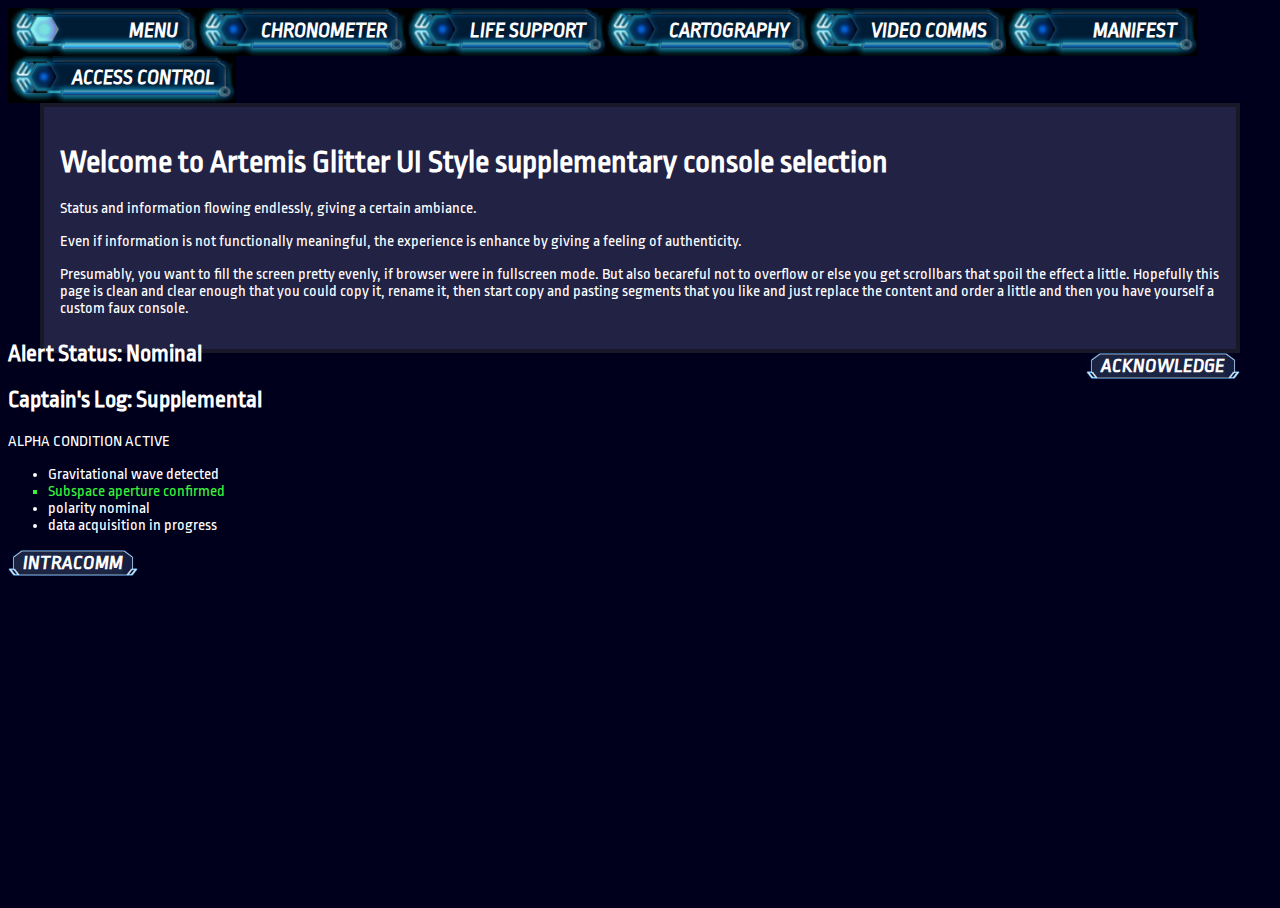
<file: artemis-sbs-ui/index.html>
<!DOCTYPE html>
<html>
<head>
	<title>Artemis - Supplementary Console Selection</title>
	<meta charset="utf-8" /> 
	<meta name="description" content="Faux GUI supplement for set-dressing a gaming session of Artemis SBS." />
	<meta name="author" content="Justin Warwick" />
	<link rel='stylesheet' href='./sbs-ui.css' />
	<!-- Here would be a good place to put your own additional css link for unique/special things like spacing adjsutments based on element ID. The fewer changes in sbs-ui.css,  the better (esp. if you might want to share improvements that really are general purpose)  -->
        <script src="./sbs-ui.js"></script>
</head>
<body>
<div id="super_container">
        <div id="console_super_controls">
		<button class="major_action major_action_active">MENU</button>
		<button class="major_action" onclick="window.location.href='chronometer.html';">CHRONOMETER</button>
		<button class="major_action" onclick="window.location.href='lifesupport.html';">LIFE SUPPORT</button>
		<button class="major_action" onclick="window.location.href='cartography.html';">CARTOGRAPHY</button>
		<button class="major_action" onclick="window.location.href='commsvideo.html';">VIDEO COMMS</button>
		<button class="major_action" onclick="window.location.href='manifest.html';">MANIFEST</button>
		<button class="major_action" onclick="window.location.href='accesscontrol.html';">ACCESS CONTROL</button>
	</div>


	<div id="communique" > 
		<h1>Welcome to Artemis Glitter UI Style supplementary console selection</h1>
		<p>Status and information flowing endlessly, giving a certain ambiance.</p>
		<p>Even if information is not functionally meaningful, the experience is enhance by giving a feeling of authenticity.</p>
		<p>Presumably, you want to fill the screen pretty evenly, if browser were in fullscreen mode. But also becareful not to overflow or else you get scrollbars that spoil the effect a little. Hopefully this page is clean and clear enough that you could copy it, rename it, then start copy and pasting segments that you like and just replace the content and order a little and then you have yourself a custom faux console.</p>
		<button class="action" onclick="javascript:sessionStorage['greeting'] = 'acknowledged'; this.parentNode.style.display = 'none';">ACKNOWLEDGE</button>
		<!--Probably it is better to put onclick and other evenhandler code in a seperate script block, even in a separate JS file. But this works ok too.-->
	</div>


	<div>
		<h2>Alert Status: Nominal</h2>
		<h2>Captain's Log: Supplemental</h2>
		<p>ALPHA CONDITION ACTIVE</p>
		<ul>
			<li>Gravitational wave detected</li>
			<li class="confirmed">Subspace aperture confirmed</li>
			<li>polarity nominal</li>
			<li>data acquisition in progress</li>
		</ul>
		<button class="action">INTRACOMM</button>
	</div>



</div>

<script>
	window.console && console.log("TODO some dynamicness");
	
	if (localStorage['sbs-ui-intro'] == "complete") {
		console.log("No need to display dialog");
	} else {
		document.querySelector("#communique").style.display = 'block';
	}
</script>
<script src="sbs-ui-wireup.js"></script>
</body>
</html>
</file>
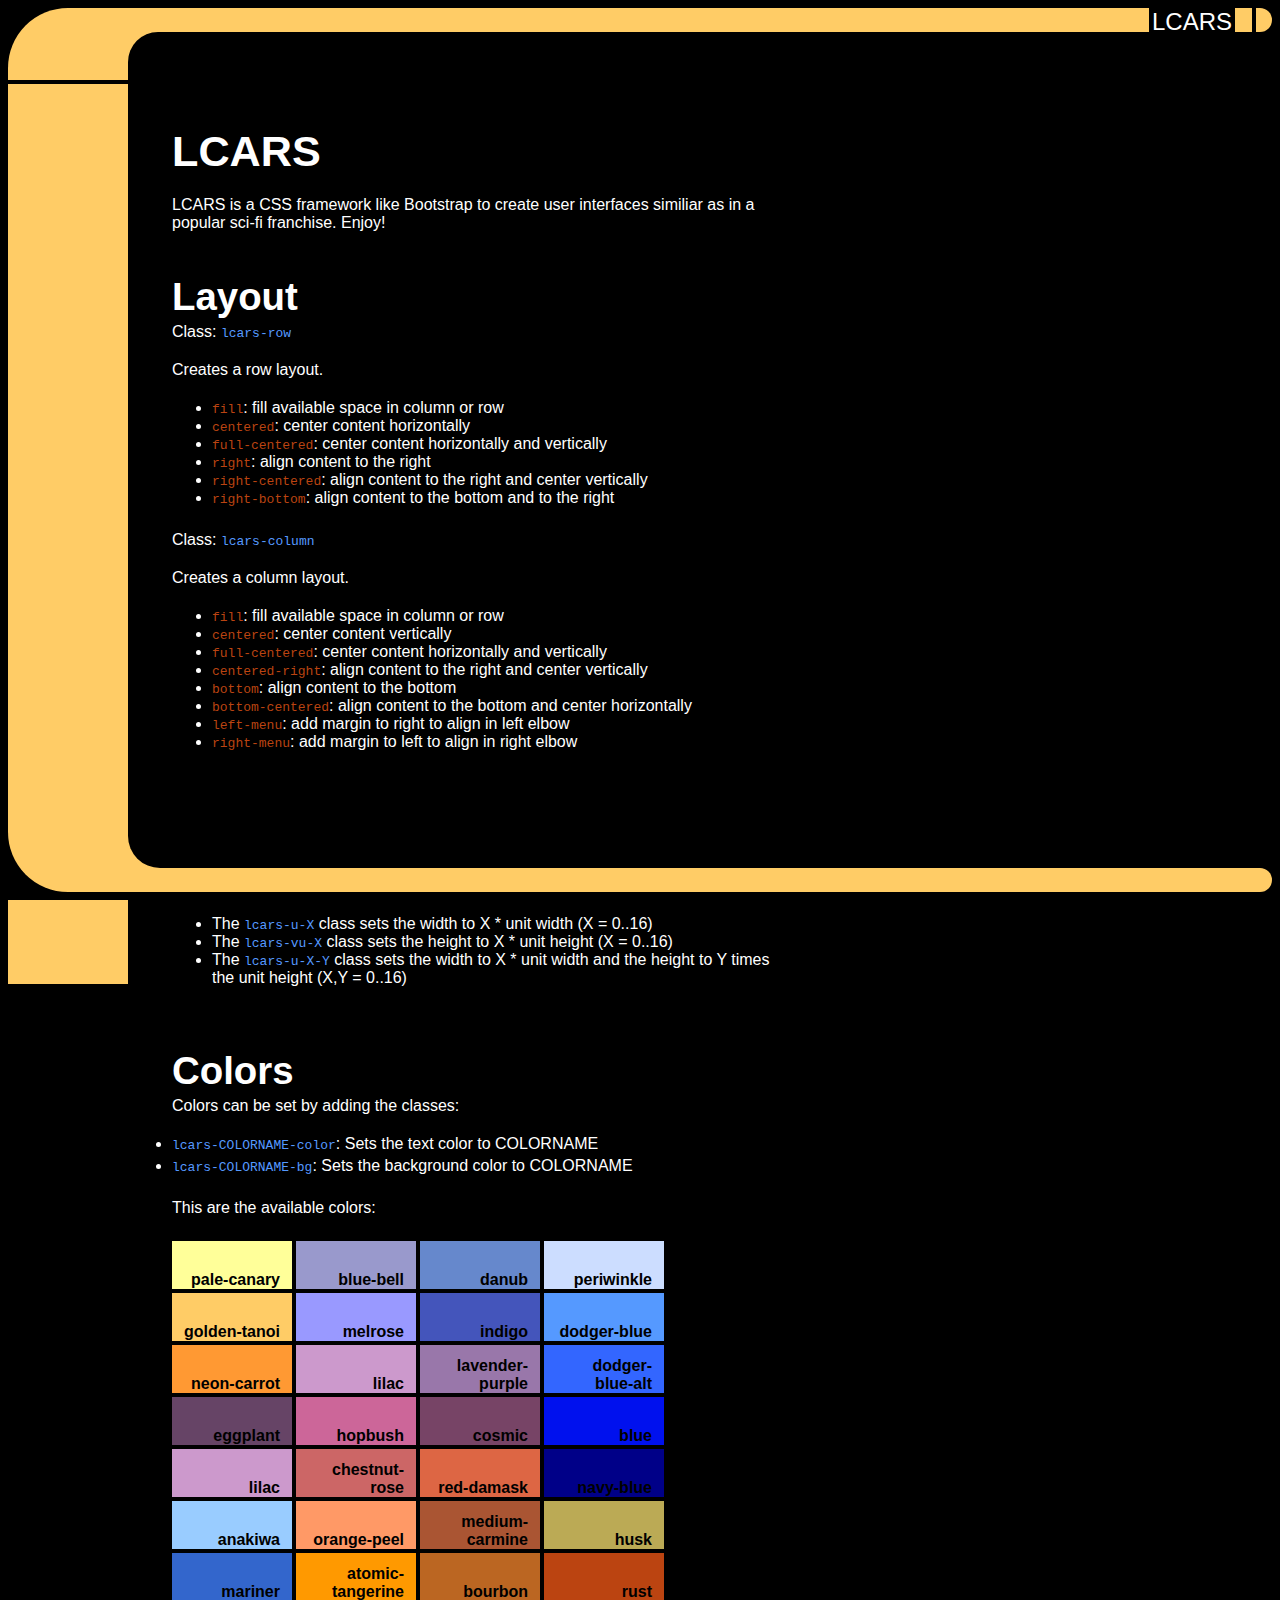
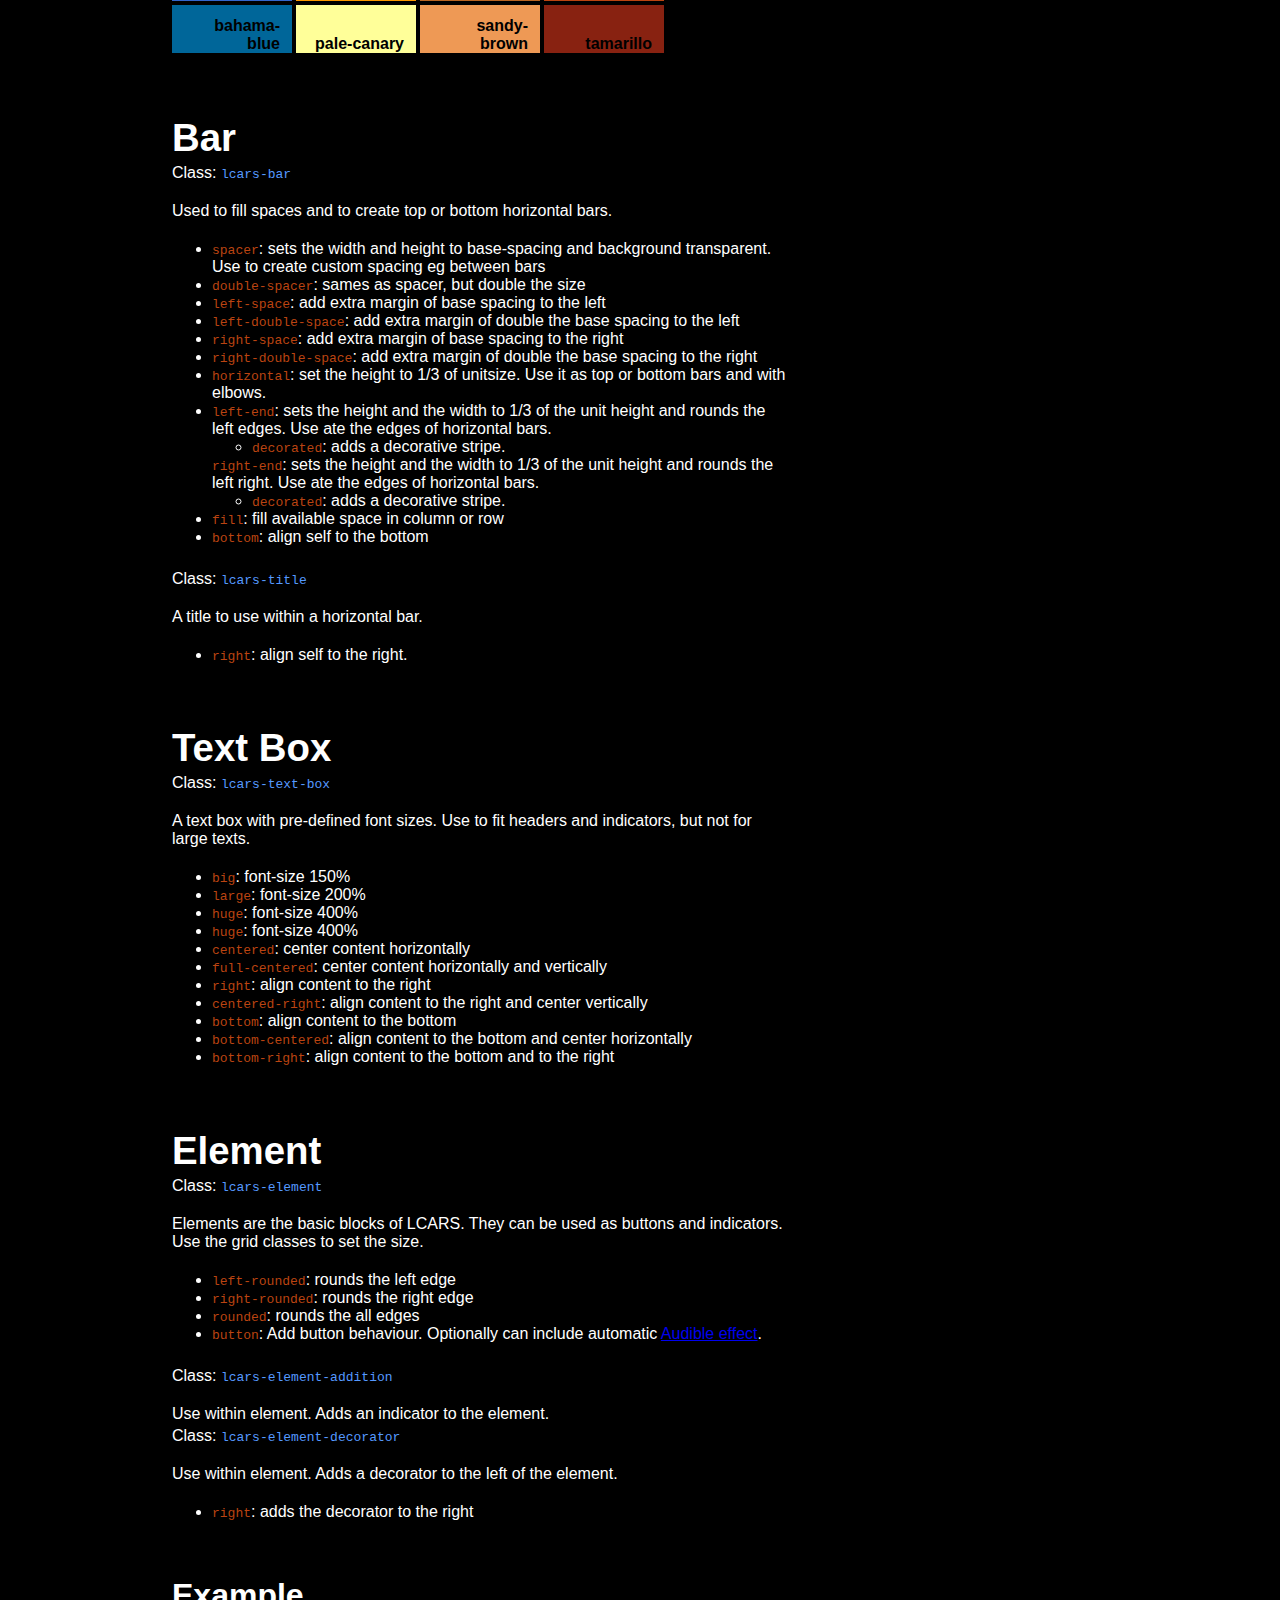
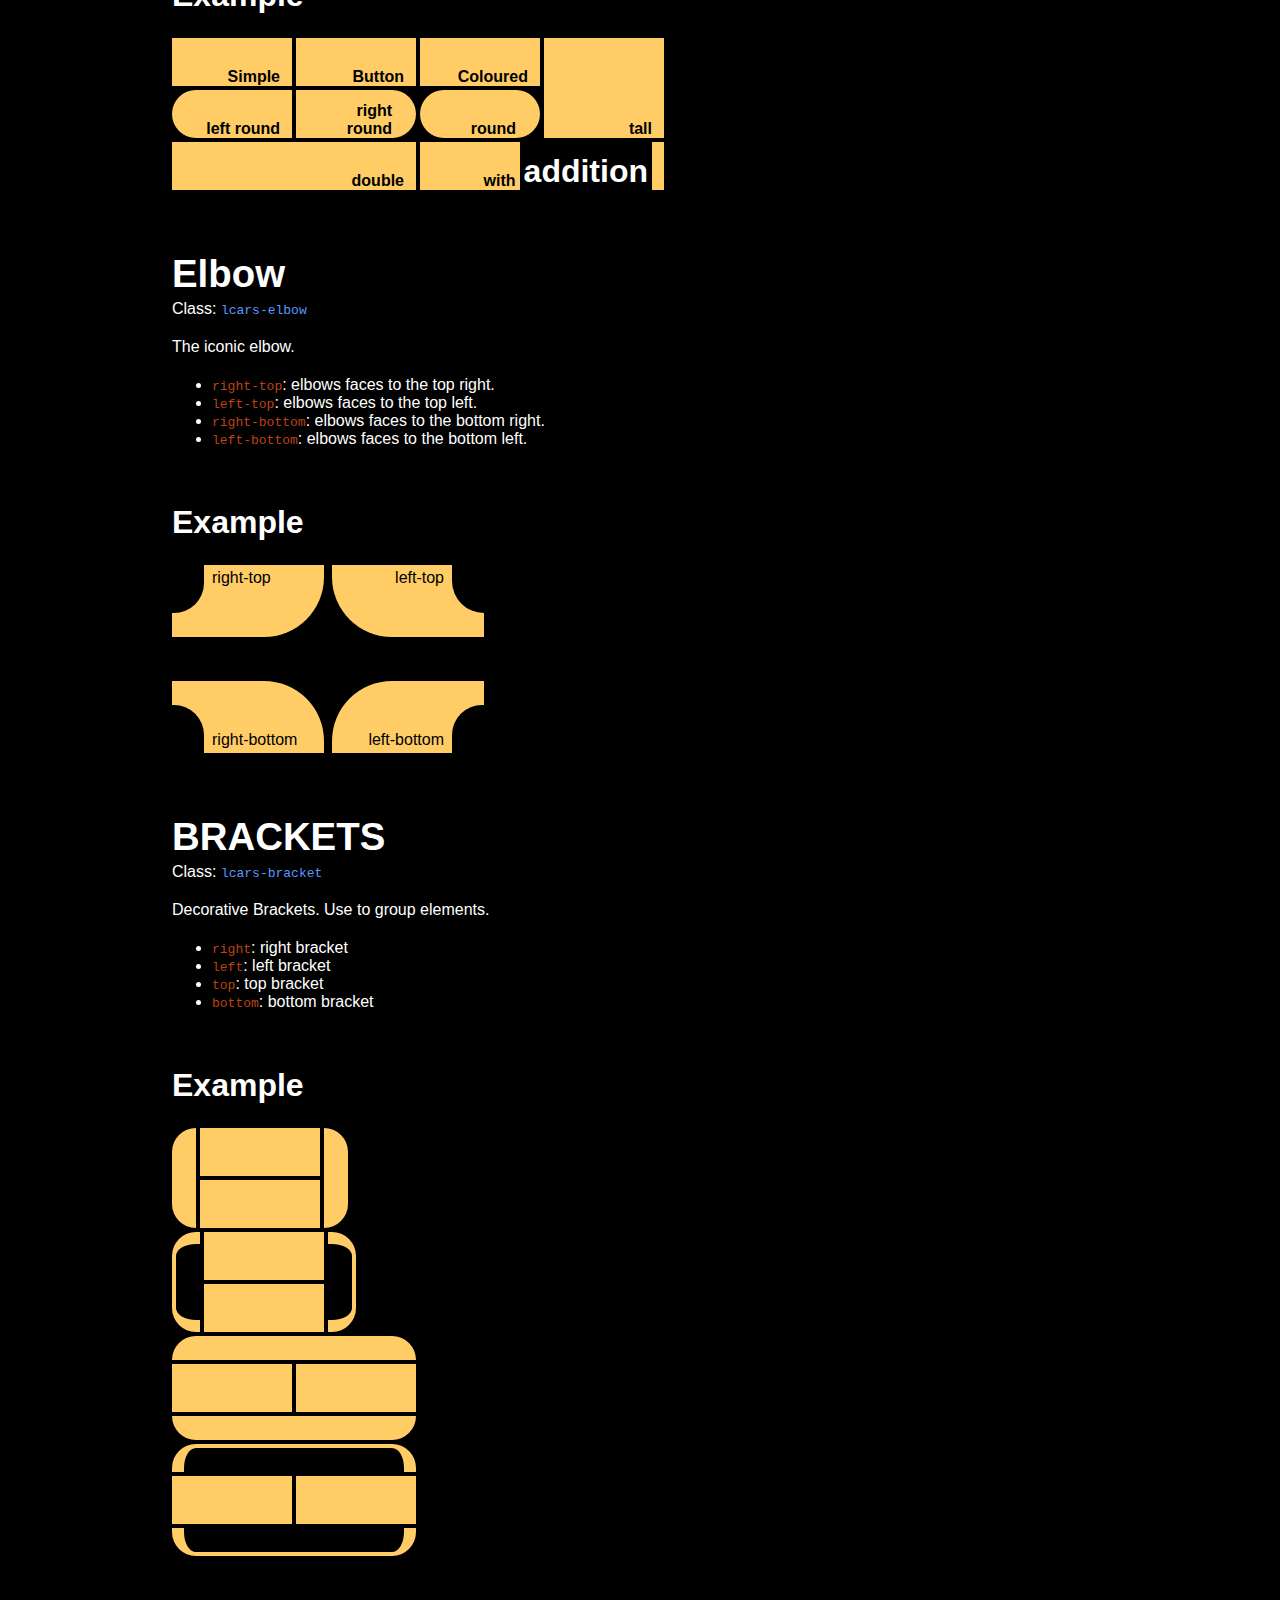
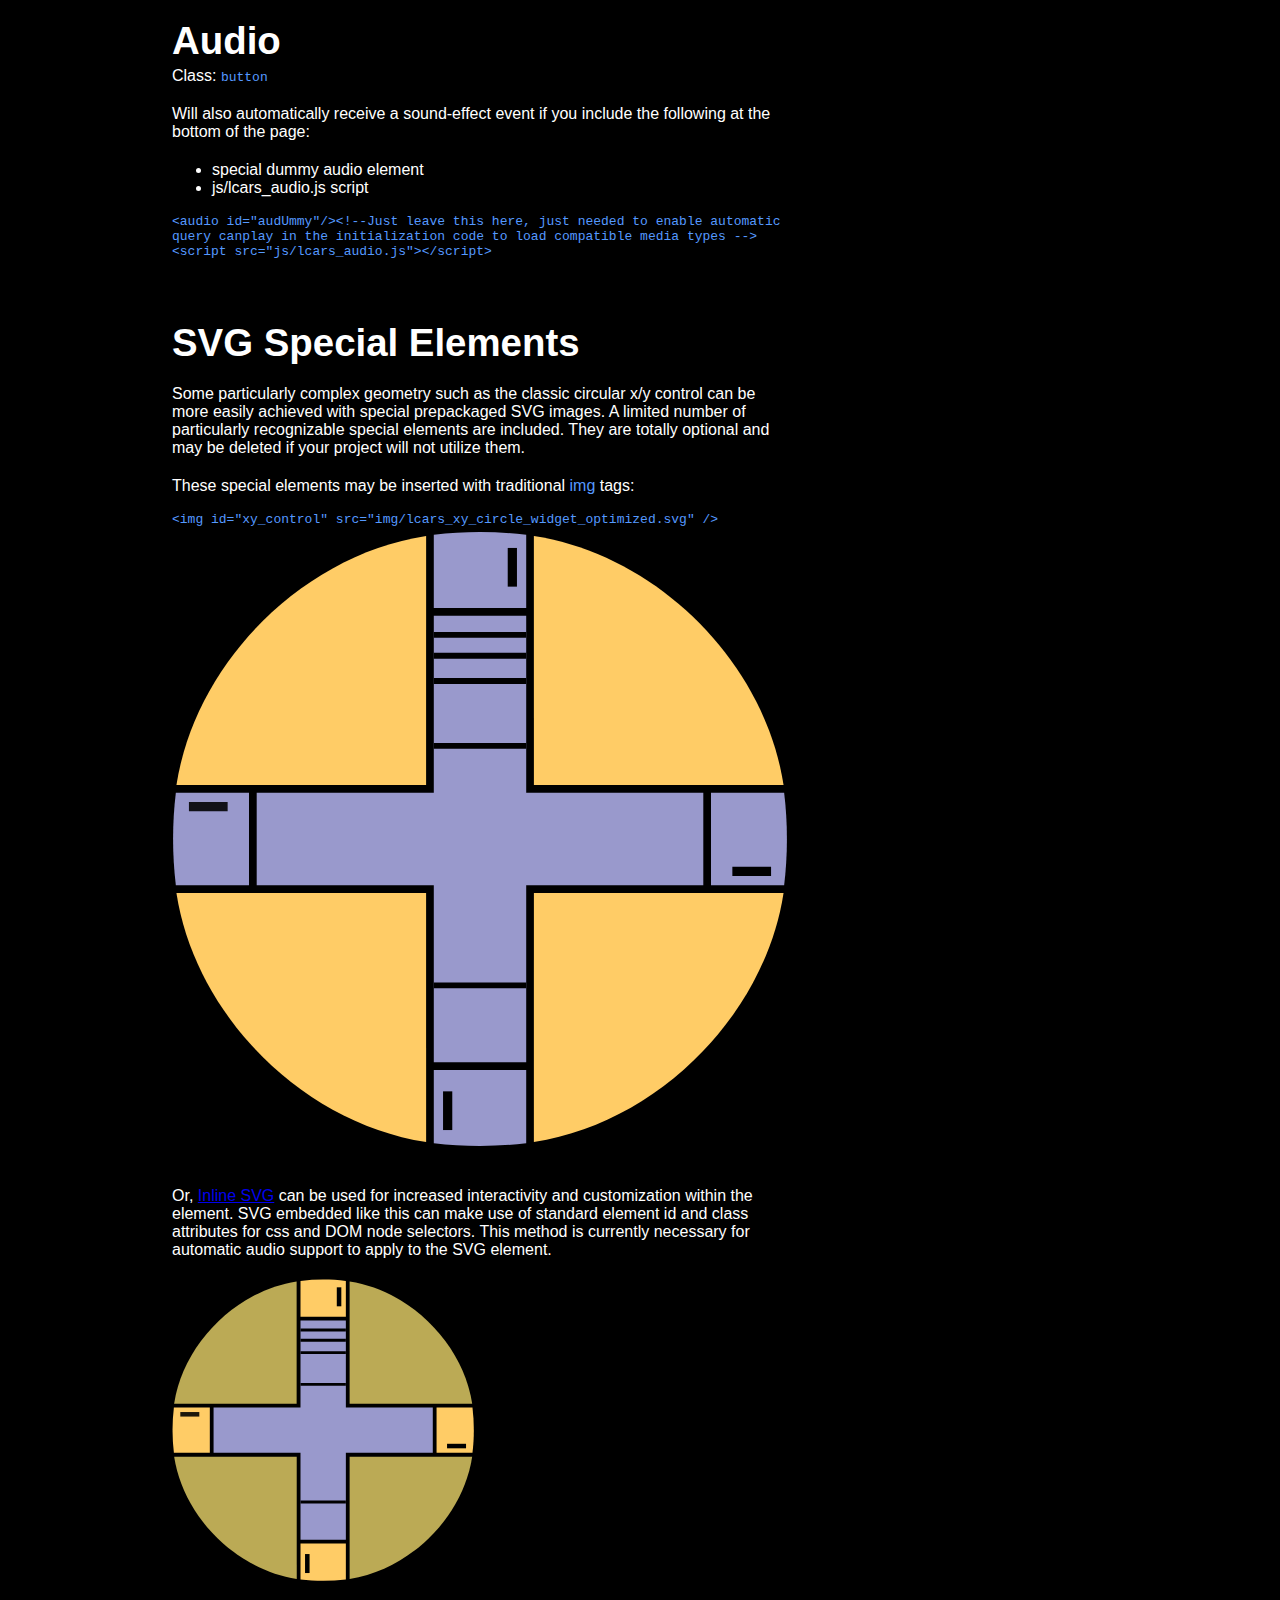
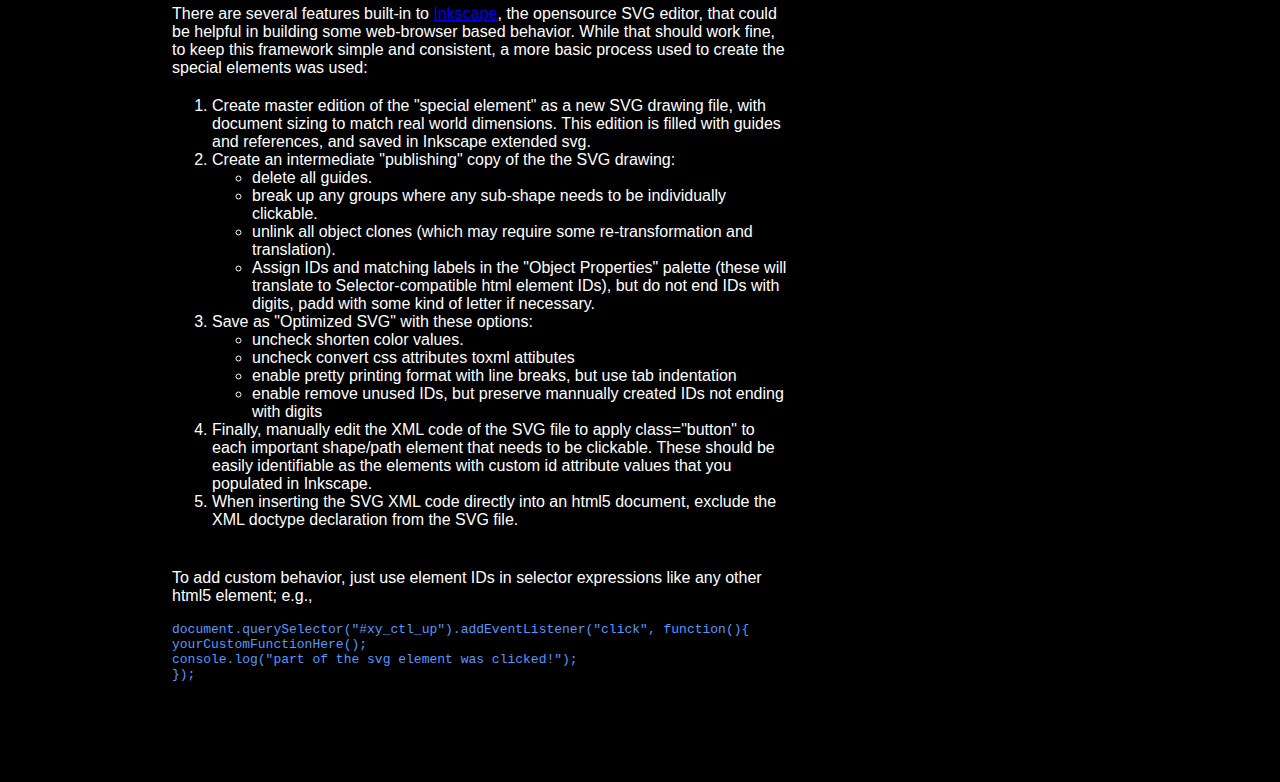
<file: lcars_demo/index.html>
<!doctype html>
<html lang="en">
<head>
  <meta charset="UTF-8">
  <title>LCARS</title>
  <link rel="stylesheet" href="css/lcars.css">
  <style>

  html, body { background: black }
  p, h1, h2, h3 {
    margin-top: 1em;
  }

	pre {
		display: inline;
				white-space: pre-line;
				word-wrap: break-word;
	}
  </style>
</head>
<body>
	<div class="lcars-app-container">

		<!-- HEADER ==================================================== -->

		<div id="header" class="lcars-row header">

			<!-- ELBOW -->
			<div class="lcars-elbow left-bottom lcars-tan-bg"></div>

			<!-- BAR WITH TITLE -->
			<div class="lcars-bar horizontal">
				<div class="lcars-title right">LCARS</div>
			</div>

			<!-- ROUNDED EDGE DECORATED -->
			<div class="lcars-bar horizontal right-end decorated"></div>
		</div>

		<!-- SIDE MENU ================================================= -->

		<div id="left-menu" class="lcars-column start-space lcars-u-1">

			<!-- FILLER -->
			<div class="lcars-bar lcars-u-1"></div>
		</div>

		<!-- FOOTER ==================================================== -->

		<div id="footer" class="lcars-row ">
			<!-- ELBOW -->
			<div class="lcars-elbow left-top lcars-tan-bg"></div>
			<!-- BAR -->
			<div class="lcars-bar horizontal both-divider bottom"></div>
			<!-- ROUNDED EDGE -->
			<div class="lcars-bar horizontal right-end left-divider bottom"></div>
		</div>

		<!-- MAIN CONTAINER -->
		<div id="container">
			<!-- COLUMN LAYOUT -->
			<div class="lcars-column lcars-u-5">

				<h1>LCARS</h1>

				<p>
					LCARS is a CSS framework like Bootstrap to create user interfaces similiar as in a popular sci-fi franchise. Enjoy!
				</p>

				<!-- LAYOUT -->
				<h2>Layout</h2>

				<span>Class: <pre class="lcars-dodger-blue-color">lcars-row</pre></span>
				<p>
				<a>Creates a row layout.</a>

				<ul>
					<li><span><pre class="lcars-rust-color">fill</pre>: fill available space in column or row</span></li>
					<li><span><pre class="lcars-rust-color">centered</pre>: center content horizontally</span></li>
					<li><span><pre class="lcars-rust-color">full-centered</pre>: center content horizontally and vertically</span></li>
					<li><span><pre class="lcars-rust-color">right</pre>: align content to the right</span></li>
					<li><span><pre class="lcars-rust-color">right-centered</pre>: align content to the right and center vertically</span></li>
					<li><span><pre class="lcars-rust-color">right-bottom</pre>: align content to the bottom and to the right</span></li>
				</ul>
				</p>

				<span>Class: <pre class="lcars-dodger-blue-color">lcars-column</pre></span>
				<p>
				<a>Creates a column layout.</a>

				<ul>
					<li><span><pre class="lcars-rust-color">fill</pre>: fill available space in column or row</span></li>
					<li><span><pre class="lcars-rust-color">centered</pre>: center content vertically</span></li>
					<li><span><pre class="lcars-rust-color">full-centered</pre>: center content horizontally and vertically</span></li>
					<li><span><pre class="lcars-rust-color">centered-right</pre>: align content to the right and center vertically</span></li>
					<li><span><pre class="lcars-rust-color">bottom</pre>: align content to the bottom</span></li>
					<li><span><pre class="lcars-rust-color">bottom-centered</pre>: align content to the bottom and center horizontally</span></li>
					<li><span><pre class="lcars-rust-color">left-menu</pre>: add margin to right to align in left elbow</span></li>
					<li><span><pre class="lcars-rust-color">right-menu</pre>: add margin to left to align in right elbow</span></li>
				</ul>
				</p>

				<!-- GRID -->
				<h2>Grid</h2>

				<p>
				<a>LCARS has a strict grid system. Item sizes are set in multiples of unit size. </a>
				<ul>
					<li>The <pre class="lcars-dodger-blue-color">lcars-u-X</pre> class sets the width to X * unit width (X = 0..16) </li>
					<li>The <pre class="lcars-dodger-blue-color">lcars-vu-X</pre> class sets the height to X * unit height (X = 0..16)</li>
					<li>The <pre class="lcars-dodger-blue-color">lcars-u-X-Y</pre> class sets the width to X * unit width and the height to Y times the unit height (X,Y = 0..16)</li>
				</ul>
				</p>

				<!-- COLORS  -->
				<h2 id="colors">Colors</h2>

				Colors can be set by adding the classes:
				<p>
					<li><pre class="lcars-dodger-blue-color">lcars-COLORNAME-color</pre>: Sets the text color to COLORNAME</li>
					<li><pre class="lcars-dodger-blue-color">lcars-COLORNAME-bg</pre>: Sets the background color to COLORNAME</li>
				</p>

				<a>This are the available colors:</a>

				<p>
				<div class="lcars-row">
					<div class="lcars-column">
						<div class="lcars-element lcars-pale-canary-bg">pale-canary</div>
						<div class="lcars-element lcars-golden-tanoi-bg">golden-tanoi</div>
						<div class="lcars-element lcars-neon-carrot-bg">neon-carrot</div>
						<div class="lcars-element lcars-eggplant-bg">eggplant</div>
						<div class="lcars-element lcars-lilac-bg">lilac</div>
						<div class="lcars-element lcars-anakiwa-bg">anakiwa</div>
						<div class="lcars-element lcars-mariner-bg">mariner</div>
						<div class="lcars-element lcars-bahama-blue-bg">bahama-blue</div>
					</div>

					<div class="lcars-column">
						<div class="lcars-element lcars-blue-bell-bg">blue-bell</div>
						<div class="lcars-element lcars-melrose-bg">melrose</div>
						<div class="lcars-element lcars-lilac-bg">lilac</div>
						<div class="lcars-element lcars-hopbush-bg">hopbush</div>
						<div class="lcars-element lcars-chestnut-rose-bg">chestnut-rose</div>
						<div class="lcars-element lcars-orange-peel-bg">orange-peel</div>
						<div class="lcars-element lcars-atomic-tangerine-bg">atomic-tangerine</div>
						<div class="lcars-element lcars-pale-canary-bg">pale-canary</div>
					</div>

					<div class="lcars-column">
						<div class="lcars-element lcars-danub-bg">danub</div>
						<div class="lcars-element lcars-indigo-bg">indigo</div>
						<div class="lcars-element lcars-lavender-purple-bg">lavender-purple</div>
						<div class="lcars-element lcars-cosmic-bg">cosmic</div>
						<div class="lcars-element lcars-red-damask-bg">red-damask</div>
						<div class="lcars-element lcars-medium-carmine-bg">medium-carmine</div>
						<div class="lcars-element lcars-bourbon-bg">bourbon</div>
						<div class="lcars-element lcars-sandy-brown-bg">sandy-brown</div>
					</div>

					<div class="lcars-column">
						<div class="lcars-element lcars-periwinkle-bg">periwinkle</div>
						<div class="lcars-element lcars-dodger-blue-bg">dodger-blue</div>
						<div class="lcars-element lcars-dodger-blue-alt-bg">dodger-blue-alt</div>
						<div class="lcars-element lcars-blue-bg">blue</div>
						<div class="lcars-element lcars-navy-blue-bg">navy-blue</div>
						<div class="lcars-element lcars-husk-bg">husk</div>
						<div class="lcars-element lcars-rust-bg">rust</div>
						<div class="lcars-element lcars-tamarillo-bg">tamarillo</div>
					</div>
				</div>
				</p>

				<!-- Bar -->
				<h2>Bar</h2>


				<span>Class: <pre class="lcars-dodger-blue-color">lcars-bar</pre></span>
				<p>
				<a>Used to fill spaces and to create top or bottom horizontal bars.</a>

				<ul>
					<li><span><pre class="lcars-rust-color">spacer</pre>: sets the width and height to base-spacing and background transparent. Use to create custom spacing eg between bars</span></li>
					<li><span><pre class="lcars-rust-color">double-spacer</pre>: sames as spacer, but double the size</span></li>
					<li><span><pre class="lcars-rust-color">left-space</pre>: add extra margin of base spacing to the left</span></li>
					<li><span><pre class="lcars-rust-color">left-double-space</pre>: add extra margin of double the base spacing to the left</span></li>
					<li><span><pre class="lcars-rust-color">right-space</pre>: add extra margin of base spacing to the right</span></li>
					<li><span><pre class="lcars-rust-color">right-double-space</pre>: add extra margin of double the base spacing to the right</span></li>
					<li><span><pre class="lcars-rust-color">horizontal</pre>: set the height to 1/3 of unitsize. Use it as top or bottom bars and with elbows.</span></li>
					<li>
						<span><pre class="lcars-rust-color">left-end</pre>: sets the height and the width to 1/3 of the unit height and rounds the left edges. Use ate the edges of horizontal bars.</span>
						<ul><li><span><pre class="lcars-rust-color">decorated</pre>: adds a decorative stripe.</span></li></ul>
					</li>
						<span><pre class="lcars-rust-color">right-end</pre>: sets the height and the width to 1/3 of the unit height and rounds the left right. Use ate the edges of horizontal bars.</span>
						<ul><li><span><pre class="lcars-rust-color">decorated</pre>: adds a decorative stripe.</span></li></ul>
					</li>
					<li><span><pre class="lcars-rust-color">fill</pre>: fill available space in column or row</span></li>
					<li><span><pre class="lcars-rust-color">bottom</pre>: align self to the bottom</span></li>
				</ul>
				</p>

				<span>Class: <pre class="lcars-dodger-blue-color">lcars-title</pre></span>
				<p>
				<a>A title to use within a horizontal bar.</a>

				<ul>
					<li><span><pre class="lcars-rust-color">right</pre>: align self to the right.</span></li>
				</ul>
				</p>

				<!-- TEXT BOX -->
				<h2>Text Box</h2>


				<span>Class: <pre class="lcars-dodger-blue-color">lcars-text-box</pre></span>
				<p>
				<a>A text box with pre-defined font sizes. Use to fit headers and indicators, but not for large texts.</a>

				<ul>
					<li><span><pre class="lcars-rust-color">big</pre>: font-size 150%</span></li>
					<li><span><pre class="lcars-rust-color">large</pre>: font-size 200%</span></li>
					<li><span><pre class="lcars-rust-color">huge</pre>: font-size 400%</span></li>
					<li><span><pre class="lcars-rust-color">huge</pre>: font-size 400%</span></li>
					<li><span><pre class="lcars-rust-color">centered</pre>: center content horizontally</span></li>
					<li><span><pre class="lcars-rust-color">full-centered</pre>: center content horizontally and vertically</span></li>
					<li><span><pre class="lcars-rust-color">right</pre>: align content to the right</span></li>
					<li><span><pre class="lcars-rust-color">centered-right</pre>: align content to the right and center vertically</span></li>
					<li><span><pre class="lcars-rust-color">bottom</pre>: align content to the bottom</span></li>
					<li><span><pre class="lcars-rust-color">bottom-centered</pre>: align content to the bottom and center horizontally</span></li>
					<li><span><pre class="lcars-rust-color">bottom-right</pre>: align content to the bottom and to the right</span></li>
				</ul>
				</p>

				<!-- ELEMENT -->
				<h2>Element</h2>

				<span>Class: <pre class="lcars-dodger-blue-color">lcars-element</pre></span>
				<p>
				<a>Elements are the basic blocks of LCARS. They can be used as buttons and indicators. Use the grid classes to set the size.</a>

				<ul>
					<li><span><pre class="lcars-rust-color">left-rounded</pre>: rounds the left edge</span></li>
					<li><span><pre class="lcars-rust-color">right-rounded</pre>: rounds the right edge</span></li>
					<li><span><pre class="lcars-rust-color">rounded</pre>: rounds the all edges</span></li>
					<li><span><pre class="lcars-rust-color">button</pre>: Add button behaviour. Optionally can include automatic <a href="#audio_section">Audible effect</a>.</span></li>
				</ul>
				</p>


				<span>Class: <pre class="lcars-dodger-blue-color">lcars-element-addition</pre></span>
				<p>
				<a>Use within element. Adds an indicator to the element.</a>
				</p>

				<span>Class: <pre class="lcars-dodger-blue-color">lcars-element-decorator</pre></span>

				<p>
				<a>Use within element. Adds a decorator to the left of the element.</a>

				<ul>
					<li><span><pre class="lcars-rust-color">right</pre>: adds the decorator to the right </span></li>
				</ul>
				</p>


				<h3>Example</h3>

				<p>
					<div class="lcars-column">
						<div class="lcars-row">
							<div class="lcars-column">
								<div class="lcars-row">
									<div class="lcars-element">Simple</div>
									<div class="lcars-element button">Button</div>
									<div class="lcars-element lcars-red-bg">Coloured</div>
								</div>
								<div class="lcars-row">
									<div class="lcars-element left-rounded">left round</div>
									<div class="lcars-element right-rounded">right round</div>
									<div class="lcars-element rounded">round</div>
								</div>
							</div>
							<div class="lcars-element lcars-u-1-2">tall</div>
						</div>
						<div class="lcars-row">
							<div class="lcars-element lcars-u-2-1">double</div>
							<div class="lcars-element lcars-u-2-1 lcars-red-bg">
								<div> with </div>
								<div class="lcars-element-addition ">addition</div>
							</div>
						</div>
					</div>
				</p>

				<h2>Elbow</h2>

				<span>Class: <pre class="lcars-dodger-blue-color">lcars-elbow</pre></span>
				<p>
					<a>The iconic elbow.</a>

					<ul>
						<li><span><pre class="lcars-rust-color">right-top</pre>: elbows faces to the top right. </span></li>
						<li><span><pre class="lcars-rust-color">left-top</pre>: elbows faces to the top left. </span></li>
						<li><span><pre class="lcars-rust-color">right-bottom</pre>: elbows faces to the bottom right. </span></li>
						<li><span><pre class="lcars-rust-color">left-bottom</pre>: elbows faces to the bottom left. </span></li>
					</ul>
				</p>

				<h3>Example</h3>

				<p>
					<div class="lcars-row">
						<div class="lcars-elbow right-top lcars-tan-bg">
							<a>right-top</a>
						</div>
						<div class="lcars-bar double-spacer"></div>
						<div class="lcars-elbow left-top lcars-tan-bg">
							<a>left-top</a>
						</div>
						<div class="lcars-bar spacer"></div>
							<div class="lcars-bar horizontal-grayBlue bottom both-divider"></div>
						<div class="lcars-bar spacer"></div>
						<div class="lcars-bar horizontal-purple right-end bottom"></div>
				</div>
				</p>
				<p>
					<div class="lcars-row">
						<div class="lcars-elbow right-bottom lcars-tan-bg">
							<a>right-bottom</a>
						</div>
						<div class="lcars-bar double-spacer"></div>
						<div class="lcars-elbow left-bottom lcars-tan-bg">
							<a>left-bottom</a>
						</div>
						<div class="lcars-bar spacer"></div>
						<div class="lcars-bar horizontal-blue right-divider"></div>
						<div class="lcars-bar spacer"></div>
						<div class="lcars-bar horizontal-tan right-end"></div>
					</div>
				</p>

				<h2>BRACKETS</h2>

				<span>Class: <pre class="lcars-dodger-blue-color">lcars-bracket</pre></span>
				<p>
					<a>Decorative Brackets. Use to group elements.</a>

					<ul>
						<li><span><pre class="lcars-rust-color">right</pre>: right bracket </span></li>
						<li><span><pre class="lcars-rust-color">left</pre>: left bracket </span></li>
						<li><span><pre class="lcars-rust-color">top</pre>: top bracket </span></li>
						<li><span><pre class="lcars-rust-color">bottom</pre>: bottom bracket </span></li>
					</ul>
				</p>
				<h3>Example</h3>
				<p>

				<div class="lcars-row">
					<div class="lcars-bracket left"></div>
					<div class="lcars-column">
						<div class="lcars-element"></div>
						<div class="lcars-element"></div>
					</div>
					<div class="lcars-bracket right"></div>
				</div>

				<div class="lcars-row">
					<div class="lcars-bracket left hollow"></div>
					<div class="lcars-column">
						<div class="lcars-element"></div>
						<div class="lcars-element"></div>
					</div>
					<div class="lcars-bracket right hollow"></div>
				</div>

				<div class="lcars-column lcars-u-2">
					<div class="lcars-bracket top "></div>
					<div class="lcars-row">
						<div class="lcars-element"></div>
						<div class="lcars-element"></div>
					</div>
					<div class="lcars-bracket bottom "></div>
				</div>

				<div class="lcars-column lcars-u-2">
					<div class="lcars-bracket top hollow"></div>
					<div class="lcars-row">
						<div class="lcars-element"></div>
						<div class="lcars-element"></div>
					</div>
					<div class="lcars-bracket bottom hollow"></div>
				</div>

				</p>

				<h2 id="audio_section">Audio</h2>

				<span>Class: <pre class="lcars-dodger-blue-color">button</pre></span>
				<p>
					Will also automatically receive a sound-effect event if you include the following at the bottom of the page:
					<ul>
						<li>special dummy audio element</li>
						<li>js/lcars_audio.js script</li>
					</ul>
<pre class="lcars-dodger-blue-color">
&lt;audio id="audUmmy"/&gt;&lt;!--Just leave this here, just needed to enable automatic query canplay in the initialization code to load compatible media types --&gt;
&lt;script src="js/lcars_audio.js"&gt;&lt;/script&gt;
</pre>
				</p>

				<h2 id="svg_section">SVG Special Elements</h2>

				<p>
					Some particularly complex geometry such as the classic circular x/y control can be more easily achieved with special prepackaged SVG images. A limited number of particularly recognizable special elements are included. They are totally optional and may be deleted if your project will not utilize them. 
				</p>
				<p>
					These special elements may be inserted with traditional <span class="lcars-dodger-blue-color">img</span>  tags:

<pre class="lcars-dodger-blue-color">
&lt;img id="xy_control" src="img/lcars_xy_circle_widget_optimized.svg" /&gt;
</pre>
					<img id="xy_control_element" src="img/lcars_xy_circle_widget_optimized.svg" />
				</p>
				<p>
					
					Or, <a href="https://developer.mozilla.org/en-US/docs/Web/SVG/Tutorial/SVG_In_HTML_Introduction">Inline SVG</a> can be used for increased interactivity and customization within the element. SVG embedded like this can make use of standard element id and class attributes for css and DOM node selectors. This method is currently necessary for automatic audio support to apply to the SVG element.
				</p>
				<p>
				
					<!--  Fully inline svg style -->


<!-- Created with Inkscape (http://www.inkscape.org/) -->
<svg width="80mm" height="80mm" version="1.1" viewBox="0 0 80 80" xmlns="http://www.w3.org/2000/svg" xmlns:cc="http://creativecommons.org/ns#" xmlns:dc="http://purl.org/dc/elements/1.1/" xmlns:rdf="http://www.w3.org/1999/02/22-rdf-syntax-ns#">
	<metadata>
		<rdf:RDF>
			<cc:Work rdf:about="">
				<dc:format>image/svg+xml</dc:format>
				<dc:type rdf:resource="http://purl.org/dc/dcmitype/StillImage"/>
				<dc:title/>
			</cc:Work>
		</rdf:RDF>
	</metadata>
	<path id="xy_ctl_NE" class="button" d="m47 33v-32.35c15.992 2.4474 29.977 16.417 32.424 32.35z" style="fill:#bbaa55"/>
	<path id="xy_ctl_SW" class="button" d="m33 47v32.35c-15.992-2.4474-29.977-16.417-32.424-32.35z" style="fill:#bbaa55"/>
	<path id="xy_ctl_SE" class="button" d="m47 47v32.35c15.992-2.4474 29.977-16.417 32.424-32.35z" style="fill:#bbaa55"/>
	<path id="xy_ctl_up" class="button" d="m34 10h12v-9.5c-3.8785-0.47437-8.044-0.4824-12 0z" style="fill:#ffcc66"/>
	<path d="m44.2 2.2v5.0271" style="fill:none;stroke-width:1.2;stroke:#000000"/>
	<path id="xy_ctl_left" class="button" d="m10 46v-12h-9.5c-0.47437 3.8785-0.4824 8.044 0 12z" style="fill:#ffcc66"/>
	<path d="m2.199 35.8h5.0271" style="fill:none;opacity:.889;stroke-width:1.2;stroke:#000000"/>
	<path id="xy_ctl_right" class="button" d="m70 34v12h9.5c0.47437-3.8785 0.4824-8.044 0-12z" style="fill:#ffcc66"/>
	<path d="m77.801 44.2h-5.0271" style="fill:none;stroke-width:1.2;stroke:#000000"/>
	<path id="xy_ctl_down" class="button" d="m46 70h-12v9.5c3.8785 0.47437 8.044 0.4824 12 0z" style="fill:#ffcc66"/>
	<path d="m35.8 77.8v-5.0271" style="fill:none;stroke-width:1.2;stroke:#000000"/>
	<path d="m11 34v12h23v23h12v-23h23v-12h-23v-23h-12v23z" style="fill:#9999cc"/>
	<path d="m34 13.49h12" style="fill:none;stroke-width:.75;stroke:#000000"/>
	<path d="m34 16.2h12" style="fill:none;stroke-width:.75;stroke:#000000"/>
	<path d="m34 19.48h12" style="fill:none;stroke-width:.75;stroke:#000000"/>
	<path d="m34 27.9h12" style="fill:none;stroke-width:.75;stroke:#000000"/>
	<path d="m34 59h12" style="fill:none;stroke-width:.75;stroke:#000000"/>
	<path id="xy_ctl_NW" class="button" d="m32.977 33v-32.35c-15.992 2.4474-29.977 16.417-32.424 32.35z" style="fill:#bbaa55"/>
</svg>


					<!--  END Fully inline svg style -->

				</p>
				<p>
					There are several features built-in to <a href="https://inkscape.org/">Inkscape</a>, the opensource SVG editor, that could be helpful in building some web-browser based behavior. While that should work fine, to keep this framework simple and consistent, a more basic process used to create the special elements was used:
					<ol>
						<li>Create master edition of the "special element" as a new SVG drawing file, with document sizing to match real world dimensions. This edition is filled with guides and references, and saved in Inkscape extended svg.</li>
						<li>Create an intermediate "publishing" copy of the the SVG drawing:
							<ul>
								<li>delete all guides.</li>
								<li>break up any groups where any sub-shape needs to be individually clickable. </li>
								<li>unlink all object clones (which may require some re-transformation and translation). </li>
								<li>Assign IDs and matching labels in the "Object Properties" palette (these will translate to Selector-compatible html element IDs), but do not end IDs with digits, padd with some kind of letter if necessary.</li>
							</ul>
						</li>
						<li>Save as "Optimized SVG" with these options:
							<ul>
								<li>uncheck shorten color values.</li>
								<li>uncheck convert css attributes toxml attibutes</li>
								<li>enable pretty printing format with line breaks, but use tab indentation</li>
								<li>enable remove unused IDs, but preserve mannually created IDs not ending with digits</li>
							</ul>
						</li>
						<li>Finally, manually edit the XML code of the SVG file to apply class="button" to each important shape/path element that needs to be clickable. These should be easily identifiable as the elements with custom id attribute values that you populated in Inkscape.</li>
						<li>When inserting the SVG XML code directly into an html5 document, exclude the XML doctype declaration from the SVG file.</li>
					</ol>
				</p>
				<p>
					To add custom behavior, just use element IDs in selector expressions like any other html5 element; e.g.,
<pre class="lcars-dodger-blue-color">
document.querySelector("#xy_ctl_up").addEventListener("click", function(){ 
	yourCustomFunctionHere();
	console.log("part of the svg element was clicked!"); 
});
</pre>
				</p>
			</div>

	</div>
</div>

<audio id="audUmmy"/><!--Just leave this here, just needed to enable automatic query canplay in the initialization code to load compatible media types -->
<script src="js/lcars_audio.js"></script>

</body>
</html>
</file>
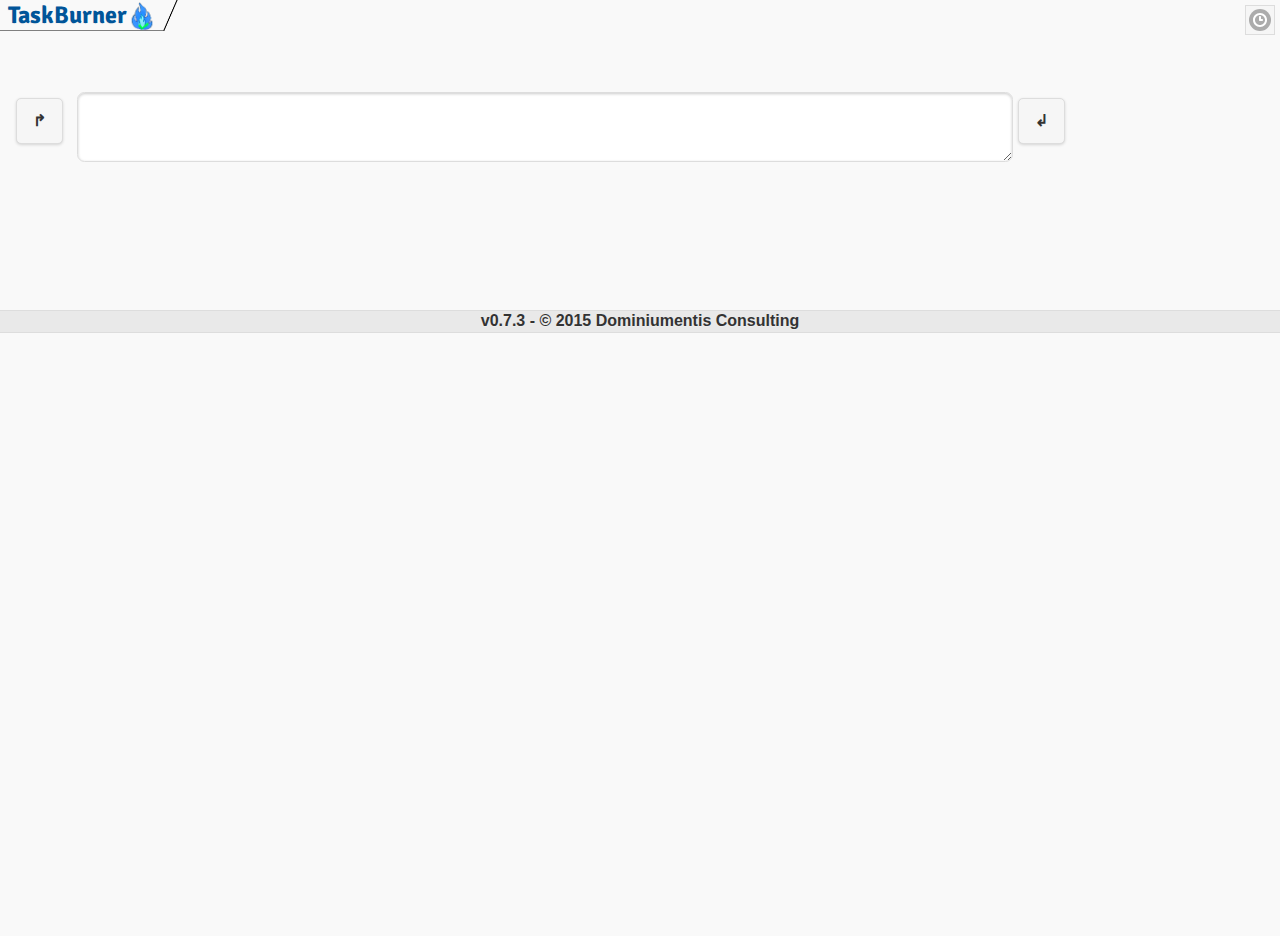
<file: taskburner/index.html>
<!DOCTYPE html> 
 <!--------------------------------------------------------------------
|	TaskBurner: Super Simple Clientside-only Task Management       ^
|	Copyright 2015 - Justin Warwick                                |
|	Dominiumentis Consulting                                       |
|	justin.warwick@dominiumentis.com                               |
V	Distributed under the MIT License; see LICENSE.txt             |
 --------------------------------------------------------------------->
<html manifest="taskburner.appcache">
<head>
	<link href='http://fonts.googleapis.com/css?family=Scada|Vollkorn|Signika|Quando' rel='stylesheet' type='text/css'>
	<!--<link href='http://fonts.googleapis.com/css?family=Archivo+Narrow|Scada|Quando' rel='stylesheet' type='text/css'>-->
	<link href="taskburner.css" rel="stylesheet" type="text/css" />
	<link href="jquery.mobile.css" rel="stylesheet" type="text/css" />
	<link rel="icon" type="image/png" href="burner.png?v=2"  />
	<link rel="shortcut icon" type="image/x-icon" href="/taskburner/favicon.ico"  />
	<title>TaskBurner</title>
	<meta http-equiv="Content-Type" content="text/html; charset=utf-8" />
	<meta name="viewport" content="width=device-width, initial-scale=1, maximum-scale=1">
	<script src="./jquery.js"></script>
	<script src="./jquery.mobile.js"></script> 
	<script src="./taskburner.util.js"></script> 
	<script>
/*
	    function fb_bookmarklet(F,i,r,e,b,u,g,L,I,T,E){
		   if(F.getElementById(b))
		       return;
		   E=F[i+'NS']&&F.documentElement.namespaceURI;
		   E=E?F[i+'NS'](E,'script'):F[i]('script');
		   E[r]('id',b);
		   E[r]('src',I+g+T);E[r](b,u);
		   (F[e]('head')[0]||F[e]('body')[0]).appendChild(E);
		   E=new Image;
		   E[r]('src',I+L);
	       }
		//onclick="bookmarklet(document,'createElement','setAttribute', 'getElementsByTagName','FirebugLite','4','firebug-lite.js', 'firebug-lite/skin/xp/sprite.png','./','#startOpened');" 
*/
	/*
	    $(document).ready(function() {
		   fb_bookmarklet(document,'createElement','setAttribute',
		       'getElementsByTagName','FirebugLite','4','firebug-lite.js',
		       'releases/lite/latest/skin/xp/sprite.png','https://getfirebug.com/','#startOpened');
	    });         
	*/
	</script>
	<script>
		$.mobile.loadingMessage = false;
		$(document).ready( function(){

//TODO: hidable mini-manual in two mini-segments: "handdrawn" iconish explanations/demos of interactions (swipe-off, swipe-back, destroy)
//		and a precis on this variant of G.E.D. (actual <OL> with "scan list, no actions; select move items to end, destroy only if completely done)
//		GTD/ once I realized other people already had this idea, then I thought well I'll be first to make software for it. Well, others beat me to that too, by five or six years :\ well, anyway, here is YOTL .
//TODO: export to data URI, and import from whatever a data URI becomes on the client.
//		should sanity check the import before shoving into the doc <li> in pairs? illegal chars? merged style attributes (that are valid syntatically, but shouldnt be there)? Offer to clean it up maybe?
//TODO: backburner UI method for switching context/focus? or do we strictly require a task to "enter the FronBurner" before it is worked on?
//TODO: http://stackoverflow.com/questions/4973339/jquery-ui-draggable-sortable-get-reference-to-new-item
//TODO: reevaluate doubleclick action. it is direct, but what if you want to doubleclickselect a word? maybe offer optional disable this action and/or add tripleclick.
//TODO: add a cross-out-grey-out-fadeout animation to the removal
//TODO: THEN an automagicool tickler/reminder/suggester that keeps a few stats on each item and heuristically makes a suggestion bubble
//	stats: created, last cycled, cycle-count, due date/deadline, 
//TODO: config option section "cosmetics" with:  
//		backburner is : same size, faded and small, tiny and nearly invisible
//		font choice: monospace or current awesome font
//		customish bullets/numbering. maybe:
/*
		&ndash;
		&mdash;
		&not;
		&boxdr;
		&lhard;
		&diam;
		&loz;
		&sdot;
		&sstarf;
		&rtrif;
		&rtri;
		&cir;
		&sext;
*/
//TODO: download to: CSV, XML, VTODO (RFC2445)
//TODO: export to ical:  http://www.ietf.org/rfc/rfc2445.txt
//	updated: http://tools.ietf.org/html/rfc5545#section-3.6.2
//	http://www.kanzaki.com/docs/ical/vtodo.html
//	https://blogs.oracle.com/arnaudq/entry/vtodo_with_due_date_in
//TODO: push/export to: dropbox, googledocs, googlekeep, gmailtasklist
//	http://www.ietf.org/rfc/rfc2445.txt , http://en.wikipedia.org/wiki/ICalendar#To-do_.28VTODO.29
//TODO: deadline storage, notification (time-resolution sensitive, 
//		if hour specified, turn red an hour before. if day-resolution only turn red a day before 
//		deadline parsing. Maybe also a wee little popup.
//		consider data- attributes for deadline storage. also roundtrip counting, date created, priority
//TODO: new attributes: time spent: last session and cummulative. this leads to creating a quick side-panel with a simple stopwatch that records to the current task, updating every five minutes.
//	add new block to the delete-item process: iff data-cummulative-time attribute exists, make a localstorage entry, appending to  "TimeLog". possibly popup prompt for an abbreviated variation on the task name/desc if it exceeds 50 characters.
//TODO: a full data- attribute reference/catalog. Also, confirmation that we are preserving them on append,insert,re-edit-loads-intoinputbox
//TODO: method to reveal/view time log info
//TODO: ms outlook copy and paste format (headerline, split on tabs):
//TODO: offer/conform more to http://archive.constantcontact.com/fs004/1100358239599/archive/1109511856508.html  (ITS MORE HIP)
//TODO: on Import of export: IFF current list is not empty, ask if user wants to APPEND or REPLACE the lists

// for datestimes, use jquery .data():  http://stackoverflow.com/questions/7261619/jquery-data-vs-attr

//TODO: Copy and paste is hindered by swipe motions. Offer some alternative or something. Maybe a button that temporarily diables swipes?
//TODO: built-in backups. Just copy to backup_frontBurner at (logical): exit, sunset, mod 10 items entered
//TODO: escaping of html entities and stuff in content
//TODO: mobileize? only when mobile?
//	if( /Android|webOS|iPhone|iPad|iPod|BlackBerry/i.test(navigator.userAgent) ) { // some code..  }

//TODO: editing. in situ? Currently: left-swipe gesture deletes but fills it into the entry box.

//TODO: sanitize and/or escape specials in inputBox input. DONE, but test more extensively and methodially.

			//Initializations
			$.mobile.ajaxEnabled=false;
			window.console && console.log( "initializing from localStorage:\n" + 
				localStorage.getItem("frontBurner") + "\n\n" +
				unescapeJSON( localStorage.getItem("frontBurner"))
			);

			$("#frontBurner").html(unescapeJSON(localStorage.getItem("frontBurner")));
			$("#backBurner").html(unescapeJSON(localStorage.getItem("backBurner")));

			$("#appage").on("pageinit",function(ev){
				$("#totalReset").button('disable'); 
				//$("#exportDownload").fadeOut(10); //seems to mess with state of "real boy" buttons
				$("#downloadCtl").fadeOut(10); //seems to mess with state of "real boy" buttons, so make sure to manage from a container element.

				$('[name=exportFormat][value="ICAL"]',"#appConfig").attr('disabled', 'disabled').checkboxradio("refresh");
				$('[name=exportFormat][value="xml"]',"#appConfig").attr('disabled', 'disabled').checkboxradio("refresh");
			});


			//Chrono Events
			//TODO: initialize backup reminder timer
			//TODO: initialize deadline check/notify timer
			var backupReminderTID = setTimeout(backupReminder,1000*3); //initial check in 5 seconds

			//UI Events and Logic
			//TODO: try using ** delegate() ** INSTEAD of these .on bindings...
			//		http://api.jquery.com/delegate/
////			$("#frontBurner li").on("dblclick swiperight", function(ev){
////				window.console && console.log("delete interaction:"+ev.target);
////				//window.console && console.log(ev.target.nodeName);
////				$(ev.target).css("text-decoration","strikethrough").fadeOut(800).remove();
////				//$(ev.target).remove();
////				listStore("frontBurner", $("#frontBurner").html() );
////			} );	
			$("#inputAppend").on("click", function(ev){
				listAppend(); 
				$("#inputBox").delay(150).focus(); });
			$("#inputPrepend").on("click", function(ev){
				listPrepend(); 
				$("#inputBox").delay(150).focus(); 
				if($('#timeaccumdisplay-arm').val() == "on") {
					var topitem = $("li:first-child","#frontBurner");
					topitem.append(' <sup class="micronote">' + topitem.attr("data-session-time") + '</sup>');
				}
			});
			
			$("#frontBurner").on("dblclick swiperight", "li", function(ev){
				window.console && console.log("delete interaction:"+ev.target);
				//window.console && console.log(ev.target.nodeName);
				$(ev.target).css("text-decoration","strikethrough").fadeOut(800).remove();
				//$(ev.target).remove();
				listStore("frontBurner", $("#frontBurner").html() );
			} );	

			$("#frontBurner").on("swipeleft", "li", function(ev){
				window.console && console.log("leftswipe:"+ev.target);
				//window.console && console.log(ev.target.nodeName);
				var inputBox;
				inputBox = $("#inputBox");
				$("sup", ev.target).remove();
				inputBox.val( inputBox.val() + " " + $(ev.target).text());
				inputBox.attr("data-session-time", $(ev.target).attr("data-session-time")); //Preserve attributes that 
				$(ev.target).fadeOut(800).remove();
				//$(ev.target).remove(); //instead of chained??
				inputBox.focus();
				window.console && console.log(inputBox.val().length);
				inputBox.selectionStart = inputBox.val().length -1;
				inputBox.selectionEnd = inputBox.val().length -1;
				//HUH? what is this, probably a mistake.//listStore("frontBurner", inputBox.html() );
				listStore("frontBurner", $("#frontBurner").html() );
/*
				$("#inputBox").val($(ev.target).text());
				$(ev.target).fadeOut(800);
				$(ev.target).remove();
				$("#inputBox").focus();
				listStore("frontBurner", $("#frontBurner").html() );
*/
			} );	
			$("#frontBurner").on("taphold", "li", function(ev){
				window.console && console.log("taphold:"+ev.target);
				//window.console && console.log(ev.target.nodeName);
				$("#backBurner").append("<li>"+$(ev.target).html()+"</li>");
				//Register all the interactions for this new list member
				$(ev.target).fadeOut(1000);
				$(ev.target).remove();
				listStore("frontBurner", $("#frontBurner").html() );
				listStore("backBurner", $("#backBurner").html() );
				
			} );	
			$("#backBurner").on("taphold", "li", function(ev){
				window.console && console.log("taphold:"+ev.target);
				//window.console && console.log(ev.target.nodeName);
				$("#frontBurner").append("<li>"+$(ev.target).html()+"</li>");
				$(ev.target).fadeOut(1000);
				$(ev.target).remove();
				listStore("frontBurner", $("#frontBurner").html() );
				listStore("backBurner", $("#backBurner").html() );
				
			} );	
			//TODO: have an undo feature just in case that wasn't on purpose
			//$("#frontBurner li").on("swipeleft swiperight", function(ev){
			//	window.console && console.log("swiped:"+ev.target);
			//	ev.target.remove();
			//} );	
			

			$('#notebook-ruled-arm').on("change",function(ev){
				if ($(this).val() == "on") {
					$("#frontBurner").addClass('notebookruled');
				} else {
					$("#frontBurner").removeClass('notebookruled');
				}
			});

			$('#timeaccumdisplay-arm').on("change",function(ev){
				if ($(this).val() == "on") {
					var topitem = $("li:first-child","#frontBurner");
					if (!topitem.attr("data-session-time")) {
						topitem.attr("data-session-time", "0");
					}
					$("#frontBurner").children().each(function (){
						var li = $(this);
						var chron = "" + li.attr("data-session-time") ;
						//console.log($(this).tagname + ' ' + $(this).attr("data-session-time"));
						if (chron.match(/[0-9:.]/)) {
							$("sup",li).remove(); //Unconditional, but its probably just as fast.
							li.append(' <sup class="micronote">' + $(this).attr("data-session-time") + '</sup>');
						} else {
							//meh//li.append(' <sup class="micronote">0</sup>');
						}
					});
				} else {
					$("li sup","#frontBurner").remove();
				}
			});


			$('#reset-arm').on("change",function(ev){
				if ($(this).val() == "on") {
					$("#totalReset").button('enable');
				} else {
					$("#totalReset").button('disable');
				}
			});
			$("#totalReset").on("click", function(ev){
				//localStorage.setItem("frontBurner",'');
				if ($("#reset-arm").val() == "on") {
					listStore("frontBurner",'');
					$("#inputBox").val('');
					$("#frontBurner").html('');

					$("#reset-arm").val("off");
					// if above call doesn't kick the event //$("#totalReset").button('disable');
				} else {
					console.log("RESET DENIED. You must arm the reset meganism first.");
				}
			} );
			$("#undo").on("click", function(ev){
				//TODO: what about the chronostamp argument? can't recall intent at this point. Maybe a timeslider?
				console.log("Undoey...");
				var stretcher=50;
				$("#frontBurner").children().each(function (){
					//TODO: scoping problems here. this is this? or that?
					console.log($(this).text);
					$(this).fadeOut(1200 + (stretcher+=100), function(){$(this).remove();});
				});
				restoreStore("frontBurner.0",0);
				alert("After an undo, you should refresh page to make sure everything is as you expect it to be. Or maybe you should open a fresh window so that you can copy and paste to preserve as much as possible in a particularly bad failure case.");
			});
			$("#exportDownload").on("click", function(ev){
				var chronostamp = (new Date).getTime();
				//$(ev.target).delay(750).fadeOut(250); //seems to break statefulness of hideshow
				$("#downloadCtl").delay(750).fadeOut(250); //seems to break statefulness of hideshow
				//$(ev.target).delay(250).button('disable');
				localStorage.setItem("lastBackupDateTime", chronostamp);
			});
			$("#inputBox").on("keyup", function(ev){
				//window.console && console.log('Received keycode: ' + ev.keyCode);
				if (ev.keyCode == '13') { 
					//TODO: wrap the interactivification into a procedure so that initialization and item addition are assured to have the same behaviors as behaviors are evolved.
					window.console && console.log($("#inputBox").val());
					//TODO: parse for newlines, optionally treat each one as separate item/insertion
					var chomped;
					chomped = $("#inputBox").val().replace(/[\n\r]/,'');
					if (ev.shiftKey) {
						chomped = 
						$("#frontBurner").prepend("<li>"+ chomped + "</li>\n");
					} else {
						chomped = 
						$("#frontBurner").append("<li>"+ chomped + "</li>\n");
					}
///					.on("dblclick swiperight", function(ev){
///						window.console && console.log("delete interaction:"+ev.target);
///						//window.console && console.log(ev.target.nodeName);
///						$(ev.target).fadeOut(600);
///						$(ev.target).remove();
///						listStore("frontBurner", $("#frontBurner").html() );
///					} )
///					.on("swipeleft", function(ev){
///						window.console && console.log("swipeleft:"+ev.target);
///						//window.console && console.log(ev.target.nodeName);
///						$("#inputBox").val($(ev.target).text());
///						$(ev.target).fadeOut(600);
///						$(ev.target).remove();
///						listStore("frontBurner", $("#frontBurner").html() );
///					} )
///					;	

					listStore("frontBurner", $("#frontBurner").html() );
					$("#inputBox").val('');
				}
			} );

			$("#stopwatchStart").on("click", function(ev){
				//TODO dynamic that 600 seconds
				//$(":first-child","#frontBurner").attr("data-session-time", 600);
				var stopwatchTID = setInterval(function() {
					var fb1 = $(":first-child","#frontBurner");
					if (typeof fb1.attr("data-session-time") === 'undefined') {
						fb1.attr("data-session-time",0);
					}
					fb1.attr("data-session-time", (parseInt(fb1.attr("data-session-time")) + 10)) ;

					var timeaccumdisplay = $('#timeaccumdisplay-arm');
					if (timeaccumdisplay.val() == "on") {
						timeaccumdisplay.val('off').slider('refresh');
						timeaccumdisplay.val('on').slider('refresh');
					}
					console.log("Time chunk credited. Not saved");
					//TODO: hmm should we save to localstorage every hour? Maybe do a special save that is non-rolling so we don't blow away short-term history/resotre capability?
					if ($(":first-child sup","#frontBurner").html(fb1.attr("data-session-time")).length == 0){ //will this throw an error if the sup isn't there?
						if (timeaccumdisplay.val() == "on") { //this catches a situation where the "top item" has changed while accum display is already on (so it might not have a sup yet, if it was added new or brought up with never having had on in its past)
							fb1.append(' <sup class="micronote">' + fb1.attr("data-session-time") + '</sup>');
						}
					}

				}, 600 * 1000);
				//create timer, named after the item, store the id somewhere in an array or something
				//when "top item" leaves top, stop crediting time. Does user need to be notified? maybe the first couple of timees..
			} );
			$("#stopwatchStop").on("click", function(ev){
				//TODO dynamic that 600 seconds
				//$(":first-child","#frontBurner").attr("data-session-time", 600);
				//stop the timer, named after the item, remove the id somewhere in an array or something
			} );
			$("#stopwatchClear").on("click", function(ev){
				var topitem = $("li:first-child","#frontBurner");
				topitem.attr("data-session-time", "0");
				if(! $(":first-child sup","#frontBurner").length == 0) {
					$(":first-child sup","#frontBurner").html("0");
				} 
			} );
			$("#stopwatchIncrement").on("click", function(ev){
				var sofar;
				var topitem = $("li:first-child","#frontBurner");
				sofar = topitem.attr("data-session-time");
				if (isNaN(sofar)) { 
					window.console && console.log('ERROR: attribute data-session-time had bad data. [' + sofar + ']');
					sofar =  0; 
				}
				sofar = parseInt(sofar) + 10;
				topitem.attr("data-session-time", sofar);
				if($(":first-child sup","#frontBurner").html(sofar).length == 0) {
					//it might exist, but not be showing, so this isn't right:...//topitem.append(' <sup class="micronote">10</sup>');
					console.log("I think you are currently not showing time, so just crediting silently...");
				} //no else, because the conditional test line itself also executed attempt to update.
					

				//TODO: preserve data attributes on pop/insert
			} );
		} );


		//==\\||//==\\

//TODO: test & move to util.js or eliminiate
function setCaretPosition(elem, caretPos) {
    var range;

    if (elem.createTextRange) {
        range = elem.createTextRange();
        range.move('character', caretPos);
        range.select();
    } else {
        elem.focus();
        if (elem.selectionStart !== undefined) {
            elem.setSelectionRange(caretPos, caretPos);
        }
    }
}


		function listCleanse() {
			//Styleing should all be classes and so forth.
			//Any direct style attribute is temporary and it is acceptable to wipe it out at any time.
			$("#frontBurner > li").removeAttr("style");
		}

		function listAppend() {
			var chomped;
			var inputBox;
			inputBox = $("#inputBox");
			chomped = inputBox.val().replace(/[\n\r]/,'');
			chomped = 
			$("#frontBurner").append("<li>"+ chomped + "</li>\n");
			$(":last-child", "#frontBurner").attr("data-session-time", inputBox.attr("data-session-time"));

			listCleanse();
			listStore("frontBurner", $("#frontBurner").html() );
			inputBox.val('');
			inputBox.attr("data-session-time",'');
		}

		function listPrepend() {
			var chomped;
			var inputBox;
			inputBox = $("#inputBox");
			chomped = inputBox.val().replace(/[\n\r]/,'');
			chomped = 
			$("#frontBurner").prepend("<li>"+ chomped + "</li>\n");
			$(":first-child", "#frontBurner").attr("data-session-time", inputBox.attr("data-session-time"));

			listCleanse();
			listStore("frontBurner", $("#frontBurner").html() );
			inputBox.val('');
			inputBox.attr("data-session-time",'');
		}


		function prepExport(dlLink) {
			//TODO: change the export download filename and filename extension.
			var delim=','
			listCleanse();

			if ($("input[name=exportFormat]:checked").val() == 'text') {
				//TODO: #backburner verify foolproof deliniation?
				$("#"+dlLink).attr('href','data:,-=#FRONTBURNER#=-'+$("#frontBurner").html()
					+"\n-=#BACKBURNER#=-"+$("#backBurner").html()
					+"\n-=#CONFIGURATION#=-"
						+$("#backupreminders-arm").val()+delim
						+$("input[name=backupreminderFrequency]:checked").val()+delim
						+$("#deadlines-arm").val()+delim
						+$("input[name=exportFormat]:checked").val()
				);
				$("#exportDownload").attr("download",
					$("#exportDownload").attr("download").replace(/\.\w+$/,'.txt')
				);
			} else if ($("input[name=exportFormat]:checked").val() == 'xml') {
				//TODO: Clean up and iron out the format/dtd/schema/RNG/etc/bbqlol
				$("#"+dlLink).attr('href','data:,<?xml version="1.0"?><taskburner><frontburner>'+$("#frontBurner").html()
					+"\n</frontburner><backburner>"+$("#backBurner").html()
					+"\n</backburner><configuration>"
						+$("#backupreminders-arm").val()+delim
						+$("input[name=backupreminderFrequency]:checked").val()+delim
						+$("#deadlines-arm").val()+delim
						+$("input[name=exportFormat]:checked").val()
					+"\n</configuration></taskburner>"

				);
				$("#exportDownload").attr("download",
					$("#exportDownload").attr("download").replace(/\.\w+$/,'.xml')
				);
		//==--TODO: another else if here for CSV
			} else if ($("input[name=exportFormat]:checked").val() == 'CSV') {
				var delim = "%0A";
				var csvdata = "##task description,priority,minutes logged" + delim;
				$("#frontBurner").children().each(function (){
					var li = $(this);
					var chron = li.attr("data-session-time");
					//TODO: exclude the time accum disp sups (maybe just turn off the display temporarily?)
					csvdata += escapeCSV(li.text()) + ",high," + (chron ? chron : "" )+ delim;
				});
				$("#backBurner").children().each(function (){
					var li = $(this);
					var chron = li.attr("data-session-time");
					csvdata += escapeCSV(li.text()) + ",low," + (chron ? chron : "" )+ delim;
				});
				$("#"+dlLink).attr('href','data:,'+csvdata);
				$("#exportDownload").attr("download",
					$("#exportDownload").attr("download").replace(/\.\w+$/,'.csv')
				);
			} else if ($("input[name=exportFormat]:checked").val() == 'ICAL') {
				var uniqerator = 1;
				//TODO: finish implement this format per rfc 5545. Mostly just need to do the loopthrough.
				//	consider: https://github.com/mozilla-comm/ical.js
				var vtododata = "";
				$("li","#frontBurner").each(function(idx){
					vtododata +=
						"BEGIN:VTODO"
						+ "\nUID:" + datetimestamp() + "-" + uniqerator + "@dominiumentis.com"
						+ "\nDTSTAMP:" + datetimestamp().replace('.','')  //TODO: the tz or such?
						//+ "DUE;VALUE=DATE:" + 20070501
						+ "\nSUMMARY:" + $(this).text() //$("li", "#frontBurner")[0].innerText
						//+ "\nCLASS:CONFIDENTIAL"
						//TODO: make this a configurable?//+ "\nCATEGORIES:FAMILY,FINANCE"
						+ "\nSTATUS:NEEDS-ACTION"
						+ "\nEND:VTODO\n\n";
				});
				//TODO: background tasks too?
				window.console && console.log(vtododata);
				alert('Oops, sorry, format not supported yet. It is on the todo list!');
				$("#"+dlLink).attr('href','data:,'+vtododata);
				$("#exportDownload").attr("download",
					$("#exportDownload").attr("download").replace(/\.\w+$/,'.ical')
				);
			} else {
				window.console && console.log("ERROR: Invalid export format or bad handling. Format was:"
					+$("input[name=exportFormat]:checked").val() 
				);
			}

			//$("#"+dlLink+":parent").fadeIn(250); //seems to break statefulness of hideshow
			$("#downloadCtl").fadeIn(250);  //TODO: use class instead of ID, then use .filter to climb up ancestry till getting to that class , so it can be element parameterable again .
			//$("#"+dlLink).button('enable');
			$("#exportDownload").click(); //not working??
		}


		function prepImport(dFile) {
			var delim=','
			//TODO: get a fileupload box, intercept file, load into mem, preview (sub div on top?), if affirmed, push into the live app's elements
			$("#"+dlLink).attr('href','data:,-=#FRONTBURNER#=-'+$("#frontBurner").html()
				+"\n-=#BACKBURNER#=-"+$("#backBurner").html()
				+"\n-=#CONFIGURATION#=-"
					+$("#backupreminders-arm").val()+delim
					+$("input[name=backupreminderFrequency]:checked").val()+delim
					+$("#deadlines-arm").val()+delim
					+$("input[name=exportFormat]:checked").val()
			);
			//$("#"+dlLink+":parent").fadeIn(250); //seems to break statefulness of hideshow
			$("#downloadCtl").fadeIn(250);  //TODO: use class instead of ID, then use .filter to climb up ancestry till getting to that class , so it can be element parameterable again .
			//$("#"+dlLink).button('enable');
		}


		function backupReminder() {
			var chronostamp = (new Date).getTime();
			var cfgInterval;
			var msg;
			
			cfgInterval = $("input[name=backupreminderFrequency]:checked").val();
			if ($("select[name=backupreminders-arm]").val() == "on") {
				if (typeof localStorage["lastBackupDateTime"] === 'undefined') {
					msg = "No backup has yet been performed! ";
				} else {
					msg = (datetimestamp(chronostamp) + ": " +  (chronostamp - localStorage["lastBackupDateTime"]) + " time units since last backup.");
				}
				console.log(msg);
				$("#backupReminderDisplay").html(
					'<a href="#" data-rel="back" data-role="button" data-theme="a" data-icon="delete" data-iconpos="notext" class="ui-btn-right ui-btn ui-shadow ui-btn-corner-all ui-btn-icon-notext ui-btn-up-a" data-corners="true" data-shadow="true" data-iconshadow="true" data-wrapperels="span" title="Close"><span class="ui-btn-inner ui-btn-corner-all"><span class="ui-btn-text">(X)</span><span class="ui-icon ui-icon-delete ui-icon-shadow">&nbsp;</span></span></a>' +
			//		'<a href="#" id="buprmndclose" data-rel="back" data-role="button" data-theme="a" data-icon="delete" data-iconpos="notext" class="ui-btn-right">(X)</a>'+
					"<p>"+ msg +" Time for a backup?</p>"
				).popup("open",{x:50,y:15,transition:"slidedown"});
				console.log("    Backup rereminder set to " + cfgInterval + " minutes.");
			} else {
				console.log("backup reminders off, skipped actions."); //TEST LINE TODO: DELETEME
			}
			setTimeout("backupReminder();",1000*60 * cfgInterval);
		}
			
	</script>
	<style> 
		/*
		font-family: 'Scada', sans-serif;
		font-family: 'Vollkorn', serif;
		font-family: 'Signika', sans-serif;
		*/
	</style>
</head>
<body>
<div id="appage" data-role="page">
	<div id="appConfig" data-role="panel" data-theme="b">
		<h2>Save/backup</h2>
		<p>
		This is mostly automatic; after each removal or addition, the lists are saved to localstorage. 
		</p>
		<button id="undo" data-inline="true" data-mini="true">Undo</button>

		<h2>Backup Reminders</h2>
		<!--<label for="backupreminders-arm">Backups:</label>-->
		<select name="backupreminders-arm" id="backupreminders-arm" data-role="slider" >
			<option value="off">Off</option>
			<option value="on">On</option>
		</select>
		<fieldset data-role="controlgroup" data-mini="true">
			<legend>Frequency</legend>
			<input type="radio" name="backupreminderFrequency" id="backupreminderFrequency-1" value="60" checked="checked" />
			<label for="backupreminderFrequency-1">Hourly</label>

			<input type="radio" name="backupreminderFrequency" id="backupreminderFrequency-2" value="1440"  />
			<label for="backupreminderFrequency-2">Daily</label>

			<input type="radio" name="backupreminderFrequency" id="backupreminderFrequency-3" value="10080"  />
			<label for="backupreminderFrequency-3">Weekly</label>

			<input type="radio" name="backupreminderFrequency" id="backupreminderFrequency-4" value="302400"  />
			<label for="backupreminderFrequency-4">Monthly</label>
		</fieldset>

		<h2>Cosmetics</h2>
		<label for="notebook-ruled-arm">College ruled notebook</label>
		<select name="notebook-ruled-arm" id="notebook-ruled-arm" data-role="slider" >
			<option value="off">Off</option>
			<option value="on">On</option>
		</select>
		
		<h2>Deadlines</h2>
		<!--<label for="deadlines-arm">Backups:</label>-->
		<select name="deadlines-arm" id="deadlines-arm" data-role="slider" >
			<option value="off">Off</option>
			<option value="on">On</option>
		</select>

		<h2>Exports</h2>
		<fieldset data-role="controlgroup" data-mini="true">
			<legend>Export Format</legend>
			<input type="radio" name="exportFormat" id="exportFormat-1" value="text" checked="checked" />
			<label for="exportFormat-1">Text/plainish</label>

			<input type="radio" name="exportFormat" id="exportFormat-2" value="xml"  />
			<label for="exportFormat-2">XML</label>

			<input type="radio" name="exportFormat" id="exportFormat-3" value="ICAL"  />
			<label for="exportFormat-3">ICAL/VTODO</label>

			<input type="radio" name="exportFormat" id="exportFormat-4" value="Markdown"  />
			<label for="exportFormat-4">Markdown/Wiki</label>

			<input type="radio" name="exportFormat" id="exportFormat-5" value="CSV"  />
			<label for="exportFormat-5">CSV</label>
		</fieldset>


		<!-- TODO: buttonize and sexify this export thing a bit further -->
		<!-- TODO: fix hide/show behaviors now that they are buttonized -->
		<a href="javascript:prepExport('exportDownload');" data-role="button">PrepExport</a> <span id="downloadCtl"><a id="exportDownload" href="data:," download="TaskBurner_Export.txt" data-role="button">Download</a></span>

		<h2>Imports</h2>
		<input type="file" id="importFile" name="importFile" />
		<output id="fslist"></output>

		<h2>Help</h2>
		<p>TaskBurner: Super Simple Clientside-only Task Management. This is a completely client-side offline HTML5 application. No servers, no "cloud", no datamining. All local, all yours. This also means your list is only available to you on the device that you created the list on. There are some local list data export and import options, however.</p>
		<a href="#helpage">Usage Documentation</a>


		<h2> Reset </h2>
		<p>Please note that the Complete Obliterative Reset is IRREVERSIBLE!</p>
		<div id="controlPanel" data-role="fieldcontain">
			<span id="reset-arm-ctl">
			<label for="reset-arm">Obliteration:</label>
			<select name="reset-arm" id="reset-arm" data-role="slider" >
				<option value="off">Off</option>
				<option value="on">ARMED</option>
			</select>
			</span>
			<button id="totalReset" data-inline="true" data-mini="true">Complete Obliterative Reset</button>
			<!--TODO: test this UNDO button. -->
		</div>
	</div>


	<div id="stopwatchPanel" data-role="panel" data-position="right" data-theme="b">
		<h2>Time Tracking</h2>
		This will only apply to top task. It is supposed to be your "active" task.
		<button id="stopwatchStart" data-inline="true" data-mini="true">Start crediting time</button>
		<button id="stopwatchStop" data-inline="true" data-mini="true">Stop crediting time</button>
		<button id="stopwatchIncrement" data-inline="true" data-mini="true">Add 10 minutes to session time</button>
		<button id="stopwatchClear" data-inline="true" data-mini="true">Clear session time (to 0)</button>

		<label for="timeaccumdisplay-arm">Accumulation Display:</label>
		<select name="timeaccumdisplay-arm" id="timeaccumdisplay-arm" data-role="slider" >
			<option value="off">Off</option>
			<option value="on">On</option>
		</select>
			
	</div>


	<div id="minilogo">
		<a href="#appConfig"><span id="thelogo">TaskBurner<img id="logoimage" src="burner.png?v=2" /></a></span><span class="endcap"></span></a>
		<a id="stopwatchPanelShow" href="#stopwatchPanel" class="ui-btn ui-btn-inline ui-btn-right ui-icon-clock ui-btn-icon-notext" data-role="button" data-mini="true" data-inline="true">Chrono</a><!--TOOD: styling: image clock rhs little grippypanelpullthing-->
	</div>

	<div id="main" data-role="content">
		<!--<a href="#appConfig" data-role="button"  data-icon="gear"  data-inline="true">Configure</a>--> <!-- also cool: triangleq smashp and oror-->
		<div id="inputPanel" data-role="fieldcontain">
			<button id="inputPrepend" data-inline="true">&#8625;</button> <!--awe man. I like &rsh; and &ldsh;, but unicode it is, for IE appeasement. -->
			<textarea id="inputBox" data-inline="true"></textarea>
			<button id="inputAppend" data-inline="true">&#8626;</button>
		</div>

		<div>
			<ol id="frontBurner" class="frontish">
			</ol>
		</div>
		<div>
			<ol id="backBurner" class="backish">
				<li>learn how to use the TaskBurner interface</li>
				<li>fill the TaskBurner with tasks, wonderful tasks</li>
			</ol>
		</div>
	</div>

	<div id="backupReminderDisplay-popup" class="ui-popup-container">
		<div data-role="popup" id="backupReminderDisplay">
			<p>Time for a backup?<p>
		</div>
	</div>

	<div data-role="footer">v0.7.3 - &copy; 2015 Dominiumentis Consulting</div>
</div>
<div id="helpage" data-role="page" data-theme="b">
		<h2> Usage Guide </h2>
		<p>There are just two lists: the Front Burner and the Back Burner. The Front Burner is meant for items that need to be completed without delay.  (other than another item that is also of a "not later" class, but slightly greater priority). There is no dependency graph or semantic tagging. The Back Burner is for stuff you defintely want to do or need to do, but it just isn't important enough to get priority right now, or has dependencies that are not satisfied and have no reliable estimated time to completion. Should there be a Side Burner? Maybe, but what would that be? Tasks that are coming up soon and <em>do</em> have an ETC? Things that would have ticklers/reminders attached? <a href="mailto:taskburner.app@dominiumentis.com?subject=TaskBurner feature proposal: Side Burner"> Let me know what you think</a>.</p>
		<p>The default addition method is to append to the end. Just hit the Enter key or the append button (on the right-hand side of the input box). You can insert at the top of the list as well by pressing SHIFT+Enter or by pressing the insert button (on the left-hand side of the input box).</p>
		<p>Removing items is kind of like "crossing it off the list": just swipe through (or perform a click and drag, horizontally, if using a mouse) through the item you want to remove. If you swipe left-to-right the item is deleted. If you swipe right-to-left the item is removed from the list and placed back into the input box. Now you can modify or insert at the top (or just reappend).</p>
		<p>Demoting an item from the Front Burner to the Back Burner is achieved by pressing and holding on an item (without swiping). Promoting from Back Burner up to the Front Burner is done in the same way.</p>
		<p>Time tracking is pretty minimal. You can just ignore it if you just need a task list. Deadlines are planned for a future release. They should be unobtrusive unless you are about to bust one.</p>
		<p>Versioning is mostly automatic. After each removal or addition, the lists are saved to localstorage. You may wish to perform an export once in a while though! A real backup is separated from the data writer. You have one level of undo available to you, but note that the obliterative Reset is meant to wipe everything clean including the backups, so Undo will not be effective in that case.</p>
		<p>Configuration and a few auxilliary options such as export is available from the control panel revealed by clicking on the logo on the upper left-hand corner of the page.</p>
		<p>Tip: there isn't re-ordering per se, but if a few items have taken particular importance, just back-swipe them and insert-at-top. Presto: they are now displayed as On the Top of the Front Burner.</p>
		<p>Tip: the back-swipe (right-to-left) actually appends to whatever is already in the input box. Thus, you can combine or concatenate items by back-swiping them in succession, then adding the combined input back to the FronBurner.</p>
		<p>Tip: there is no in situ item text editing. But if you need to update, add to, correct, or otherwise edit an item, perform the back-swipe (right-to-left) and then make your edits in the input box and re-add to the Front Burner.</p>
		<p>Tip: since HTML5 localStorage partitions and isolates based on the exact domain or origin as typed into the address bar, you must make sure to type in the exact servername (FQDN or bare hostname or IP address or alias or whatever) to get back to the same list. On the other hand you can use this as a multiple-lists hack, too. E.g., if you had a website at "www.foo.com", you could create DNS aliases "personal.foo.com" and "work.foo.com". Then you would have separate lists for work and personal life, all on the same device. Actually you would have a third at "www.foo.com", which you could use to demo TaskBurner to other people. ;)</p>
	<a href="#appage" class="ui-btn" data-transition="slideup">Back to the Front Burner</a>

	<div data-role="footer">v0.7.3 - &copy; 2015 Dominiumentis Consulting</div>
</div>
</body>
</html>
</file>
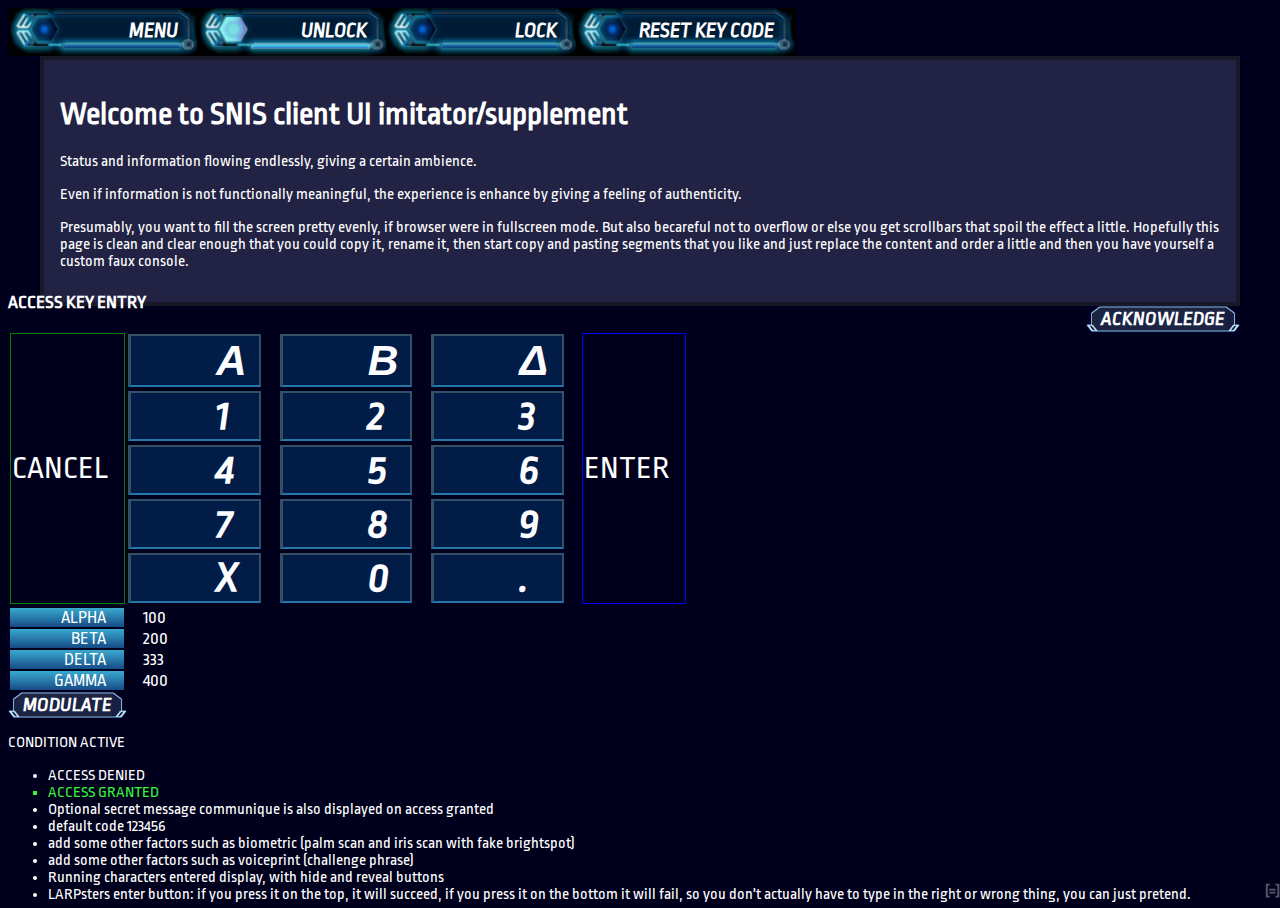
<file: artemis-sbs-ui/accesscontrol.html>
<!DOCTYPE html>
<html>
<head>
	<title>SNIS - Access Control</title>
	<meta charset="utf-8" /> 
	<meta name="description" content="Faux GUI supplement for set-dressing a gaming session of SBS style games." />
	<meta name="author" content="Justin Warwick" />
	<meta name="mobile-web-app-capable" content="yes" />
	<link rel='stylesheet' href='./sbs-ui.css' />
	<!-- Here would be a good place to put your own additional css link for unique/special things like spacing adjsutments based on element ID. The fewer changes in sbs-ui.css,  the better (esp. if you might want to share improvements that really are general purpose)  -->
	<style>
		#access_denied,#access_granted {
			display:none;
		}
		.codekeypad {
			font-size: 2em;
		}
		.codekeypad button{
			width:1.5em;
		}
		.codekeypad td.cancel:hover {
			background-color:#040804;
			color:#50DF50;
		}
		.codekeypad td.enter:hover {
			background-color:#020408;
			color:#E0EAFA;
		}
	</style>
	<script src="./sbs-ui.js"></script>
</head>
<body>
<div id="super_container">
	<div id="console_metacontrols">
		<a href="javascript:toggleFullScreen();" id="fullscreenToggle">[=]</a>
	</div>
	<div id="console_super_controls">
		<button class="major_action" onclick="window.location.href='menu.html';">MENU</button>
		<button class="major_action major_action_active">UNLOCK</button>
		<button class="major_action">LOCK</button>
		<button class="major_action">RESET KEY CODE</button>
	</div>


	<div id="communique" > 
		<h1>Welcome to SNIS client UI imitator/supplement</h1>
		<p>Status and information flowing endlessly, giving a certain ambience.</p>
		<p>Even if information is not functionally meaningful, the experience is enhance by giving a feeling of authenticity.</p>
		<p>Presumably, you want to fill the screen pretty evenly, if browser were in fullscreen mode. But also becareful not to overflow or else you get scrollbars that spoil the effect a little. Hopefully this page is clean and clear enough that you could copy it, rename it, then start copy and pasting segments that you like and just replace the content and order a little and then you have yourself a custom faux console.</p>
		<button class="action" onclick="javascript:this.parentNode.style.display = 'none';">ACKNOWLEDGE</button>
		<!--Probably it is better to put onclick and other evenhandler code in a seperate script block, even in a separate JS file. But this works ok too.-->
	</div>


	<div>
		<h2 id="access_denied" class="urgent">ACCESS DENIED</h2>
		<h2 id="access_granted" class="confirmed">ACCESS GRANTED</h2>

<!--
<link href="https://fonts.googleapis.com/css?family=Aldrich|Bungee+Hairline|Iceland|Orbitron|Rajdhani|Sarpanch|Share+Tech|Share+Tech+Mono" rel="stylesheet">
-->
	</div>



	<h3>ACCESS KEY ENTRY</h3>
	<table class="codekeypad">	<!--As plain as possible-->
		<tr>
			<td rowspan="5" class="cancel">CANCEL</td>
			<!--<td>ALPHA</td>
			<td>BETA</td>
			<td>DELTA</td>-->
			<td><button>&Alpha;</button></td>
			<td><button>&Beta;</button></td>
			<td><button>&Delta;</button></td>
			<td rowspan="5" class="enter">ENTER</td>
		</tr>
		<tr>
			<td><button>1</button></td>
			<td><button>2</button></td>
			<td><button>3</button></td>
		</tr>
		<tr>
			<td><button>4</button></td>
			<td><button>5</button></td>
			<td><button>6</button></td>
		</tr>
		<tr>
			<td><button>7</button></td>
			<td><button>8</button></td>
			<td><button>9</button></td>
		</tr>
		<tr>
			<td><button>X</button></td>
			<td><button>0</button></td>
			<td><button>.</button></td>
		</tr>
	</table>


	<table class="ship_metrics">
		<tr>
			<td>ALPHA</td> <td>100</td>
		</tr>
		<tr>
			<td>BETA</td> <td>200</td>
		</tr>
		<tr>
			<td>DELTA</td> <td>333</td>
		</tr>
		<tr>
			<td>GAMMA</td> <td>400</td>
		</tr>
	</table>

	
		<button class="action">MODULATE</button>



		<p>CONDITION ACTIVE</p>
		<ul>
			<li>ACCESS DENIED</li>
			<li class="confirmed">ACCESS GRANTED</li>
			<li>Optional secret message communique is also displayed on access granted</li>
			<li>default code 123456 </li>
			<li>add some other factors such as biometric (palm scan and iris scan with fake brightspot)</li>
			<li>add some other factors such as voiceprint (challenge phrase)</li>
			<li>Running characters entered display, with hide and reveal buttons</li>
			<li>LARPsters enter button: if you press it on the top, it will succeed, if you press it on the bottom it will fail, so you don't actually have to type in the right or wrong thing, you can just pretend.</li>
		</ul>


<!--  just stuff from sampler, TODO DELETE IT once you don't need it	 --------
	<h3> CARTESIAN PROJECTION - SVG </h3>
	<div style="width:502px;height:502px;margin-left:1em;">
	  <svg width="100%" height="100%" xmlns="http://www.w3.org/2000/svg">
	    <defs>
	      <pattern id="smallGrid" width="10" height="10" patternUnits="userSpaceOnUse">
	        <path d="M 10 0 L 0 0 0 10" fill="none" stroke="blue" stroke-width="0.5"/>
	      </pattern>
	      <pattern id="grid" width="100" height="100" patternUnits="userSpaceOnUse">
	        <rect width="100" height="100" fill="url(#smallGrid)"/>
	        <path d="M 100 0 L 0 0 0 100" fill="none" stroke="blue" stroke-width="1"/>
	      </pattern>
	    </defs>
	    <rect width="100%" height="100%" fill="url(#grid)" />
	
	    <image xlink:href="images/rings.svg" x="50" y="50" width="100" height="100" />
	  </svg>
	</div>
	

	<h3> CARTESIAN PROJECTION - PURE HTML TABLE </h3>
	Less fancy, less options for advanced effects and animations, but simpler overall and more backwards-compatible. Also maybe easier to template in "real" data. Actually a couple of different internal layouts possible here. Also: amazing how fancy you can get with CSS3!
	<table class="cartograph starry_expanse subgridding">
		<tr class="sector-A">
			<td class="sector-1"> A1 </td>
			<td class="sector-2"> A2 </td>
			<td class="sector-3"> A3 </td>
			<td class="sector-4"> A4 </td>
			<td class="sector-5"> A5 </td>
		</tr>
		<tr class="sector-B">
			<td class="sector-1"> B1 </td>
			<td class="sector-2"> B2 </td>
			<td class="sector-3"> B3 </td>
			<td class="sector-4"> B4 </td>
			<td class="sector-5"> B5 </td>
		</tr>
		<tr class="sector-C">
			<td class="sector-1"> C1 </td>
			<td class="sector-2"> C2 </td>
			<td class="sector-3"> C3 </td>
			<td class="sector-4"> C4 </td>
			<td class="sector-5"> C5 </td>
		</tr>
		<tr class="sector-D">
			<td class="sector-1"> D1 </td>
			<td class="sector-2"> D2 </td>
			<td class="sector-3"> D3 </td>
			<td class="sector-4"> D4 </td>
			<td class="sector-5"> D5 </td>
		</tr>
		<tr class="sector-E">
			<td class="sector-1"> E1 </td>
			<td class="sector-2"> E2 </td>
			<td class="sector-3"> E3 </td>
			<td class="sector-4"> E4 </td>
			<td class="sector-5"> E5 </td>
		</tr>
	</table>
	TODO: grab the nested tables version from the glitter project
	<ul class="button_stack">
		<li> <button class="major_action" onclick="audioAlert();"> SINK BATTLESHIP </button> </li>
		<li> <button class="major_action"> SINK DESTROYER</button> </li>
		<li> <button class="major_action"> SINK CARRIER</button> </li>
	</ul>
	
	
	<h3> SIDE-BY-SIDES </h3>
	<div id="dualpresentation1" class="wrapper2column">
	    <div class="yscale">
			<table>
				<tr><td>100</td></tr>
				<tr><td>75</td></tr>
				<tr><td>50</td></tr>
				<tr><td>25</td></tr>
				<tr><td>0</td></tr>
				<tr><td>-25</td></tr>
			</table>
		</div>
	    <div class="maingrid">
			<p>3874</p>
			<p> <span class="graphbar"> 034  </span> &nbsp; <span class="graphbar"> TODO: bargraphs or something</span> </p>
			<p>34893  X</p>
		</div>
	</div>
	

	<div id="dualpresentation2" class="wrapper2column">
		<div class="leftcolumn">
			<table class="vertical_threshold_bracket">
				<tr><td class="critical_threshold">_</td></tr>
				<tr><td class="critical_threshold">_</td></tr>
				<tr><td>&mdash;</td></tr>
				<tr><td> </td></tr>
				<tr><td>-</td></tr>
				<tr><td>-</td></tr>
			</table>
		</div>
		<div class="rightcolumn">
			sine wave or number grid or something?
		</div>
	</div>


	<p></p>


	<div id="dualpresentation" class="wrapper2column">
		<div class="leftcolumn">
			<table class="vertical_threshold_bracket">
				<tr><td class="critical_threshold">-</td></tr>
				<tr><td>-</td></tr>
				<tr><td>-</td></tr>
				<tr><td class="nominal_threshold">-</td></tr>
				<tr><td class="nominal_threshold">&mdash;</td></tr>
				<tr><td class="nominal_threshold">-</td></tr>
				<tr><td>-</td></tr>
				<tr><td>-</td></tr>
				<tr><td class="critical_threshold">-</td></tr>
			</table>
		</div>
		<div class="rightcolumn">
			<p>
				<a href="#INCREMENT_ACTION" class="increment"><img src="images/button_increment.png" /></a>
				<button class="increment"></button>
			</p>
			<p>The goldilocks variation: not too cold not too hot, only right in the middle is green</p>
			<p>
				<a href="#DECREMENT_ACTION" class="decrement"><img src="images/button_decrement.png" /></a>
				<button class="decrement"></button>
			</p>
		</div>
	</div>


	<div>
		<input type="range" min="0" max="11" value="3" />
		<input type="range" min="0" max="11" value="7" />
	</div>
---------------------->

</div>
<audio id="audUmmy"/><!--Just leave this here, just needed to be able to query canplay in the initialization code to load compatible media types -->

<script>
window.console && console.log("Initiating some dynamicness");
//TODO create semi persistence by checking for localstorage existence first
localStorage["KeyCode"] = '123456';
var CodeEntry = '';
function keypadpress(me) {
	var codeChar = me.innerText;
	window.console && console.log(me.innerText);
	audioInput();
	if (codeChar == 'X') {
		CodeEntry = CodeEntry.slice(0,-1);
	} else {
		CodeEntry += codeChar;
	}
	if (CodeEntry == localStorage["KeyCode"]) {
		console.log("ACCESS GRANTED!");
		document.getElementById("access_granted").style.display='block';
	} else {
		console.log("   code so far: " + CodeEntry);
		document.getElementById("access_granted").style.display='none';
	}
}
var button_list = document.querySelectorAll('table.codekeypad button');
for (var button of button_list) {
	console.log('linking up ' + button);
	button.addEventListener("click", function(){ keypadpress(this); }); 
}
var btnCancel = document.querySelectorAll('table.codekeypad td.cancel')[0];
btnCancel.style.border="1px solid green";
btnCancel.addEventListener('click',function(){
	CodeEntry = '';
	console.log('CODE CLEARED.');
	document.getElementById("access_granted").style.display='none';
	audioAlert();
});
var btnEnter= document.querySelectorAll('table.codekeypad td.enter')[0];
btnEnter.style.border="1px solid blue";
btnEnter.addEventListener('click',function(evt){
	console.log(evt.clientY + '  --  ' + (evt.offsetY / evt.target.offsetHeight));
	console.log(evt.clientY);
	if (evt.offsetY / evt.target.offsetHeight > .5) {
		//down low, so fail
		console.log("ACCESS DENIED!");
		document.getElementById("access_denied").style.display='block';
		document.getElementById("access_granted").style.display='none';
	} else {
		console.log("ACCESS GRANTED!");
		document.getElementById("access_granted").style.display='block';
		document.getElementById("access_denied").style.display='none';
	}
});
</script>
<script src="sbs-ui-wireup.js"></script>
</body>
</html>
</file>
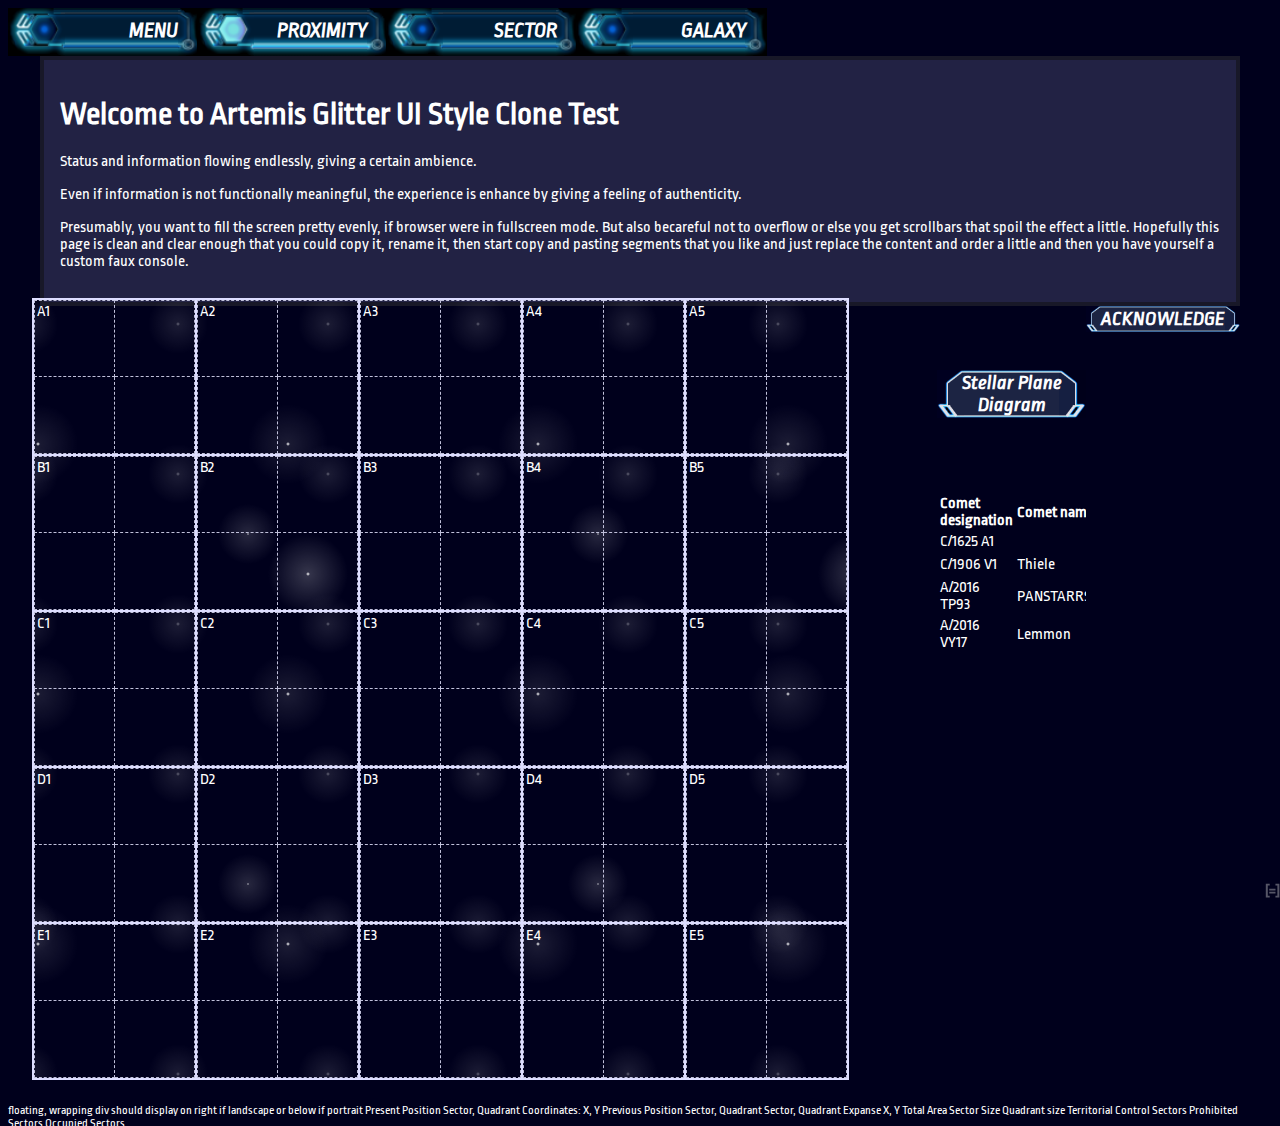
<file: artemis-sbs-ui/cartography.html>
<!DOCTYPE html>
<html>
<head>
        <title>Artemis - Cartography</title>
        <meta charset="utf-8" />
        <meta name="description" content="Faux GUI supplement for set-dressing a gaming session of Artemis SBS." />
        <meta name="author" content="Justin Warwick" />
        <link rel='stylesheet' href='./sbs-ui.css' />
        <!-- Here would be a good place to put your own additional css link for unique/special things like spacing adjsutments based on element ID. The fewer changes in sbs-ui.css,  the better (esp. if you might want to share improvements that really are general purpose)  -->
	<style>
		#orrery {
			position: relative;
			margin: 6em;
		 width: 100%;
		  height: 100%;
		}

@keyframes spin-left {
  100% {
    -webkit-transform: rotate(-360deg);
    -moz-transform: rotate(-360deg);
    -ms-transform: rotate(-360deg);
    -o-transform: rotate(-360deg);
    transform: rotate(-360deg);
  }
}



		/** Cartesian Stellar Cartograph **/
		#chart_maincontainer {
			width:100%;
			height:100%;
			margin: .75em;
			padding:.75em;
		}

		.chart {
			width: 100%;
			height:100%;
			margin:0; padding:0;
			border-collapse: collapse;
			border-spacing: 0;
			empty-cells: show;
			/*table-layout: fixed;*/
		}
		.chart  tr  td {
			height:20%;
			width: 20%;
			border: 2px solid #DDDDFF;
			margin:0; padding:0;
			vertical-align:top;
		}

		.sector {
			width: 100%;
			height:100%;
			border-spacing: 0;
			empty-cells: show;
			margin:0; padding:0;
			border-collapse: collapse;
			border-spacing: 0;
			empty-cells: show;

			/*border:none;*/
		}
		.sector td.quadrant {
			width: 50%; height:50%;
			vertical-align:top;
			border: 1px dashed #C0C0DA;
			padding:2px;
		}

		/*dynamics*/
		#chart .sectB {
			background-color: #505DA0;
		}
		#chart .sect4 {
			background-color: #505DA0;
		}

	/*
		.chart {
			background-color:black;
			background-image:
			radial-gradient(white, rgba(255,255,255,.2) 2px, transparent 40px),
			radial-gradient(white, rgba(255,255,255,.15) 1px, transparent 30px),
			radial-gradient(white, rgba(255,255,255,.1) 2px, transparent 40px),
			radial-gradient(rgba(255,255,255,.4), rgba(255,255,255,.1) 2px, transparent 30px);
			background-size: 550px 550px, 350px 350px, 250px 250px, 150px 150px; 
			background-position: 0 0, 40px 60px, 130px 270px, 70px 100px;
		}
	*/
		
	</style>
	<script src="./sbs-ui.js"></script>
</head>
<body>
<div id="super_container">
        <div id="console_metacontrols">
           <a href="javascript:toggleFullScreen();" id="fullscreenToggle">[=]</a>
        </div>
        <div id="console_super_controls">
				<button class="major_action" onclick="window.location.href='menu.html';">MENU</button>
                <button class="major_action major_action_active" onclick="chartZoom('150%');">PROXIMITY</button>
                <button class="major_action" onclick="chartZoom('100%');">SECTOR</button>
                <button class="major_action" onclick="chartZoom('70%');">GALAXY</button>
        </div>


        <div id="communique" >
                <h1>Welcome to Artemis Glitter UI Style Clone Test</h1>
                <p>Status and information flowing endlessly, giving a certain ambience.</p>
                <p>Even if information is not functionally meaningful, the experience is enhance by giving a feeling of authenticity.</p>
                <p>Presumably, you want to fill the screen pretty evenly, if browser were in fullscreen mode. But also becareful not to overflow or else you get scrollbars that spoil the effect a little. Hopefully this page is clean and clear enough that you could copy it, rename it, then start copy and pasting segments that you like and just replace the content and order a little and then you have yourself a custom faux console.</p>
                <button class="action" onclick="javascript:this.parentNode.style.display = 'none';">ACKNOWLEDGE</button>
                <!--Probably it is better to put onclick and other evenhandler code in a seperate script block, even in a separate JS file. But this works ok too.-->
        </div>


	<div id="dualpresentation" class="wrapper2column">
		<div class="leftcolumn">

			<div id="chart_maincontainer">
			<table id="chart_prime" class="chart starry_expanse">
				<tr class="sectA">
					<td class="sect1">
						<table class="sector">
							<tr><td class="quadrant">A1</td><td class="quadrant"></td></tr>
							<tr><td class="quadrant"></td><td class="quadrant"></td></tr>
						</table>
					</td>
					<td class="sect2">
						<table class="sector">
							<tr><td class="quadrant">A2</td><td class="quadrant"></td></tr>
							<tr><td class="quadrant"></td><td class="quadrant"></td></tr>
						</table>
					</td>
					<td class="sect3">
						<table class="sector">
							<tr><td class="quadrant">A3</td><td class="quadrant"></td></tr>
							<tr><td class="quadrant"></td><td class="quadrant"></td></tr>
						</table>
					</td>
					<td class="sect4">
						<table class="sector">
							<tr><td class="quadrant">A4</td><td class="quadrant"></td></tr>
							<tr><td class="quadrant"></td><td class="quadrant"></td></tr>
						</table>
					</td>
					<td class="sect5">
						<table class="sector">
							<tr><td class="quadrant">A5</td><td class="quadrant"></td></tr>
							<tr><td class="quadrant"></td><td class="quadrant"></td></tr>
						</table>
					</td>
				</tr>
				<tr class="sectB">
					<td class="sect1">
						<table class="sector">
							<tr><td class="quadrant">B1</td><td class="quadrant"></td></tr>
							<tr><td class="quadrant"></td><td class="quadrant"></td></tr>
						</table>
					</td>
					<td class="sect2">
						<table class="sector">
							<tr><td class="quadrant">B2</td><td class="quadrant"></td></tr>
							<tr><td class="quadrant"></td><td class="quadrant"></td></tr>
						</table>
					</td>
					<td class="sect3">
						<table class="sector">
							<tr><td class="quadrant">B3</td><td class="quadrant"></td></tr>
							<tr><td class="quadrant"></td><td class="quadrant"></td></tr>
						</table>
					</td>
					<td class="sect4">
						<table class="sector">
							<tr><td class="quadrant">B4</td><td class="quadrant"></td></tr>
							<tr><td class="quadrant"></td><td class="quadrant"></td></tr>
						</table>
					</td>
					<td class="sect5">
						<table class="sector">
							<tr><td class="quadrant">B5</td><td class="quadrant"></td></tr>
							<tr><td class="quadrant"></td><td class="quadrant"></td></tr>
						</table>
					</td>
				</tr>
				<tr class="sectC">
					<td class="sect1">
						<table class="sector">
							<tr><td class="quadrant">C1</td><td class="quadrant"></td></tr>
							<tr><td class="quadrant"></td><td class="quadrant"></td></tr>
						</table>
					</td>
					<td class="sect2">
						<table class="sector">
							<tr><td class="quadrant">C2</td><td class="quadrant"></td></tr>
							<tr><td class="quadrant"></td><td class="quadrant"></td></tr>
						</table>
					</td>
					<td class="sect3">
						<table class="sector">
							<tr><td class="quadrant">C3</td><td class="quadrant"></td></tr>
							<tr><td class="quadrant"></td><td class="quadrant"></td></tr>
						</table>
					</td>
					<td class="sect4">
						<table class="sector">
							<tr><td class="quadrant">C4</td><td class="quadrant"></td></tr>
							<tr><td class="quadrant"></td><td class="quadrant"></td></tr>
						</table>
					</td>
					<td class="sect5">
						<table class="sector">
							<tr><td class="quadrant">C5</td><td class="quadrant"></td></tr>
							<tr><td class="quadrant"></td><td class="quadrant"></td></tr>
						</table>
					</td>
				</tr>
				<tr class="sectD">
					<td class="sect1">
						<table class="sector">
							<tr><td class="quadrant">D1</td><td class="quadrant"></td></tr>
							<tr><td class="quadrant"></td><td class="quadrant"></td></tr>
						</table>
					</td>
					<td class="sect2">
						<table class="sector">
							<tr><td class="quadrant">D2</td><td class="quadrant"></td></tr>
							<tr><td class="quadrant"></td><td class="quadrant"></td></tr>
						</table>
					</td>
					<td class="sect3">
						<table class="sector">
							<tr><td class="quadrant">D3</td><td class="quadrant"></td></tr>
							<tr><td class="quadrant"></td><td class="quadrant"></td></tr>
						</table>
					</td>
					<td class="sect4">
						<table class="sector">
							<tr><td class="quadrant">D4</td><td class="quadrant"></td></tr>
							<tr><td class="quadrant"></td><td class="quadrant"></td></tr>
						</table>
					</td>
					<td class="sect5">
						<table class="sector">
							<tr><td class="quadrant">D5</td><td class="quadrant"></td></tr>
							<tr><td class="quadrant"></td><td class="quadrant"></td></tr>
						</table>
					</td>
				</tr>
				<tr class="sectE">
					<td class="sect1">
						<table class="sector">
							<tr><td class="quadrant">E1</td><td class="quadrant"></td></tr>
							<tr><td class="quadrant"></td><td class="quadrant"></td></tr>
						</table>
					</td>
					<td class="sect2">
						<table class="sector">
							<tr><td class="quadrant">E2</td><td class="quadrant"></td></tr>
							<tr><td class="quadrant"></td><td class="quadrant"></td></tr>
						</table>
					</td>
					<td class="sect3">
						<table class="sector">
							<tr><td class="quadrant">E3</td><td class="quadrant"></td></tr>
							<tr><td class="quadrant"></td><td class="quadrant"></td></tr>
						</table>
					</td>
					<td class="sect4">
						<table class="sector">
							<tr><td class="quadrant">E4</td><td class="quadrant"></td></tr>
							<tr><td class="quadrant"></td><td class="quadrant"></td></tr>
						</table>
					</td>
					<td class="sect5">
						<table class="sector">
							<tr><td class="quadrant">E5</td><td class="quadrant"></td></tr>
							<tr><td class="quadrant"></td><td class="quadrant"></td></tr>
						</table>
					</td>
				</tr>
			</table>
			</div>

		</div>
		<div class="rightcolumn">
			<div id="orrery">
			</div>
			<button class="action" onclick="generateOrrery('orrery');">Stellar Plane Diagram</button>
			<div id="celestialregistry">
<table> <!--TODO: templatize this, then feed with json data, then have a scrolling/highighting looping readout.-->
<tr>
<th align="left">Comet designation</th>
<th align="left">Comet name</th>
<th align="left">eccentricity</th>
<th align="left">semimajor axis</th>
<th align="left">period (years)</th>
<th align="left">Inclination (&deg;)</th>
<th align="left">AU)</th>
<th align="left">Absolute magnitude</th>
<th align="left">Last perihelion</th>
<th align="left">Next perihelion</th>
</tr>
<tr>
<td>C/1625 A1</td>
<td></td>
<td>0.9183</td>
<td>9.05</td>
<td>27.21</td>
<td>28.98</td>
<td>0.7391</td>
<td></td>
<td>1625/01/31</td>
<td>1662</td>
</tr>
<tr>
<td>C/1906 V1</td>
<td>Thiele</td>
<td>0.949</td>
<td>24</td>
<td>110</td>
<td>56.03</td>
<td>1.2086</td>
<td></td>
<td>1906/11/21</td>
<td>2021/06/15<sup id="cite_ref-1" class="reference">[1]</sup></td>
</tr>
<tr>
<td>A/2016 TP93</td>
<td>PANSTARRS</td>
<td>0.56</td>
<td>7.5</td>
<td>20.6</td>
<td>138.31</td>
<td>3.291</td>
<td>15.7</td>
<td>2016/10/05</td>
<td>2038</td>
</tr>
<tr>
<td>A/2016 VY17</td>
<td>Lemmon</td>
<td>0.852</td>
<td>11.3</td>
<td>38</td>
<td>148.42</td>
<td>1.666</td>
<td>15.8</td>
<td>2017/07/02</td>
<td>2055</td>
</tr>
</table>
			</div>
		</div>
	</div>

	<div style="font-size:.75em;">
		floating, wrapping div should display on right if landscape or below if portrait
	Present Position
		Sector, Quadrant
		Coordinates: X, Y
	Previous Position
		Sector, Quadrant
		Sector, Quadrant

	Expanse
		X, Y 
		Total Area

	Sector Size
	Quadrant size
	Territorial Control Sectors

	Prohibited Sectors
	Occupied Sectors

	</div>


</div>
<audio id="audUmmy"/><!--Just leave this here, just needed to be able to query canplay in the initialization code to load compatible media types -->
<script>
	window.console && console.log( window.innerWidth 
			+ ',' + window.innerHeight 
			+ ',' + window.innerHeight / window.innerWidth * 100
			+ ',' + ( window.innerHeight / window.innerWidth ) * window.innerWidth
	);

	//window.console && console.log( document.body.style );
	window.console && console.log(  "padding: " + 
	window.getComputedStyle(document.getElementById("chart_maincontainer")).getPropertyValue("margin")
			);

	window.console && console.log(
	window.getComputedStyle(document.getElementById("chart_maincontainer"),null).getPropertyValue("margin-top")
		   );	

	function displayAdjust() {

		var squaring = window.innerHeight / window.innerWidth ;
		var margins = window.getComputedStyle(document.getElementById("chart_maincontainer"),null).getPropertyValue("margin-top");
		margins = margins.replace(/[pP][xX]/,"");
		margins = parseInt(margins) + parseInt(window.getComputedStyle(document.getElementById("console_super_controls"),null).getPropertyValue("height").replace(/[pP][xX]/,""));
		//window.console && console.log("margins: " + margins);
		document.getElementById("chart_maincontainer").style.width =  (window.innerWidth - 2 * margins) * squaring + "px";
		document.getElementById("chart_maincontainer").style.height=  window.innerHeight - 2 * margins + "px";;
	}

	displayAdjust();
	window.onresize = displayAdjust;


	function chartZoom(zoomlevel) {
		var cart = document.getElementById("chart_prime");
		cart.style.zoom = zoomlevel;
	}
</script>
<script src="sbs-ui-wireup.js"></script>
</body>
</html>
</file>
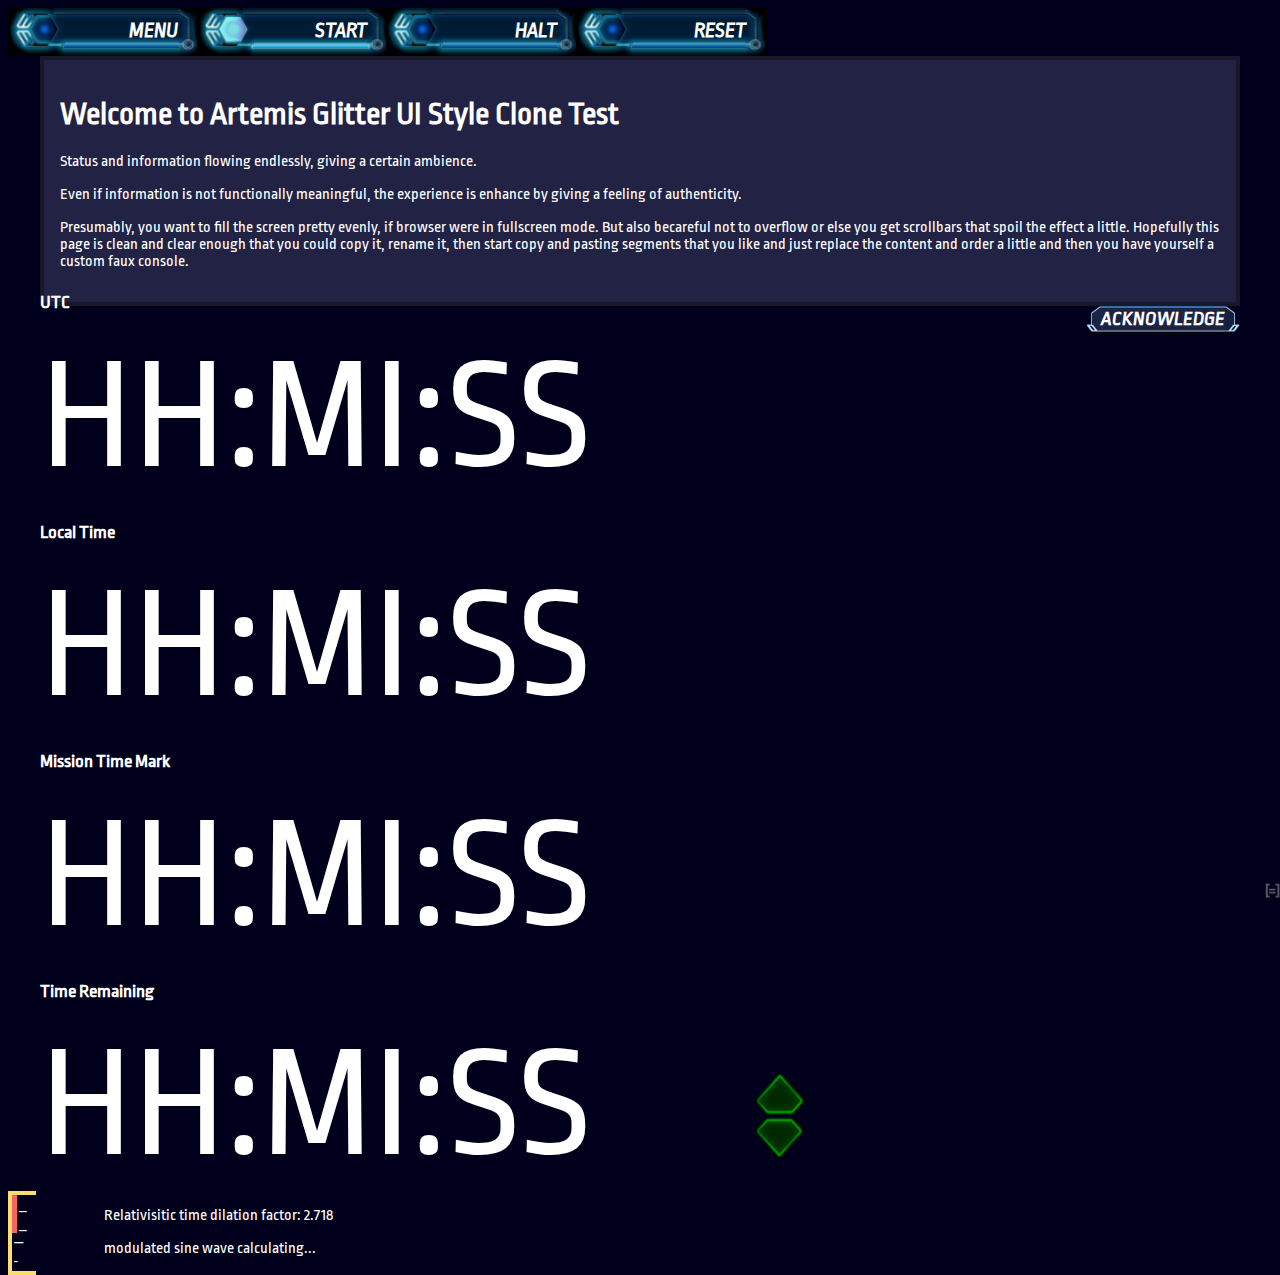
<file: artemis-sbs-ui/chronometer.html>
<!DOCTYPE html>
<html>
<head>
	<title>Artemis - Mission Time Clock</title>
	<meta charset="utf-8" /> 
	<meta name="description" content="Faux GUI supplement for set-dressing a gaming session of Artemis SBS." />
	<meta name="author" content="Justin Warwick" />
	<meta name="mobile-web-app-capable" content="yes" />
	<link rel='stylesheet' href='./sbs-ui.css' />

	<!-- Here would be a good place to put your own additional css link for unique/special things like spacing adjsutments based on element ID. The fewer changes in sbs-ui.css,  the better (esp. if you might want to share improvements that really are general purpose)  -->
	<style>
		#chrono_container {
			padding-left: 2em;
		}
		.timedisplay {
			margin-right: 1em;
			display:inline-block;
			width:3.25em;
		}
		/* CSS Animated circle clock */
		.timeCycWrapper {
		  position: relative;
		  display:inline-block;
		  margin: 1.5em 2em;
		  background: #00001C;
		}

		.timeCycWrapper, .timeCycWrapper * {
		  -moz-box-sizing: border-box;
		  -webkit-box-sizing: border-box;
		  box-sizing: border-box;
		}

		.timeCycWrapper {
		  width: 3em;			/* <-- Main size control here */
		  height: 3em;
		}

		.timeCycWrapper .pie {
		  width: 50%;
		  height: 100%;
		  transform-origin: 100% 50%;
		  position: absolute;
		  background: #00001C;
		  border: .33em solid #DDA050;      /* <-- Main color control here */
		}

		.timeCycWrapper .spinner {
		  border-radius: 100% 0 0 100% / 50% 0 0 50%;
		  z-index: 200;
		  border-right: none;
		  animation: rota 10.888s linear infinite;
		}

		.timeCycWrapper:hover .spinner,
		.timeCycWrapper:hover .filler,
		.timeCycWrapper:hover .mask {
		  animation-play-state: running;
		}

		.timeCycWrapper .filler {
		  border-radius: 0 100% 100% 0 / 0 50% 50% 0;
		  left: 50%;
		  opacity: 0;
		  z-index: 100;
		  animation: opa 10.888s steps(1, end) infinite reverse;
		  border-left: none;
		}

		.timeCycWrapper .mask {
		  width: 50%;
		  height: 100%;
		  position: absolute;
		  background: inherit;
		  opacity: 1;
		  z-index: 300;
		  animation: opa 10.888s steps(1, end) infinite;
		}

		@keyframes rota {
		  0% {
		    transform: rotate(0deg);
		  }
		  100% {
		    transform: rotate(360deg);
		  }
		}
		@keyframes opa {
		  0% {
		    opacity: 1;
		  }
		  50%, 100% {
		    opacity: 0;
		  }
		}

	</style>
	<script src="./sbs-ui.js"></script>
</head>
<body>
<div id="super_container">
	<div id="console_metacontrols">
	   <a href="javascript:toggleFullScreen();" id="fullscreenToggle">[=]</a>     
	</div>
	<div id="console_super_controls">
		<button class="major_action" onclick="window.location.href='menu.html';">MENU</button>
		<button class="major_action major_action_active" onclick="javascript:g_clockActive=true;">START</button>
		<button class="major_action" onclick="javascript:g_clockActive=false;">HALT</button>
		<button class="major_action" onclick="javascript:missionMark=0;">RESET</button>
	</div>


	<div id="communique" > 
		<h1>Welcome to Artemis Glitter UI Style Clone Test</h1>
		<p>Status and information flowing endlessly, giving a certain ambience.</p>
		<p>Even if information is not functionally meaningful, the experience is enhance by giving a feeling of authenticity.</p>
		<p>Presumably, you want to fill the screen pretty evenly, if browser were in fullscreen mode. But also becareful not to overflow or else you get scrollbars that spoil the effect a little. Hopefully this page is clean and clear enough that you could copy it, rename it, then start copy and pasting segments that you like and just replace the content and order a little and then you have yourself a custom faux console.</p>
		<button class="action" onclick="javascript:this.parentNode.style.display = 'none';">ACKNOWLEDGE</button>
		<!--Probably it is better to put onclick and other evenhandler code in a seperate script block, even in a separate JS file. But this works ok too.-->
	</div>


	<div id="chrono_container">
		<div>
			<h3>UTC</h3>
			<span id="UTCTime" class="jumbo timedisplay">HH:MI:SS</span>
			<div class="timeCycWrapper">
			  <div class="pie spinner"></div>
			  <div class="pie filler"></div>
			  <div class="mask"></div>
			</div>
					
			<h3>Local Time</h3>
			<span id="LocalTime" class="jumbo timedisplay">HH:MI:SS</span>
			<div class="timeCycWrapper">
			  <div class="pie spinner"></div>
			  <div class="pie filler"></div>
			  <div class="mask"></div>
			</div>

			<h3>Mission Time Mark</h3>
			<span id="MissionTimeMark" class="jumbo timedisplay">HH:MI:SS</span>
			<div class="timeCycWrapper">
			  <div class="pie spinner"></div>
			  <div class="pie filler"></div>
			  <div class="mask"></div>
			</div>
					
			<h3>Time Remaining</h3>
			<span id="MissionTimeRemain" class="jumbo timedisplay">HH:MI:SS</span>
			<div class="timeCycWrapper">
				<button class="increment" onclick="missionLength+=60;"> </button>
				<button class="decrement" onclick="missionLength-=60;"> </button>
			</div>

		</div>
	</div>

	<div id="dualpresentation2" class="wrapper2column">
		<div class="leftcolumn">
			<table class="vertical_threshold_bracket">
				<tr><td class="critical_threshold">_</td></tr>
				<tr><td class="critical_threshold">_</td></tr>
				<tr><td>&mdash;</td></tr>
				<tr><td>-</td></tr>
			</table>
		</div>
		<div class="rightcolumn">
			<p>Relativisitic time dilation factor: 2.718</p>
			<p>modulated sine wave calculating...</p>
		</div>
	</div>


</div>
<audio id="audUmmy"/><!--Just leave this here, just needed to be able to query canplay in the initialization code to load compatible media types -->

<script>
window.console && console.log("TODO some dynamicness");

function termAlert() {
	audioAlert();

	//redify other stuff?
}

var missionLength = 900 ; //seconds, so 15 minutes = 900
var missionMark = 0; //seconds
var etc = new Date(Date.now() + missionLength * 1000);
var dt0 = new Date(Date.now());
var metricSecondFactor = (10000000000 / 9192631770); //SI cesium oscillation basis, but rounded up to a nice power of 10
var g_clockActive = true;

var tid = window.setInterval(function(){
	//These first two are "immune" to halt/resume
	var dt = new Date(Date.now());
	var HH = "0" + dt.getHours();
	var mm = "0" + dt.getMinutes();
	var ss = "0" + dt.getSeconds();
	document.getElementById("LocalTime").innerHTML = HH.substr(HH.length - 2) + ":" + mm.substr(mm.length - 2) + ":" + ss.substr(ss.length - 2);

	var HH = "0" + dt.getUTCHours();
	var mm = "0" + dt.getUTCMinutes();
	var ss = "0" + dt.getUTCSeconds();
	document.getElementById("UTCTime").innerHTML = HH.substr(HH.length - 2) + ":" + mm.substr(mm.length - 2) + ":" + ss.substr(ss.length - 2);

	//Relative time elements. Well maybe "arbitrarily relative" or something.
	remain = (missionLength - missionMark) ;
	if (remain < 0) {
		document.getElementById("MissionTimeRemain").style.color = "#DF3030";
		if (remain % 10 == -1 ) {
			termAlert();
		}
		remain = -1 * remain;
	}
	document.getElementById("MissionTimeRemain").innerHTML = ((missionLength - missionMark) < 0 ? '-' : '') 
		+ ('0' + Math.floor(remain / 3600)).slice(-2) + ":" 
		+ ('0' + (Math.floor(remain / 60) % 60)).slice(-2) + ":" 
		+ ('0' + (remain % 60)).slice(-2);

	document.getElementById("MissionTimeMark").innerHTML = ('0' + Math.floor(missionMark / 3600)).slice(-2) + ":" 
		+ ('0' + (Math.floor(missionMark / 60) % 60)).slice(-2) + ":" 
		+ ('0' + (missionMark % 60)).slice(-2);
	if (g_clockActive ) { //i.e., is game and clock in "HALT"/pause mode?
		missionMark ++;
		//TODO: mission time mark's visual clock circle should also pause.
	}
	//TODO: if "paused" then add one second to the etc
	if ( missionMark % 109 == 0 )  { //this is a gross approximation of the factor * 100 metricseconds to get a hectosecond 
		console.log("one 'metric' minute or 'hectosecond' has passed.");
		//earlier on, we have a css animation that uses a slightly better approximation for the ring period counter, which is one dekasecond
	}

}, 1000);
//sync up with beginning of clock run?//document.getElementByID("timeCycWrapper").animation-play-state: paused;

</script>
<script src="sbs-ui-wireup.js"></script>
</body>
</html>
</file>
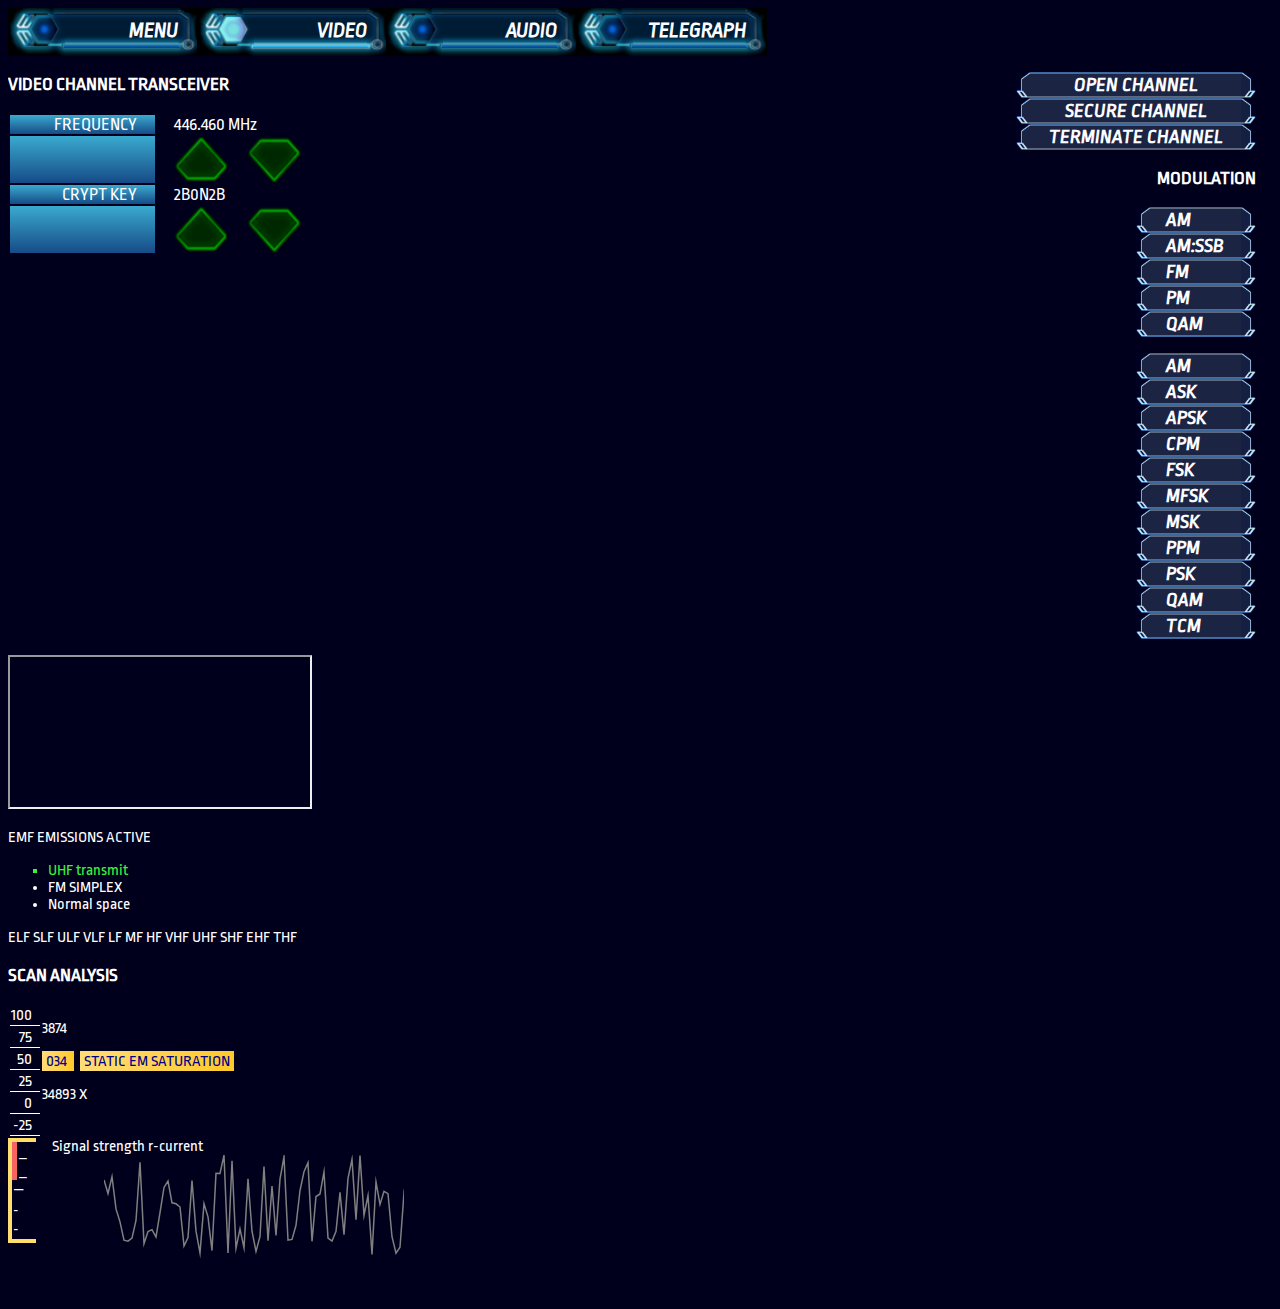
<file: artemis-sbs-ui/commsvideo.html>
<!DOCTYPE html>
<html>
<head>
	<title>Artemis - Comms Video</title>
	<meta charset="utf-8" /> 
	<meta name="description" content="Faux GUI supplement for set-dressing a gaming session of Artemis SBS." />
	<meta name="author" content="Justin Warwick" />
	<link rel='stylesheet' href='./sbs-ui.css' />
	<!-- Here would be a good place to put your own additional css link for unique/special things like spacing adjsutments based on element ID. The fewer changes in sbs-ui.css,  the better (esp. if you might want to share improvements that really are general purpose)  -->
        <script src="./sbs-ui.js"></script>
</head>
<body>
<div id="super_container">
	<div id="console_super_controls">
		<button class="major_action" onclick="window.location.href='menu.html';">MENU</button>
		<button class="major_action major_action_active">VIDEO</button>
		<button class="major_action">AUDIO</button>
		<button class="major_action">TELEGRAPH</button>
	</div>



	<div id="dualpresentation2" class="wrapper2column">
		<div class="leftcolumn">
			<h3> VIDEO CHANNEL TRANSCEIVER</h3>
<!--TODO: buttons to dynamically adjust the frequency and crypt key, then make the js call to webrtc service reflect the values-->
			<table class="ship_metrics">
				<tr>
					<td>FREQUENCY</td>
					<td id="transceiver_freq">446.460 MHz</td>
				</tr>
				<tr>
					<td></td>
					<td>
						<button id="freq_inc" class="increment" onclick="frequencyModify(.010);"></button>
						<button id="freq_dec" class="decrement" onclick="frequencyModify(-.010);"></button>
					</td>
				</tr>
				<tr>
					<td>CRYPT KEY</td>
					<td id="crypto_key">2B0N2B</td>
				</tr>
				<tr>
					<td></td>
					<td>
						<button class="increment"></button>
						<button class="decrement"></button>
					</td>
				</tr>
			</table>
		</div>
		<div class="rightcolumn" style="text-align:right; padding-right: 1em;">

			<ul class="button_stack">
			<!--
			https://apprtc.appspot.com/r/KEY_2B0N2B__FREQ_440-460
			https://apprtc.appspot.com/?r=KEY_2B0N2B__FREQ_440-460&hd=false
			window.location.href='https://apprtc.appspot.com/r/KEY_2B0N2B__FREQ_440-460';
			-->
				<li> <button class="action" onclick="vidcommOpen();"> OPEN CHANNEL </button> </li>
				<li> <button class="action" onclick="audioAlert();"> SECURE CHANNEL </button> </li>
				<li> <button class="action" onclick="vidcommClose();"> TERMINATE CHANNEL </button> </li>
			</ul>
			<div id="signaling_configuration">
				<h3>MODULATION</h3>
				<ul class="button_stack narrow">
					<li> <button class="action" onclick=""> AM </button> </li>
					<li> <button class="action" onclick=""> AM:SSB</button> </li>
					<li> <button class="action" onclick=""> FM</button> </li>
					<li> <button class="action" onclick=""> PM</button> </li>
					<li> <button class="action" onclick=""> QAM</button> </li>
				</ul>
				<ul class="button_stack narrow">
					<li> <button class="action" onclick=""> AM </button> </li>
					<li> <button class="action" onclick=""> ASK </button> </li>
					<li> <button class="action" onclick=""> APSK </button> </li>
					<li> <button class="action" onclick=""> CPM </button> </li>
					<li> <button class="action" onclick=""> FSK </button> </li>
					<li> <button class="action" onclick=""> MFSK </button> </li>
					<li> <button class="action" onclick=""> MSK </button> </li>
					<li> <button class="action" onclick=""> PPM </button> </li>
					<li> <button class="action" onclick=""> PSK </button> </li>
					<li> <button class="action" onclick=""> QAM </button> </li>
					<li> <button class="action" onclick=""> TCM </button> </li>
				</ul>
			</div>
		</div>
	</div>
	<iframe id="videocommdisplay" ></iframe>
	
	

	<div id="signaling_configuration_alt">
		<p>EMF EMISSIONS ACTIVE</p>
		<ul>
			<li class="confirmed">UHF transmit</li>
			<li>FM SIMPLEX</li>
			<li>Normal space</li>
		</ul>
		<span>
ELF SLF ULF VLF LF MF HF VHF UHF SHF EHF THF
		</span>
<!--
		<span>
AM QAM FM PM AM:SSB
		</span>
		<span>
ASK APSK CPM FSK MFSK MSK PPM PSK QAM TCM
		</span>
-->
	</div>



	<h3> SCAN ANALYSIS</h3>
	<div id="dualpresentation1" class="wrapper2column">
	    <div class="yscale">
			<table>
				<tr><td>100</td></tr>
				<tr><td>75</td></tr>
				<tr><td>50</td></tr>
				<tr><td>25</td></tr>
				<tr><td>0</td></tr>
				<tr><td>-25</td></tr>
			</table>
		</div>
	    <div class="maingrid">
			<p>3874</p>
			<p> <span class="graphbar"> 034  </span> &nbsp; <span class="graphbar"> STATIC EM SATURATION</span> </p>
			<p>34893  X</p>
		</div>
	</div>
	

	<div id="dualpresentation3" class="wrapper2column">
		<div class="leftcolumn" style="margin-right: 1em;">
			<table class="vertical_threshold_bracket">
				<tr><td class="critical_threshold">_</td></tr>
				<tr><td class="critical_threshold">_</td></tr>
				<tr><td>&mdash;</td></tr>
				<tr><td> </td></tr>
				<tr><td>-</td></tr>
				<tr><td>-</td></tr>
			</table>
		</div>
			Signal strength r-current
		<div class="rightcolumn">
			<canvas id="signalstrength_linegraph"></canvas>
		</div>
	</div>


	<p></p>


<!-- TODO: convert or remove
	<div id="dualpresentation" class="wrapper2column">
		<div class="leftcolumn">
			<table class="vertical_threshold_bracket">
				<tr><td class="critical_threshold">-</td></tr>
				<tr><td>-</td></tr>
				<tr><td>-</td></tr>
				<tr><td class="nominal_threshold">-</td></tr>
				<tr><td class="nominal_threshold">&mdash;</td></tr>
				<tr><td class="nominal_threshold">-</td></tr>
				<tr><td>-</td></tr>
				<tr><td>-</td></tr>
				<tr><td class="critical_threshold">-</td></tr>
			</table>
		</div>
		<div class="rightcolumn">
			<p>
				<a href="#INCREMENT_ACTION" class="increment"><img src="images/button_increment.png" /></a>
				<button class="increment"></button>
			</p>
			<p>The goldilocks variation: not too cold not too hot, only right in the middle is green</p>
			<p>
				<a href="#DECREMENT_ACTION" class="decrement"><img src="images/button_decrement.png" /></a>
				<button class="decrement"></button>
			</p>
		</div>
	</div>
-->


</div>
<audio id="audUmmy"/><!--Just leave this here, just needed to be able to query canplay in the initialization code to load compatible media types -->

<script>
window.console && console.log("TODO some dynamicness");

function generateLineGraph(elementID){
//Thanks to http://jsfiddle.net/drewnoakes/692cbo8q/
//TODO: generate the random ypoints in a global array, and global index then start a setinterval to perform a circular "scroll" of the graph.
// 	then once tested, copy to the demo/template
//
	var canvas = document.querySelector('#'+elementID),
	ctx = canvas.getContext('2d');

	ctx.lineWidth = 1.5;
	ctx.strokeStyle = 'gray';

	ctx.beginPath();
	for (var i = 0; i < 100; i++)
	{
	    var x = 4*i; //Math.random() * 100,
		y = Math.random() * 100;
	    ctx.lineTo(x, y);
	}
	ctx.stroke();
}

function vidcommClose() {
	//TODO: neatly withdraw from channel to not occupy connections needlessly
	var vid = document.getElementById('videocommdisplay');
	vid.width='300px';
	vid.height='150px';
	vid.innerHTML = "<html><head></head><body><p>-== TRANSMISSION TERMINATED ==-</p></body></html>";

	var sigconf = document.getElementById('signaling_configuration');
	sigconf.style.display="block";
}


function vidcommOpen(cryptkey,frequency) {
//'2B0N2B','440.460'
	
	if (frequency == undefined) {
		frequency = document.getElementById('transceiver_freq').innerText.replace(" MHz","");
	}
	if (cryptkey == undefined) {
		cryptkey  = document.getElementById('crypto_key').innerText;
	}

	//TODO: filter and/or url encode the cryptkey and frequency
	var vid = document.getElementById('videocommdisplay');
	vid.width='100%';
	vid.height=Math.round(document.getElementById("super_container").offsetHeight * .9);
	vid.src ='https://apprtc.appspot.com/r/KEY_' + cryptkey + '__FREQ_' + frequency.replace('.','-');

	var sigconf = document.getElementById('signaling_configuration');
	sigconf.style.display="none";
}


function frequencyModify(crement) { //crement is signed adjustment in MHz
	var freqElm = document.getElementById('transceiver_freq');
	freqElm.innerText = (parseFloat(freqElm.innerText.replace(" MHz","")) +  crement).toFixed(3) + " MHz";
}

generateLineGraph("signalstrength_linegraph");
</script>
<script src="sbs-ui-wireup.js"></script>
</body>
</html>
</file>
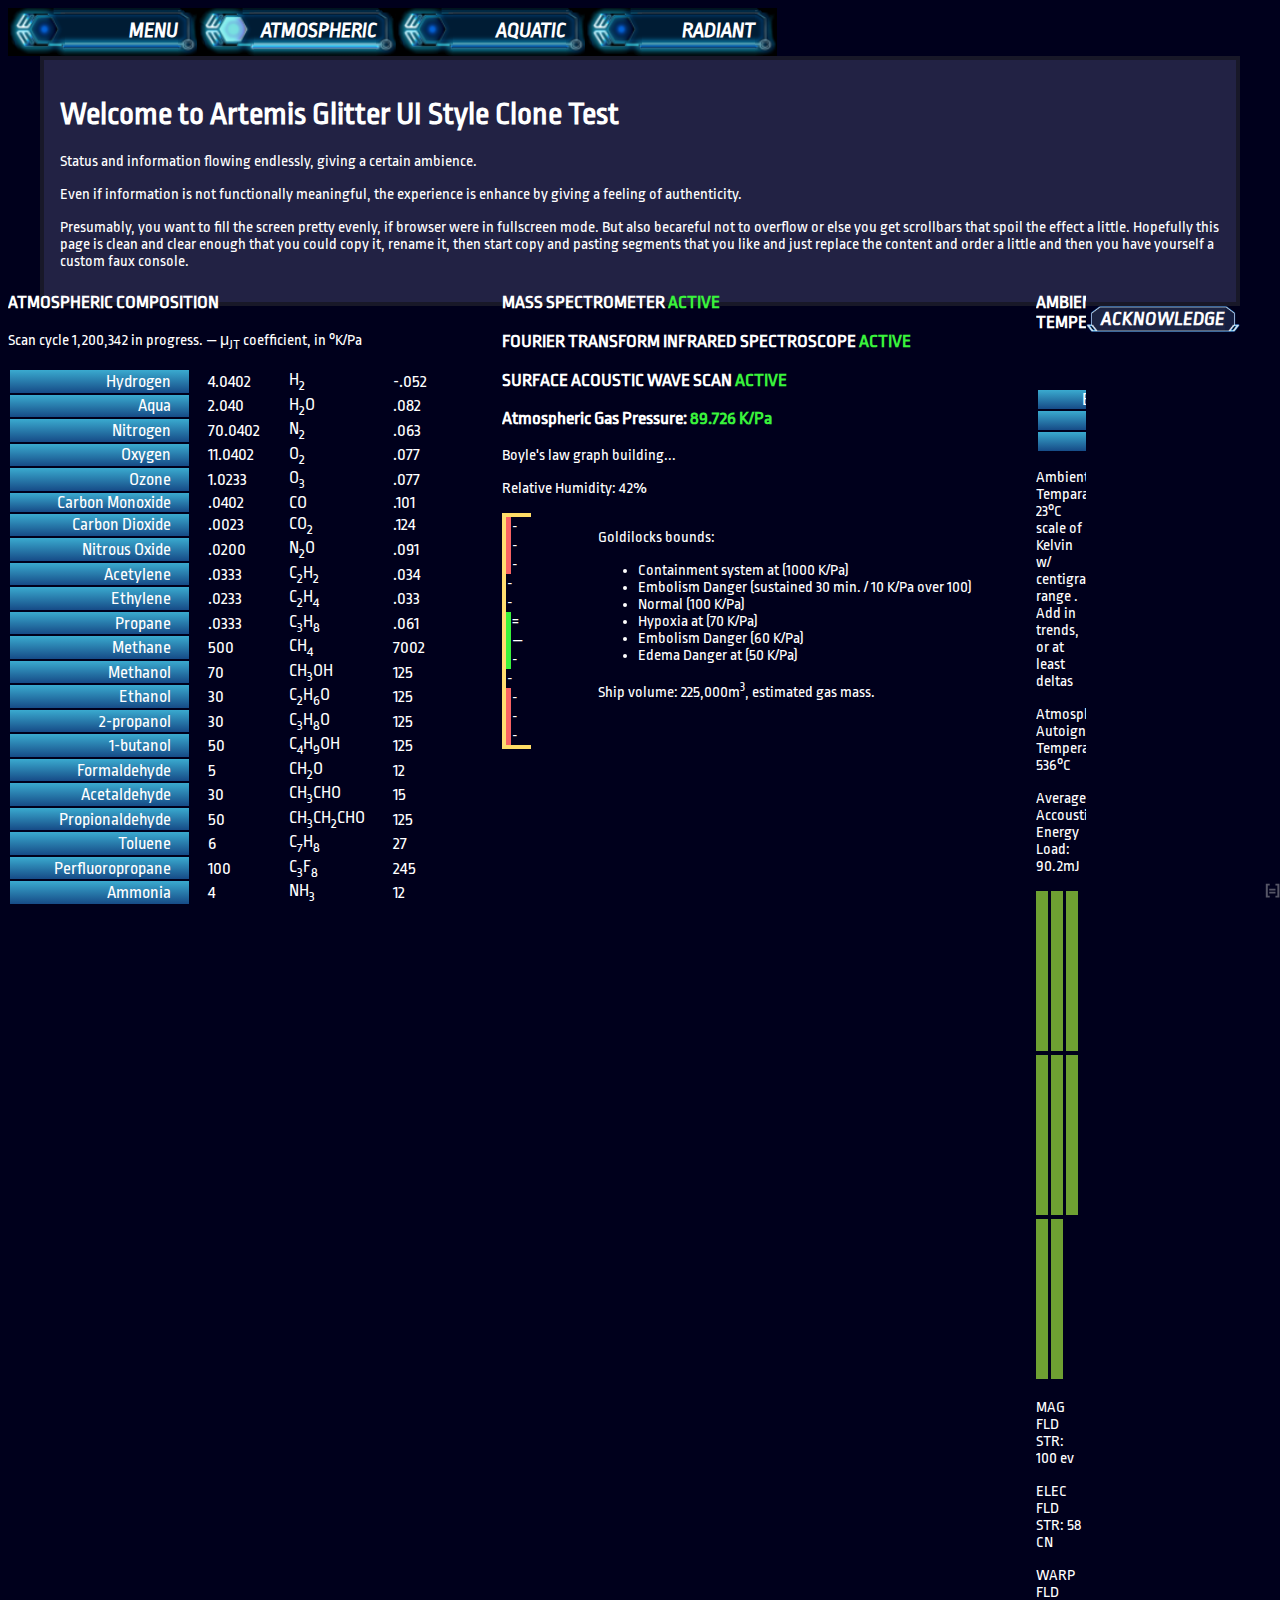
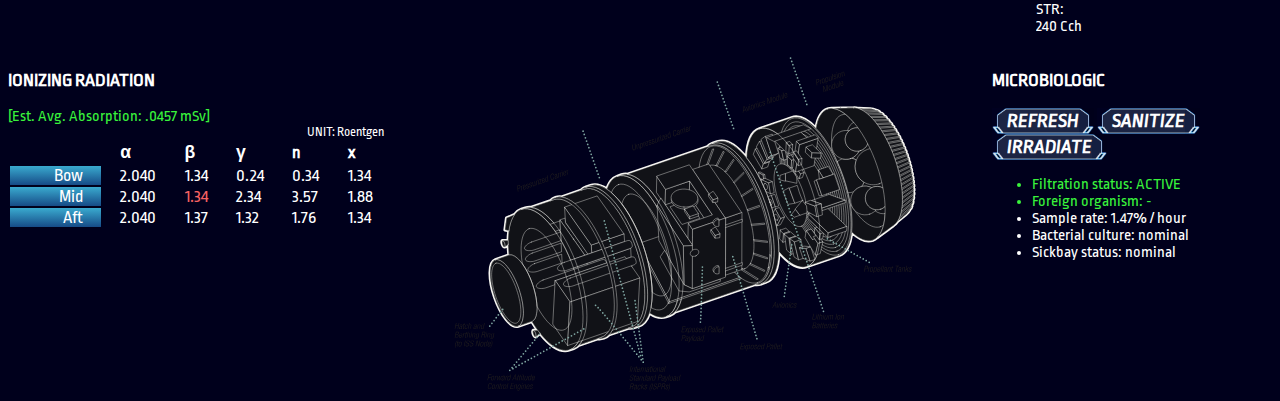
<file: artemis-sbs-ui/lifesupport.html>
<!DOCTYPE html>
<html>
<head>
	<title>Artemis - Life Support</title>
	<meta charset="UTF-8" />
	<meta name="description" content="Faux GUI supplement for set-dressing a gaming session of Artemis SBS." />
	<meta name="author" content="Justin Warwick" />
	<link rel='stylesheet' href='./sbs-ui.css' />
	<link rel='stylesheet' href='./sinebars-animated.css' />
	<script src="./sbs-ui.js"></script>
</head>
<body>
<div id="super_container">
	<div id="console_metacontrols">
	   <a href="javascript:toggleFullScreen();" id="fullscreenToggle">[=]</a>
	</div>
	<div id="console_super_controls">
		<button class="major_action" onclick="window.location.href='menu.html';">MENU</button>
		<button class="major_action major_action_active">ATMOSPHERIC</button>
		<button class="major_action">AQUATIC</button>
		<button class="major_action">RADIANT</button>
	</div>


    <div id="communique" >
        <h1>Welcome to Artemis Glitter UI Style Clone Test</h1>
        <p>Status and information flowing endlessly, giving a certain ambience.</p>
        <p>Even if information is not functionally meaningful, the experience is enhance by giving a feeling of authenticity.</p>
        <p>Presumably, you want to fill the screen pretty evenly, if browser were in fullscreen mode. But also becareful not to overflow or else you get scrollbars that spoil the effect a little. Hopefully this page is clean and clear enough that you could copy it, rename it, then start copy and pasting segments that you like and just replace the content and order a little and then you have yourself a custom faux console.</p>
        <button class="action" onclick="javascript:this.parentNode.style.display = 'none';">ACKNOWLEDGE</button>
        <!--Probably it is better to put onclick and other evenhandler code in a seperate script block, even in a separate JS file. But this works ok too.-->
    </div>


	<div class="wrapper2column">
		<div class="leftcolumn">
			<h3>ATMOSPHERIC COMPOSITION</h3>

			<p>Scan cycle 1,200,342 in progress. &mdash;  &mu;<sub>JT</sub> coefficient, in &deg;K/Pa </p>

			<table class="ship_metrics">
				<tr>
					<td>Hydrogen</td> <td>4.0402</td>	<td>H<sub>2</sub></td>
					<td>-.052</td>
				</tr>
				<tr>
					<td>Aqua</td> <td>2.040</td> <td>H<sub>2</sub>O</td>
					<td>.082</td>
				</tr>
				<tr>
					<td>Nitrogen</td> <td>70.0402</td>	<td>N<sub>2</sub></td>
					<td>.063</td>
				</tr>
				<tr>
					<td>Oxygen</td> <td>11.0402</td>	<td>O<sub>2</sub></td>
					<td>.077</td>
				</tr>
				<tr>
					<td>Ozone</td> <td>1.0233</td>	<td>O<sub>3</sub></td>
					<td>.077</td>
				</tr>
				<tr>
					<td>Carbon Monoxide</td> <td>.0402</td>	<td>CO</td>
					<td>.101</td>
				</tr>
				<tr> 
					<td>Carbon Dioxide</td> <td>.0023</td>	<td>CO<sub>2</sub></td> 
					<td>.124</td>
				</tr>
				<tr>
					<td>Nitrous Oxide</td> <td>.0200</td> <td>N<sub>2</sub>O</td>
					<td>.091</td>
				</tr>
				<tr>
					<td>Acetylene</td> <td>.0333</td> <td>C<sub>2</sub>H<sub>2</sub></td>
					<td>.034</td>
				</tr>
				<tr>
					<td>Ethylene</td> <td>.0233</td> <td>C<sub>2</sub>H<sub>4</sub></td>
					<td>.033</td>
				</tr>
				<tr>
					<td>Propane</td> <td>.0333</td> <td>C<sub>3</sub>H<sub>8</sub></td>
					<td>.061</td>
				</tr>
				<tr>
					<td>Methane </td><td>500</td><td>CH<sub>4</sub></td><td>7002</td>
				</tr>
				<tr>
					<td> Methanol </td><td> 70</td><td>CH<sub>3</sub>OH</td><td>125</td>
				</tr>
				<tr>
					<td> Ethanol </td><td> 30</td><td> C<sub>2</sub>H<sub>6</sub>O</td><td>125</td>
				</tr>
				<tr>
					<td> 2-propanol </td><td> 30</td><td>C<sub>3</sub>H<sub>8</sub>O</td><td>125</td>
				</tr>
				<tr>
					<td> 1-butanol </td><td> 50</td><td>   C<sub>4</sub>H<sub>9</sub>OH</td><td>125</td>
				</tr>
				<tr>
					<td> Formaldehyde </td><td> 5</td><td> CH<sub>2</sub>O</td><td>12</td>
				</tr>
				<tr>
					<td> Acetaldehyde </td><td> 30</td><td> CH<sub>3</sub>CHO </td><td>15</td>
				</tr>
				<tr>
					<td> Propionaldehyde </td><td> 50</td><td> CH<sub>3</sub>CH<sub>2</sub>CHO </td><td>125</td>
				</tr>
				<tr>
					<td> Toluene </td><td> 6</td><td> C<sub>7</sub>H<sub>8</sub></td><td>27</td>
				</tr>
				<tr>
					<td> Perfluoropropane </td><td> 100</td><td> C<sub>3</sub>F<sub>8</sub></td><td>245</td>
				</tr>
				<tr>
					<td> Ammonia </td><td> 4</td> <td>NH<sub>3</sub></td><td>12</td>
				</tr>
			</table>
		</div>
		<div class="rightcolumn">

			<div class="wrapper2column">
				<div class="leftcolumn">
					<h3>MASS SPECTROMETER <span class="nominal">ACTIVE</span></h3>
					<h3>FOURIER TRANSFORM INFRARED SPECTROSCOPE <span class="nominal">ACTIVE</span></h3>
					<h3>SURFACE ACOUSTIC WAVE SCAN <span class="nominal">ACTIVE</span></h3>
					<h3>Atmospheric Gas Pressure:  <span class="nominal">89.726 K/Pa</span></h3>   
					 Boyle's law graph building...
					<p>Relative Humidity: 42%</p>
					<div  class="wrapper2column">
						<div class="leftcolumn">
							<table class="vertical_threshold_bracket">
								<tr><td class="critical_threshold">-</td></tr>
								<tr><td class="critical_threshold">-</td></tr>
								<tr><td class="critical_threshold">-</td></tr>
								<tr><td>-</td></tr>
								<tr><td>-</td></tr>
								<tr><td class="nominal_threshold">=</td></tr>
								<tr><td class="nominal_threshold">&mdash;</td></tr>
								<tr><td class="nominal_threshold">-</td></tr>
								<tr><td>-</td></tr>
								<tr><td class="critical_threshold">-</td></tr>
								<tr><td class="critical_threshold">-</td></tr>
								<tr><td class="critical_threshold">-</td></tr>
							</table>
						</div>
						<div class="rightcolumn">
							<p>Goldilocks bounds: </p>
							<ul>
								<li>
							Containment system at (1000 K/Pa)
								</li>
								<li>
							Embolism Danger (sustained 30 min. / 10 K/Pa over 100)
								</li>
								<li>
							Normal (100 K/Pa)
								</li>
								<li>
							Hypoxia at (70 K/Pa)
								</li>
								<li>
							Embolism Danger (60 K/Pa)
								</li>
								<li>
							Edema Danger at (50 K/Pa)
								</li>
							</ul>
							Ship volume: 225,000m<sup>3</sup>, estimated gas mass. 
						</div>
					</div>

				</div>
				<div class="rightcolumn">
					<h3>AMBIENT TEMPERATURE</h3>
					<table class="ship_metrics">
						<tr><th></th><th>Port</th><th>Central</th><th>Starboard</th></tr>
						<tr>
							<td>Bow</td> <td>22.040</td> <td>21.34</td> <td>20.34</td> 
						</tr>
						<tr>
							<td>Mid</td> <td>24.040</td> <td class="urgent">30.34</td> <td>21.43</td> 
						</tr>
						<tr>
							<td>Aft</td> <td>22.040</td> <td>21.37</td> <td>22.14</td> 
						</tr>
						<caption>UNIT: &deg;Celsius</caption>
					</table>
					<p>Ambient Temparature 23&deg;C  scale of Kelvin w/ centigrade range . Add in trends, or at least deltas </p> 
					<p>Atmospheric Autoignition Temperature: 536&deg;C</p>
					<p>Average Accoustic Energy Load:  90.2mJ</p>



					<p>
					<div class="zx-load-animation" id="sinebars-1">
						<div class="zx-load-col"></div>
						<div class="zx-load-col"></div>
						<div class="zx-load-col"></div>
						<div class="zx-load-col"></div>
						<div class="zx-load-col"></div>
						<div class="zx-load-col"></div>
						<div class="zx-load-col"></div>
						<div class="zx-load-col"></div>
					</div>
					</p>

<!--  -->

					<!--
					<img src="images/simpleship.svg" />
					-->

					<p>MAG FLD STR: 100 ev</p>
					<p>ELEC FLD STR: 58 CN</p>
					<p>WARP FLD STR: 240 Cch</p>
<!-- -->

				</div>
			</div>
		</div>
	</div>

<!--
	<div id="dualpresentation" class="wrapper2column">
		<div class="yscale">x x x x x x </div>
		<div class="maingrid">O O O O O O</div>
	</div>
-->

	<div class="wrapper2column">
		<div class="leftcolumn">
			<h3>IONIZING RADIATION</h3>
			<span class="confirmed">[Est. Avg. Absorption: .0457 mSv]</span>
			<table class="ship_metrics">
				<caption>UNIT: Roentgen</caption>
				<tr><th></th><th>&alpha;</th><th>&beta;</th><th>&gamma;</th><th>n</th><th>x</th></tr>
				<tr>
					<td>Bow</td> <td>2.040</td> <td>1.34</td> <td>0.24</td> <td>0.34</td> <td>1.34</td>
				</tr>
				<tr>
					<td>Mid</td> <td>2.040</td> <td class="urgent">1.34</td> <td>2.34</td> <td>3.57</td> <td>1.88</td>
				</tr>
				<tr>
					<td>Aft</td> <td>2.040</td> <td>1.37</td> <td>1.32</td> <td>1.76</td> <td>1.34</td>
				</tr>
			</table>
		</div>
		<div class="rightcolumn">
			<div class="wrapper2column">
				<div class="leftcolumn">
					<img id="shipschematic" style="width:30em;" src="images/htv_diag.svg" alt="SYSTEM SCHEMATIC"/>
				</div>
				<div class="rightcolumn">
					<h3>MICROBIOLOGIC</h3>
					<button class="action" onclick="audioAcknowledge();">REFRESH</button>
					<button class="action" onclick="audioAcknowledge();">SANITIZE</button>
					<button class="action" onclick="audioAcknowledge();">IRRADIATE</button>
					<ul>
						<li class="nominal"> Filtration status: ACTIVE</li>
						<li class="nominal"> Foreign organism: -</li>
						<li>Sample rate: 1.47% / hour</li>
						<li>Bacterial culture: nominal</li>
						<li>Sickbay status: nominal</li>
					</ul>
				</div>
			</div>
		</div>
	</div>
	


</div>
<audio id="audUmmy"/><!--Just leave this here, just needed to be able to query canplay in the initialization code to load compatible media types -->


<script>
window.console && console.log("TODO some dynamicness");

</script>
<script src="sbs-ui-wireup.js"></script>
</body>
</html>
</file>
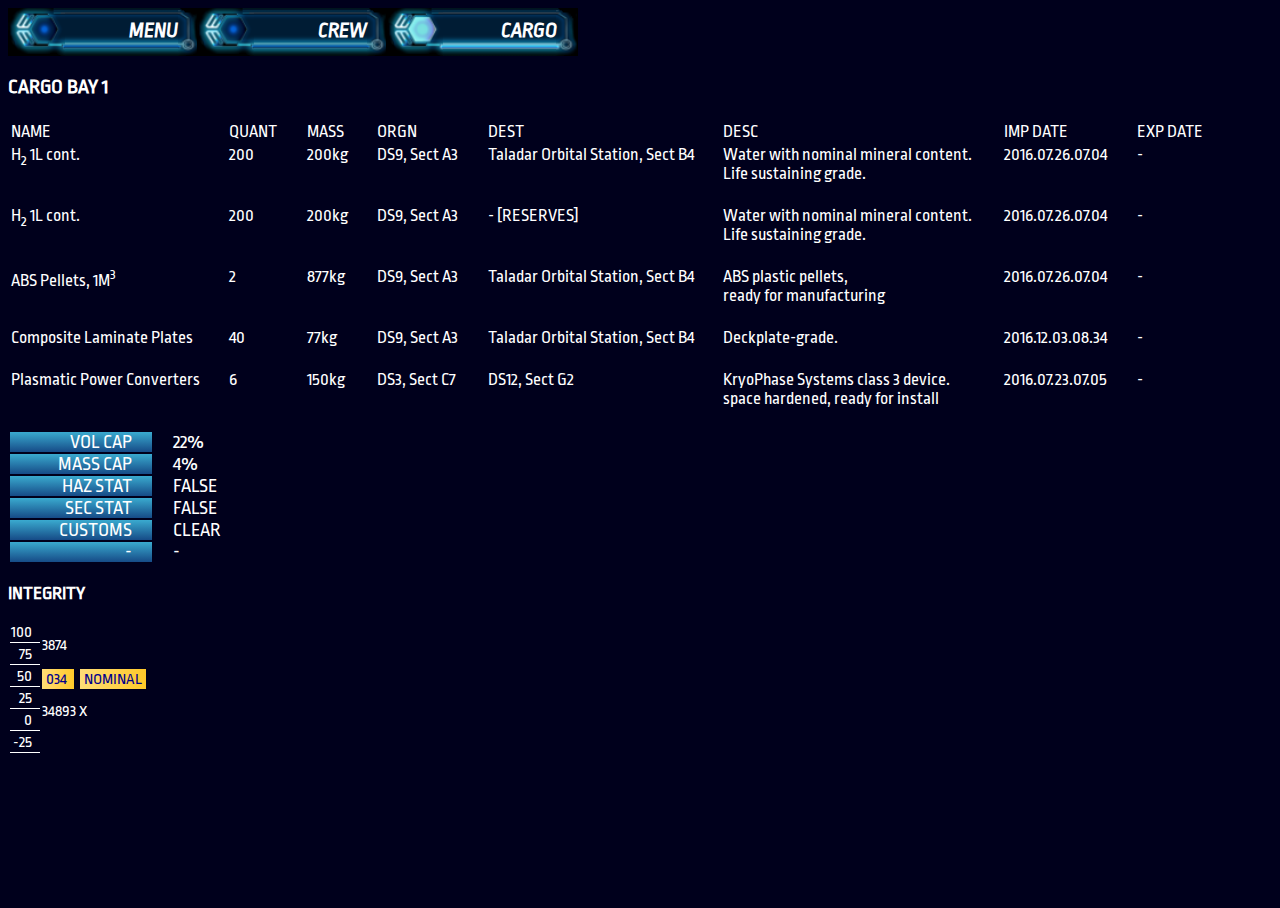
<file: artemis-sbs-ui/manifest.html>
<!DOCTYPE html>
<html>
<head>
	<title>Artemis - Crew &amp; Cargo Manifest</title>
	<meta charset="utf-8" /> 
	<meta name="description" content="Faux GUI supplement for set-dressing a gaming session of Artemis SBS." />
	<meta name="author" content="Justin Warwick" />
	<link rel='stylesheet' href='./sbs-ui.css' />
	<!-- Here would be a good place to put your own additional css link for unique/special things like spacing adjsutments based on element ID. The fewer changes in sbs-ui.css,  the better (esp. if you might want to share improvements that really are general purpose)  -->
        <script src="./sbs-ui.js"></script>
<style>
.MANIFEST {
/* TODO: comprehend and solidify this voodoo, then move it to css file. 
http://codepen.io/CrocoDillon/pen/fBJxu
http://stackoverflow.com/questions/16056591/font-scaling-based-on-width-of-container
-->*/
/*	font-size: calc(.75em + .75vw);  
*/
	font-size: calc(.5em + .75vw); /* TODO: comprehend and solidify this voodoo, then move it to css file. -->*/
}
.MANIFEST table td {
	vertical-align: top;
	/*white-space: nowrap;*/
	white-space: pre-wrap;
	padding-right: 1.5em;
}
#CREW{
	display:none;
}
</style>
</head>
<body>
<div id="super_container">
	<div id="console_super_controls">
		<button class="major_action" onclick="window.location.href='menu.html';">MENU</button>
		<button class="major_action" onclick="document.getElementById('CREW').style.display='block'; document.getElementById('CB1').style.display='none';">CREW</button>
		<button class="major_action major_action_active" onclick="document.getElementById('CREW').style.display='none'; document.getElementById('CB1').style.display='block';" >CARGO</button>
	</div>

	<div id="CREW" class="MANIFEST">
	<h3> STANDARD CREW </h3>
	<table>	<!--As plain as possible-->
		<tr>
			<th>NAME</th>
			<th>CLASS</th>
			<th>RANK</th>
			<th>ID</th>
			<th>MASS</th>
			<th>SPECIES</th>
			<th>EMBARK DATE</th>
		</tr>
		<tr>
			<td>John S. Dirk</td>
			<td>OFFICER</td>
			<td>CAPTAIN</td>
			<td>33772-2232</td>
			<td>70</td>
			<td>HUMAN-TERRAN</td>
			<td>2018.06.26.16.47</td>
		</tr>
		<tr>
			<td>A. "Buck" Starr</td>
			<td>OFFICER</td>
			<td>QUARTERMASTER</td>
			<td>223432-2211</td>
			<td>68</td>
			<td>HUMAN-TERRAN</td>
			<td>2018.06.26.16.47</td>
		</tr>
		<tr>
			<td>Rel'Eth'Enarr</td>
			<td>OFFICER</td>
			<td>CHIEF ENG.</td>
			<td>77232-4444</td>
			<td>107</td>
			<td>ZORNACKIAN</td>
			<td>2018.06.26.18.22</td>
		</tr>
		<tr>
			<td>Luis Wu</td>
			<td>PASSENGER</td>
			<td>-</td>
			<td>-772</td>
			<td>68</td>
			<td>HUMAN-TERRAN</td>
			<td>2018.06.26.16.47</td>
		</tr>
		<tr>
			<td>J79</td>
			<td>A.I.</td>
			<td>-</td>
			<td>332328-2189</td>
			<td>8</td>
			<td>SiO-Syntdetic</td>
			<td>2018.06.26.15.32</td>
		</tr>
	</table>
	</div>
	<div id="CB1" class="MANIFEST">
	<h3> CARGO BAY 1</h3>
	<table>	<!--As plain as possible-->
		<tr>
			<td>NAME</td>
			<td>QUANT</td>
			<td>MASS</td>
			<td>ORGN</td>
			<td>DEST</td>
			<td>DESC</td>
			<td>IMP DATE</td>
			<td>EXP DATE</td>
			<td> </td>
		</tr>
		<tr>
			<td>H<sub>2</sub> 1L cont.</td>
			<td>200</td>
			<td>200kg</td>
			<td>DS9, Sect A3</td>
			<td>Taladar Orbital Station, Sect B4</td>
			<td>Water with nominal mineral content. 
Life sustaining grade.
			</td>
			<td>2016.07.26.07.04</td>
			<td>- </td>
			<td></td>
		</tr>
		<tr>
			<td>H<sub>2</sub> 1L cont.</td>
			<td>200</td>
			<td>200kg</td>
			<td>DS9, Sect A3</td>
			<td>- [RESERVES]</td>
			<td>Water with nominal mineral content. 
Life sustaining grade.
			</td>
			<td>2016.07.26.07.04</td>
			<td>- </td>
			<td></td>
		</tr>
		<tr>
			<td>ABS Pellets, 1M<sup>3</sup></td>
			<td>2</td>
			<td>877kg</td>
			<td>DS9, Sect A3</td>
			<td>Taladar Orbital Station, Sect B4</td>
			<td>ABS plastic pellets, 
ready for manufacturing
			</td>
			<td>2016.07.26.07.04</td>
			<td>- </td>
			<td></td>
		</tr>
		<tr>
			<td>Composite Laminate Plates</td>
			<td>40</td>
			<td>77kg</td>
			<td>DS9, Sect A3</td>
			<td>Taladar Orbital Station, Sect B4</td>
			<td>Deckplate-grade.
			</td>
			<td>2016.12.03.08.34</td>
			<td>- </td>
			<td></td>
		</tr>
		<tr>
			<td>Plasmatic Power Converters</td>
			<td>6</td>
			<td>150kg</td>
			<td>DS3, Sect C7</td>
			<td>DS12, Sect G2</td>
			<td>KryoPhase Systems class 3 device.
space hardened, ready for install
			</td>
			<td>2016.07.23.07.05</td>
			<td>- </td>
			<td></td>
		</tr>
	</table>


	<table class="ship_metrics">
		<tr>
			<td>VOL CAP</td> <td>22%</td>
		</tr>
		<tr>
			<td>MASS CAP</td> <td>4%</td>
		</tr>
		<tr>
			<td>HAZ STAT</td> <td>FALSE</td>
		</tr>
		<tr>
			<td>SEC STAT</td> <td>FALSE</td>
		</tr>
		<tr>
			<td>CUSTOMS</td> <td>CLEAR</td>
		</tr>
		<tr>
			<td>-</td> <td>-</td>
		</tr>
	</table>
	</div>

	
	
	<h3> INTEGRITY </h3>
	<div id="dualpresentation1" class="wrapper2column">
	    <div class="yscale">
			<table>
				<tr><td>100</td></tr>
				<tr><td>75</td></tr>
				<tr><td>50</td></tr>
				<tr><td>25</td></tr>
				<tr><td>0</td></tr>
				<tr><td>-25</td></tr>
			</table>
		</div>
	    <div class="maingrid">
			<p>3874</p>
			<p> <span class="graphbar"> 034  </span> &nbsp; <span class="graphbar"> NOMINAL </span> </p>
			<p>34893  X</p>
		</div>
	</div>
	

</div>
<audio id="audUmmy"/><!--Just leave this here, just needed to be able to query canplay in the initialization code to load compatible media types -->

<script>
window.console && console.log("TODO some dynamicness");

</script>
<script src="sbs-ui-wireup.js"></script>
</body>
</html>
</file>
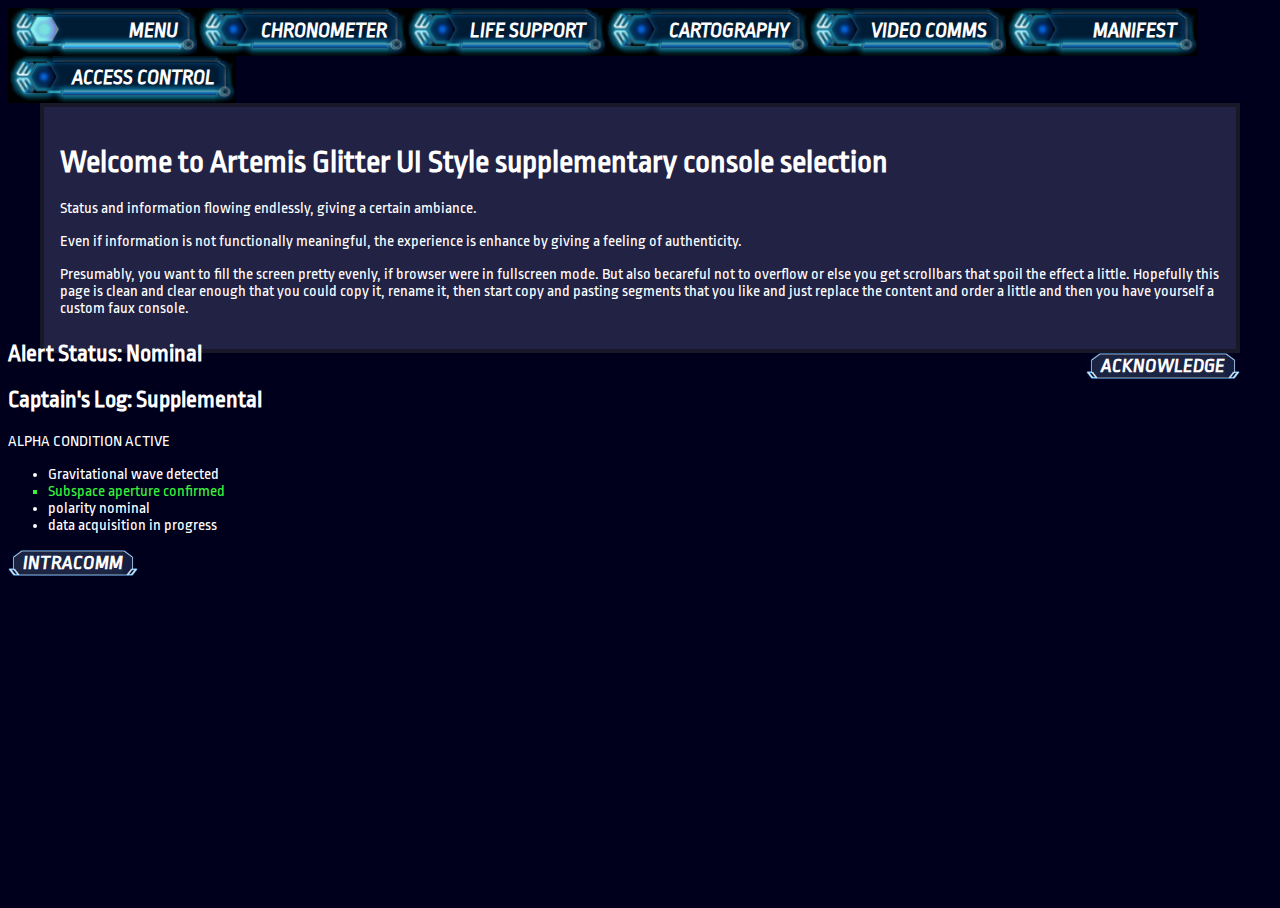
<file: artemis-sbs-ui/menu.html>
<!DOCTYPE html>
<html>
<head>
	<title>Artemis - Supplementary Console Selection</title>
	<meta charset="utf-8" /> 
	<meta name="description" content="Faux GUI supplement for set-dressing a gaming session of Artemis SBS." />
	<meta name="author" content="Justin Warwick" />
	<link rel='stylesheet' href='./sbs-ui.css' />
	<!-- Here would be a good place to put your own additional css link for unique/special things like spacing adjsutments based on element ID. The fewer changes in sbs-ui.css,  the better (esp. if you might want to share improvements that really are general purpose)  -->
        <script src="./sbs-ui.js"></script>
</head>
<body>
<div id="super_container">
        <div id="console_super_controls">
		<button class="major_action major_action_active">MENU</button>
		<button class="major_action" onclick="window.location.href='chronometer.html';">CHRONOMETER</button>
		<button class="major_action" onclick="window.location.href='lifesupport.html';">LIFE SUPPORT</button>
		<button class="major_action" onclick="window.location.href='cartography.html';">CARTOGRAPHY</button>
		<button class="major_action" onclick="window.location.href='commsvideo.html';">VIDEO COMMS</button>
		<button class="major_action" onclick="window.location.href='manifest.html';">MANIFEST</button>
		<button class="major_action" onclick="window.location.href='accesscontrol.html';">ACCESS CONTROL</button>
	</div>


	<div id="communique" > 
		<h1>Welcome to Artemis Glitter UI Style supplementary console selection</h1>
		<p>Status and information flowing endlessly, giving a certain ambiance.</p>
		<p>Even if information is not functionally meaningful, the experience is enhance by giving a feeling of authenticity.</p>
		<p>Presumably, you want to fill the screen pretty evenly, if browser were in fullscreen mode. But also becareful not to overflow or else you get scrollbars that spoil the effect a little. Hopefully this page is clean and clear enough that you could copy it, rename it, then start copy and pasting segments that you like and just replace the content and order a little and then you have yourself a custom faux console.</p>
		<button class="action" onclick="javascript:sessionStorage['greeting'] = 'acknowledged'; this.parentNode.style.display = 'none';">ACKNOWLEDGE</button>
		<!--Probably it is better to put onclick and other evenhandler code in a seperate script block, even in a separate JS file. But this works ok too.-->
	</div>


	<div>
		<h2>Alert Status: Nominal</h2>
		<h2>Captain's Log: Supplemental</h2>
		<p>ALPHA CONDITION ACTIVE</p>
		<ul>
			<li>Gravitational wave detected</li>
			<li class="confirmed">Subspace aperture confirmed</li>
			<li>polarity nominal</li>
			<li>data acquisition in progress</li>
		</ul>
		<button class="action">INTRACOMM</button>
	</div>



</div>
<audio id="audUmmy"/><!--Just leave this here, just needed to be able to query canplay in the initialization code to load compatible media types -->

<script>
	window.console && console.log("TODO some dynamicness");
	
	if (localStorage['sbs-ui-intro'] == "complete") {
		console.log("No need to display dialog");
	} else {
		document.querySelector("#communique").style.display = 'block';
	}
</script>
<script src="sbs-ui-wireup.js"></script>
</body>
</html>
</file>
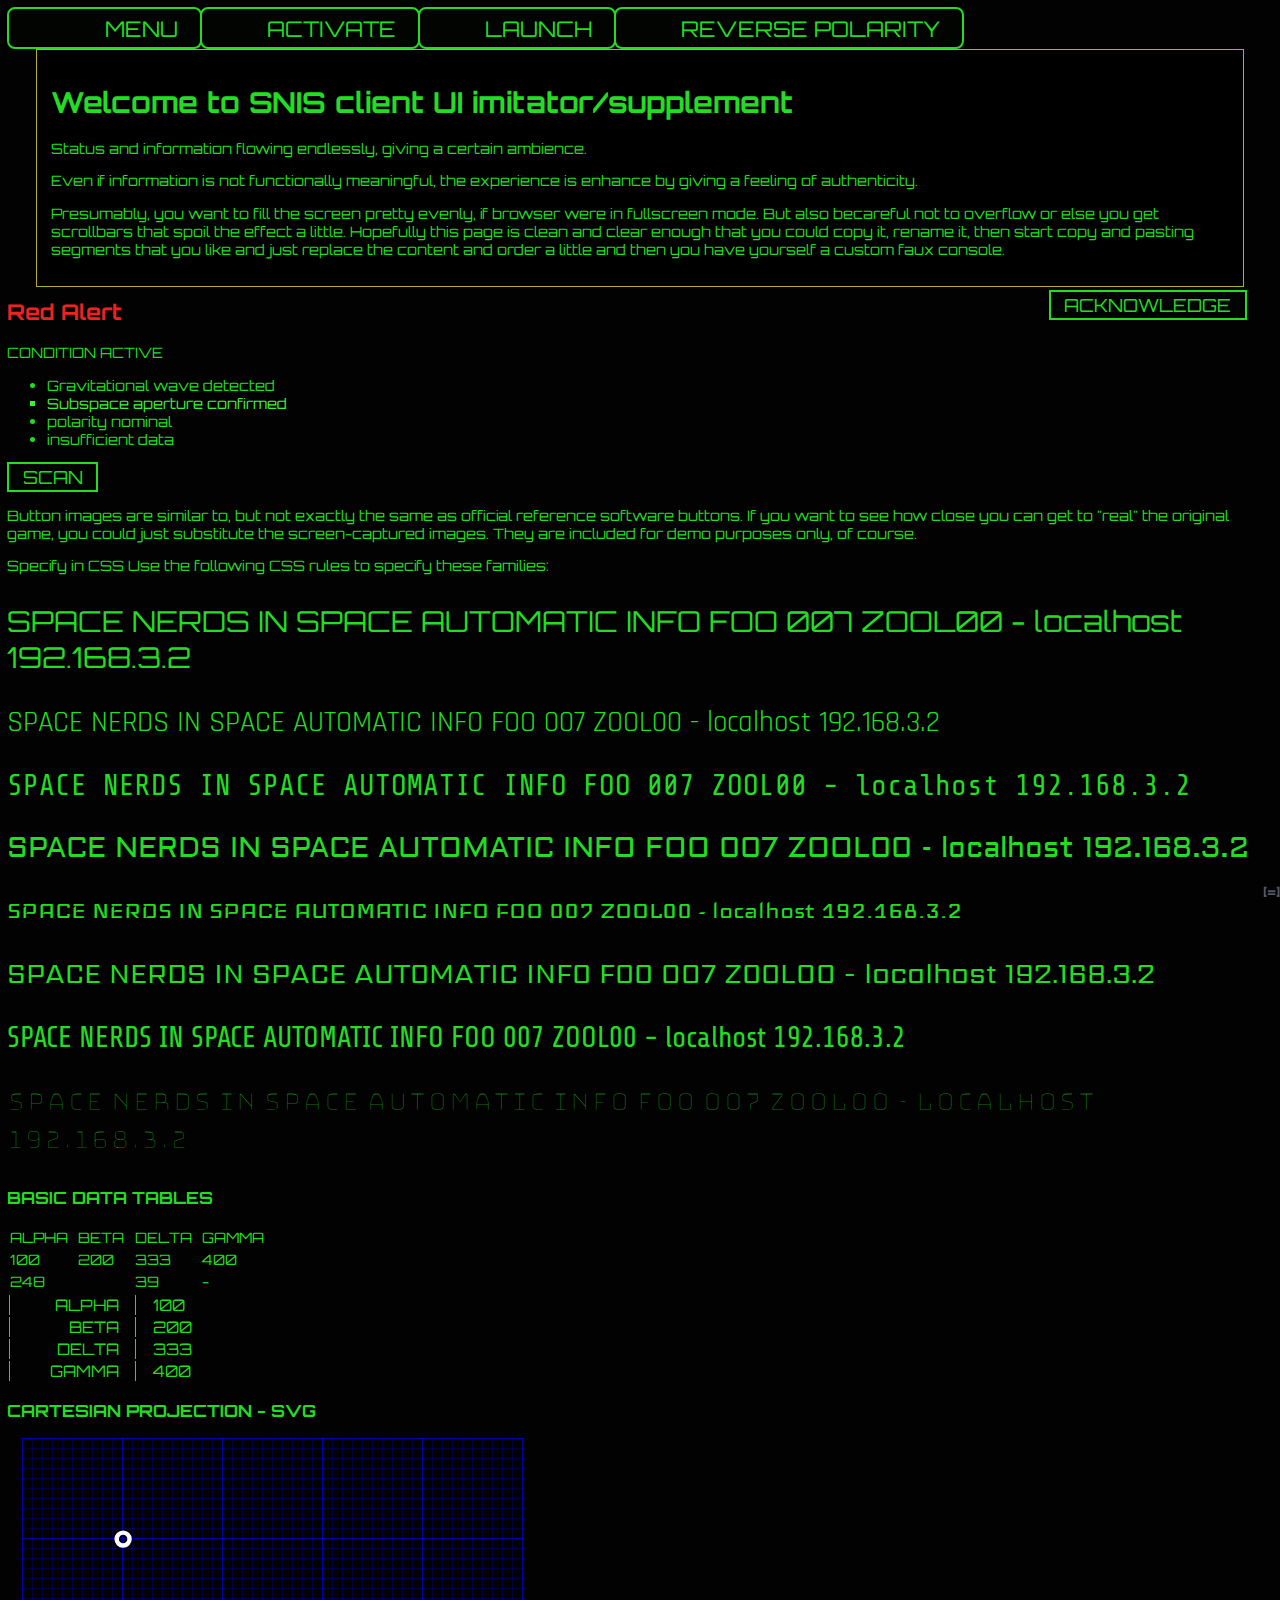
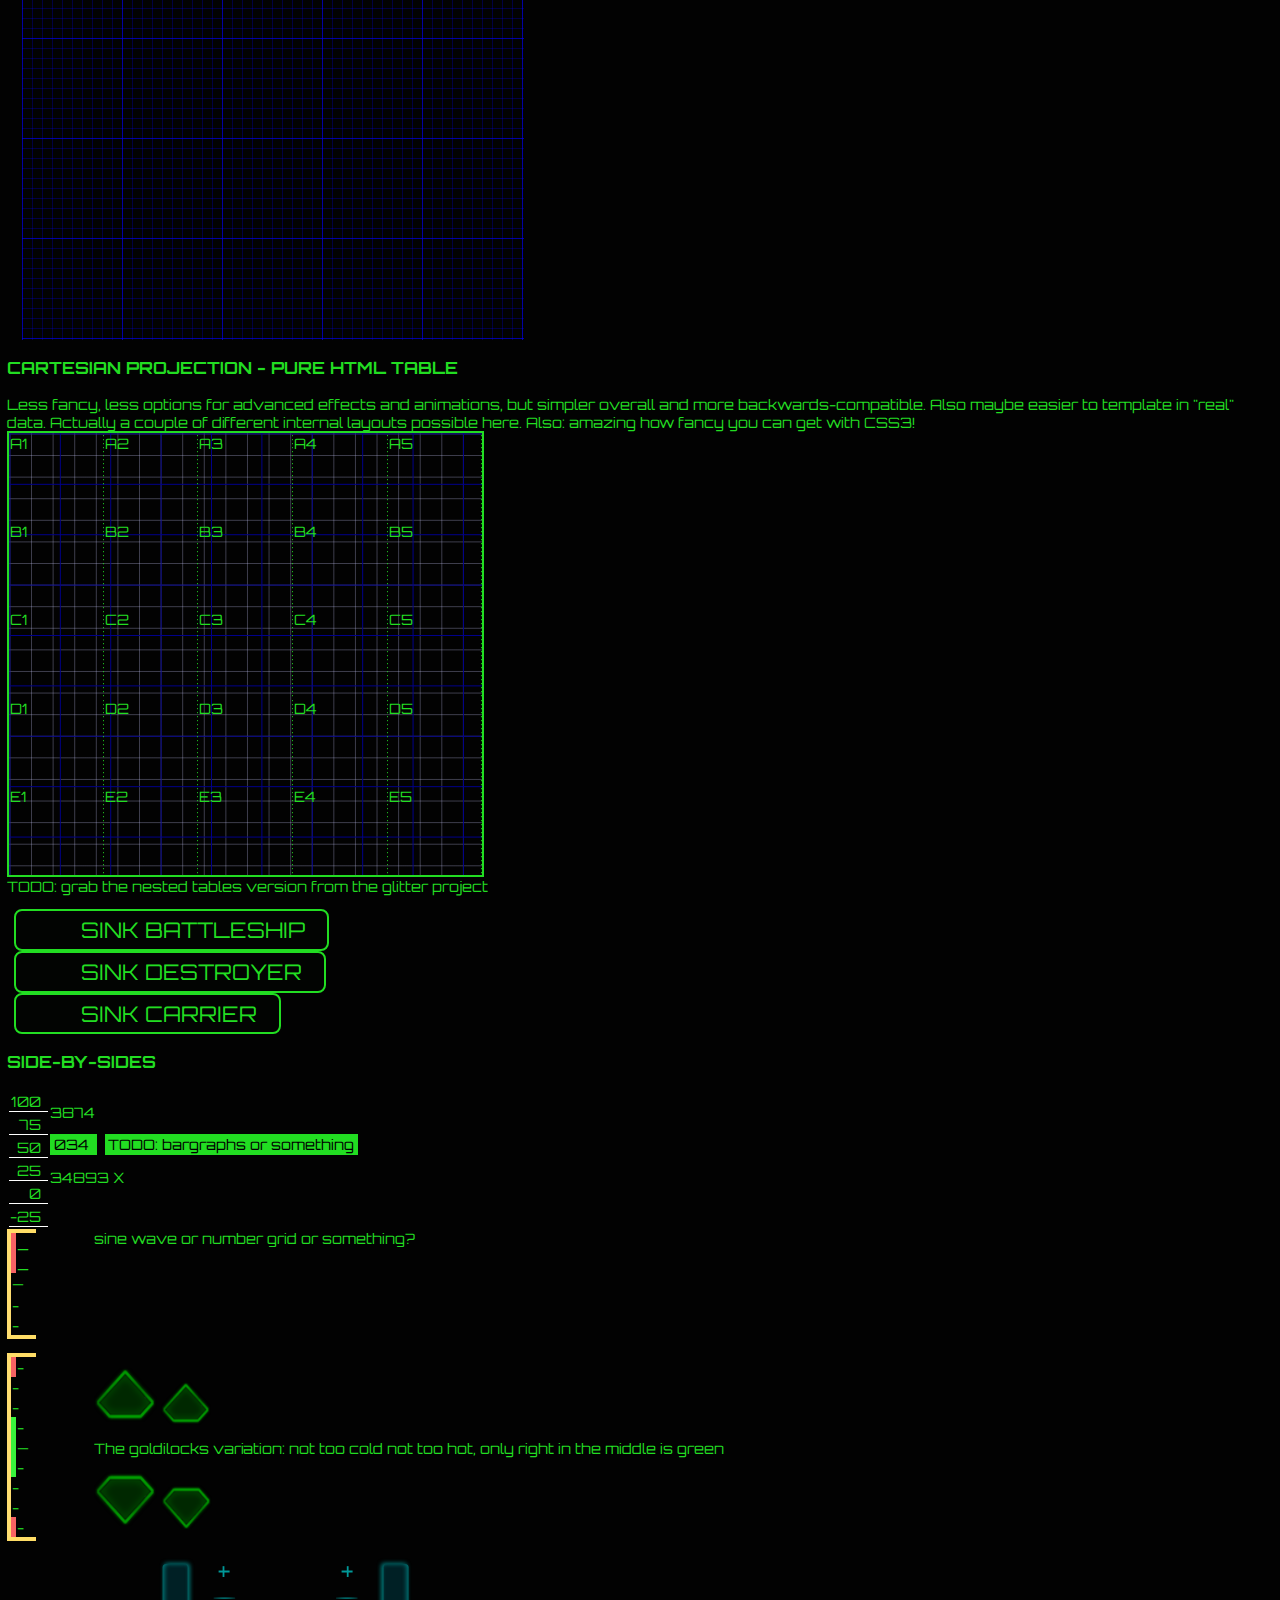
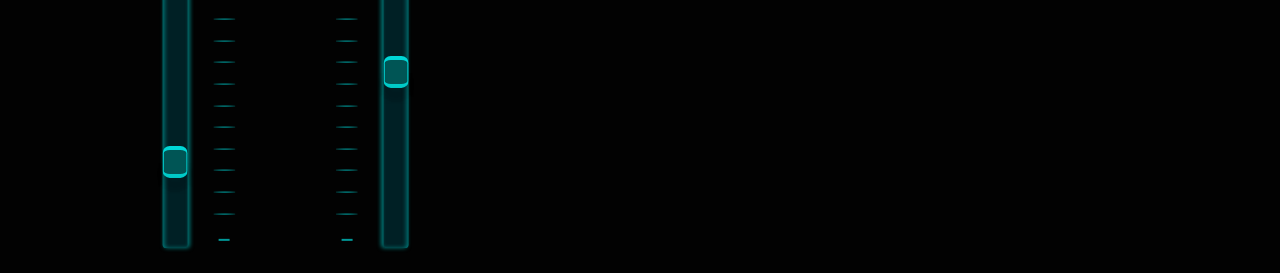
<file: artemis-sbs-ui/snis_console_sampler.html>
<!DOCTYPE html>
<html>
<head>
	<title>SNIS - html5/css console clone</title>
	<meta charset="utf-8" /> 
	<meta name="description" content="Faux GUI supplement for set-dressing a gaming session of Artemis SBS." />
	<meta name="author" content="Justin Warwick" />
	<meta name="mobile-web-app-capable" content="yes" />
	<link rel='stylesheet' href='./snis-sbs-ui.css' />
	<!-- Here would be a good place to put your own additional css link for unique/special things like spacing adjsutments based on element ID. The fewer changes in sbs-ui.css,  the better (esp. if you might want to share improvements that really are general purpose)  -->
	<script src="./sbs-ui.js"></script>
</head>
<body>
<div id="super_container">
	<div id="console_metacontrols">
		<a href="javascript:toggleFullScreen();" id="fullscreenToggle">[=]</a>
	</div>
	<div id="console_super_controls">
		<button class="major_action" onclick="window.location.href='menu.html';">MENU</button>
		<button class="major_action major_action_active">ACTIVATE</button>
		<button class="major_action">LAUNCH</button>
		<button class="major_action">REVERSE POLARITY</button>
	</div>


	<div id="communique" > 
		<h1>Welcome to SNIS client UI imitator/supplement</h1>
		<p>Status and information flowing endlessly, giving a certain ambience.</p>
		<p>Even if information is not functionally meaningful, the experience is enhance by giving a feeling of authenticity.</p>
		<p>Presumably, you want to fill the screen pretty evenly, if browser were in fullscreen mode. But also becareful not to overflow or else you get scrollbars that spoil the effect a little. Hopefully this page is clean and clear enough that you could copy it, rename it, then start copy and pasting segments that you like and just replace the content and order a little and then you have yourself a custom faux console.</p>
		<button class="action" onclick="javascript:this.parentNode.style.display = 'none';">ACKNOWLEDGE</button>
		<!--Probably it is better to put onclick and other evenhandler code in a seperate script block, even in a separate JS file. But this works ok too.-->
	</div>


	<div>
		<h2 class="urgent">Red Alert</h2>
		<p>CONDITION ACTIVE</p>
		<ul>
			<li>Gravitational wave detected</li>
			<li class="confirmed">Subspace aperture confirmed</li>
			<li>polarity nominal</li>
			<li>insufficient data</li>
		</ul>
		<button class="action">SCAN</button>
		<p>Button images are similar to, but not exactly the same as official reference software buttons. If you want to see how close you can get to &quot;real&quot; the original game, you could just substitute the screen-captured images. They are included for demo purposes only, of course.</p>
Specify in CSS

Use the following CSS rules to specify these families:
<p style="font-family: 'Orbitron', sans-serif; font-size:2em;">SPACE NERDS IN SPACE AUTOMATIC INFO FOO 007 ZOOL00  - localhost 192.168.3.2<p>
<p style="font-family: 'Rajdhani', sans-serif;; font-size:2em;">SPACE NERDS IN SPACE AUTOMATIC INFO FOO 007 ZOOL00 - localhost 192.168.3.2<p>
<p style="font-family: 'Share Tech Mono', monospace;; font-size:2em;">SPACE NERDS IN SPACE AUTOMATIC INFO FOO 007 ZOOL00 - localhost 192.168.3.2<p>
<p style="font-family: 'Aldrich', sans-serif;; font-size:2em;">SPACE NERDS IN SPACE AUTOMATIC INFO FOO 007 ZOOL00 - localhost 192.168.3.2<p>
<p style="font-family: 'Iceland', cursive; font-size:2em;">SPACE NERDS IN SPACE AUTOMATIC INFO FOO 007 ZOOL00 - localhost 192.168.3.2<p>
<p style="font-family: 'Sarpanch', sans-serif; font-size:2em;">SPACE NERDS IN SPACE AUTOMATIC INFO FOO 007 ZOOL00 - localhost 192.168.3.2<p>
<p style="font-family: 'Share Tech', sans-serif; font-size:2em;">SPACE NERDS IN SPACE AUTOMATIC INFO FOO 007 ZOOL00 - localhost 192.168.3.2<p>
<p style="font-family: 'Bungee Hairline', cursive; font-size:2em;">SPACE NERDS IN SPACE AUTOMATIC INFO FOO 007 ZOOL00 - localhost 192.168.3.2<p>
<link href="https://fonts.googleapis.com/css?family=Aldrich|Bungee+Hairline|Iceland|Orbitron|Rajdhani|Sarpanch|Share+Tech|Share+Tech+Mono" rel="stylesheet">
	</div>


	<h3> BASIC DATA TABLES</h3>
	<table>	<!--As plain as possible-->
		<tr>
			<td>ALPHA</td>
			<td>BETA</td>
			<td>DELTA</td>
			<td>GAMMA</td>
		</tr>
		<tr>
			<td>100</td>
			<td>200</td>
			<td>333</td>
			<td>400</td>
		</tr>
		<tr>
			<td>248</td>
			<td> </td>
			<td>39</td>
			<td>- </td>
		</tr>
	</table>


	<table class="ship_metrics">
		<tr>
			<td>ALPHA</td> <td>100</td>
		</tr>
		<tr>
			<td>BETA</td> <td>200</td>
		</tr>
		<tr>
			<td>DELTA</td> <td>333</td>
		</tr>
		<tr>
			<td>GAMMA</td> <td>400</td>
		</tr>
	</table>

	
	
	<h3> CARTESIAN PROJECTION - SVG </h3>
	<div style="width:502px;height:502px;margin-left:1em;">
	  <svg width="100%" height="100%" xmlns="http://www.w3.org/2000/svg">
	    <defs>
	      <pattern id="smallGrid" width="10" height="10" patternUnits="userSpaceOnUse">
	        <path d="M 10 0 L 0 0 0 10" fill="none" stroke="blue" stroke-width="0.5"/>
	      </pattern>
	      <pattern id="grid" width="100" height="100" patternUnits="userSpaceOnUse">
	        <rect width="100" height="100" fill="url(#smallGrid)"/>
	        <path d="M 100 0 L 0 0 0 100" fill="none" stroke="blue" stroke-width="1"/>
	      </pattern>
	    </defs>
	    <rect width="100%" height="100%" fill="url(#grid)" />
	
	    <image xlink:href="images/rings.svg" x="50" y="50" width="100" height="100" />
	  </svg>
	</div>
	

	<h3> CARTESIAN PROJECTION - PURE HTML TABLE </h3>
	Less fancy, less options for advanced effects and animations, but simpler overall and more backwards-compatible. Also maybe easier to template in "real" data. Actually a couple of different internal layouts possible here. Also: amazing how fancy you can get with CSS3!
	<table class="cartograph starry_expanse subgridding">
		<tr class="sector-A">
			<td class="sector-1"> A1 </td>
			<td class="sector-2"> A2 </td>
			<td class="sector-3"> A3 </td>
			<td class="sector-4"> A4 </td>
			<td class="sector-5"> A5 </td>
		</tr>
		<tr class="sector-B">
			<td class="sector-1"> B1 </td>
			<td class="sector-2"> B2 </td>
			<td class="sector-3"> B3 </td>
			<td class="sector-4"> B4 </td>
			<td class="sector-5"> B5 </td>
		</tr>
		<tr class="sector-C">
			<td class="sector-1"> C1 </td>
			<td class="sector-2"> C2 </td>
			<td class="sector-3"> C3 </td>
			<td class="sector-4"> C4 </td>
			<td class="sector-5"> C5 </td>
		</tr>
		<tr class="sector-D">
			<td class="sector-1"> D1 </td>
			<td class="sector-2"> D2 </td>
			<td class="sector-3"> D3 </td>
			<td class="sector-4"> D4 </td>
			<td class="sector-5"> D5 </td>
		</tr>
		<tr class="sector-E">
			<td class="sector-1"> E1 </td>
			<td class="sector-2"> E2 </td>
			<td class="sector-3"> E3 </td>
			<td class="sector-4"> E4 </td>
			<td class="sector-5"> E5 </td>
		</tr>
	</table>
	TODO: grab the nested tables version from the glitter project
	<ul class="button_stack">
		<li> <button class="major_action" onclick="audioAlert();"> SINK BATTLESHIP </button> </li>
		<li> <button class="major_action"> SINK DESTROYER</button> </li>
		<li> <button class="major_action"> SINK CARRIER</button> </li>
	</ul>
	
	
	<h3> SIDE-BY-SIDES </h3>
	<div id="dualpresentation1" class="wrapper2column">
	    <div class="yscale">
			<table>
				<tr><td>100</td></tr>
				<tr><td>75</td></tr>
				<tr><td>50</td></tr>
				<tr><td>25</td></tr>
				<tr><td>0</td></tr>
				<tr><td>-25</td></tr>
			</table>
		</div>
	    <div class="maingrid">
			<p>3874</p>
			<p> <span class="graphbar"> 034  </span> &nbsp; <span class="graphbar"> TODO: bargraphs or something</span> </p>
			<p>34893  X</p>
		</div>
	</div>
	

	<div id="dualpresentation2" class="wrapper2column">
		<div class="leftcolumn">
			<table class="vertical_threshold_bracket">
				<tr><td class="critical_threshold">_</td></tr>
				<tr><td class="critical_threshold">_</td></tr>
				<tr><td>&mdash;</td></tr>
				<tr><td> </td></tr>
				<tr><td>-</td></tr>
				<tr><td>-</td></tr>
			</table>
		</div>
		<div class="rightcolumn">
			sine wave or number grid or something?
		</div>
	</div>


	<p></p>


	<div id="dualpresentation" class="wrapper2column">
		<div class="leftcolumn">
			<table class="vertical_threshold_bracket">
				<tr><td class="critical_threshold">-</td></tr>
				<tr><td>-</td></tr>
				<tr><td>-</td></tr>
				<tr><td class="nominal_threshold">-</td></tr>
				<tr><td class="nominal_threshold">&mdash;</td></tr>
				<tr><td class="nominal_threshold">-</td></tr>
				<tr><td>-</td></tr>
				<tr><td>-</td></tr>
				<tr><td class="critical_threshold">-</td></tr>
			</table>
		</div>
		<div class="rightcolumn">
			<p>
				<a href="#INCREMENT_ACTION" class="increment"><img src="images/button_increment.png" /></a>
				<button class="increment"></button>
			</p>
			<p>The goldilocks variation: not too cold not too hot, only right in the middle is green</p>
			<p>
				<a href="#DECREMENT_ACTION" class="decrement"><img src="images/button_decrement.png" /></a>
				<button class="decrement"></button>
			</p>
		</div>
	</div>


	<div>
		<input type="range" min="0" max="11" value="3" />
		<input type="range" min="0" max="11" value="7" />
	</div>

</div>
<audio id="audUmmy"/><!--Just leave this here, just needed to be able to query canplay in the initialization code to load compatible media types -->

<script>
window.console && console.log("TODO some dynamicness");

</script>
<script src="sbs-ui-wireup.js"></script>
</body>
</html>
</file>
<file: artemis-sbs-ui/sbs-ui.css>
/* An attempt to provide smooth integration with the native Artemis SBS GUI
*  for DIY displays and control UIs implemented with web technologies.
*  You could use this file directly, but it mostly is intended to serve as
*  a document to guide you in configuring jquery UI's ThemeRoller.
*  justin.warwick@gmail.com  1/2016
*  Thanks to:
*  http://www.colorzilla.com/gradient-editor/
*  https://developer.mozilla.org/en-US/docs/Web
*  https://www.google.com/fonts
*  https://github.com/SamHerbert/SVG-Loaders
*  http://codepen.io/thebabydino
*  and of course:  http://artemis.eochu.com/
*/


@import url(https://fonts.googleapis.com/css?family=Ropa+Sans:400,400italic);


/** General Defaults **/
body {
	color: #FFFFFF;
	background-color: #00001C;
	font-family: 'Ropa Sans', Arial, Helvetica, sans-serif;
	/*Gadget, sans-serif;*/
}

html, body, webview { 		/* affects full-screen mode borders */
	margin: 0;
	padding: 0;
	border: 0;
	display: block;
	width: 100%;
	height: 100%;
	background-color: #00001C;
}


/** Controls **/
button {	/*decent, graceful fall-back defaults*/
	font-family: 'Ropa Sans', Arial, Helvetica, sans-serif;
	font-style: italic;
	font-weight: bold;
	font-size: 1.33em;
	vertical-align: bottom;
	color: #FDFDFF;
	background-color: #001C47;
	border-top: 2px solid #335066;
	border-right: 2px solid #335066;
	border-bottom: 2px solid #2378A9;
	border-left: 3px solid #335066;
	padding: .1em 1em .1em 2em ;
	text-align:right;
	padding-top: 0em;
	padding-bottom: 0em;
}
button.toggle {
	border-top: 2px solid #335066;
	border-right: none;
	border-bottom: 2px solid #2378A9;
	border-left: none;
	padding: .1em 1em .1em 2em ;
	text-align:right;

	background-image: url('images/button_L_cap.png') , url('images/button_R_cap.png') ;
	background-repeat: no-repeat, no-repeat;
	background-position: left, right;

	min-width: 8em;
}
button.major_action {
	/*font-size:1.25em;*/
	border:none;
	padding: .5em 1em .66em 3em ;
	text-align:right;

	background-image: url('images/button_major_left_endcap_inactive.png') ,  url('images/button_major_right_endcap_inactive.png'), url('images/button_major_mid_inactive.png');
	background-size: contain;
	background-repeat: no-repeat,  no-repeat, repeat-x;
	background-position: left, right,  center;

	min-width: 9em;
	outline: none;
}
button.major_action_active {
	background-image: url('images/button_major_left_endcap_active.png') ,  url('images/button_major_right_endcap_active.png'), url('images/button_major_mid_active.png');
}
button.action {
	font-size:1.25em;
	border:none;
	padding: .1em .75em .1em .75em ;
	text-align:center;

	background-image: url('images/button2_L_cap.png') ,  url('images/button2_R_cap.png'), url('images/button2_mid.png');
	background-size: contain;
	background-repeat: no-repeat,  no-repeat, repeat-x;
	background-position: left, right,  center;
	outline: none;
	/*min-width: 8em;*/
}

a.increment:link {
	text-decoration: none;
}
a.increment:link img {
	border:none;
}
a.decrement:link {
	text-decoration: none;
}
a.decrement:link img {
	border:none;
}
button.increment {
	background-image: url('images/button_increment.png') ;
	background-repeat: no-repeat;
	background-size: contain;
	border:none;
	background-color: transparent;
	width: 1em;
	height: 2em;	/*you could actually have different sizes this way, or dynamically set*/
	outline: none;
}
button.decrement {
	background-image: url('images/button_decrement.png') ;
	background-repeat: no-repeat;
	background-size: contain;
	border:none;
	background-color: transparent;
	width: 1em;
	height: 2em;	/*you could actually have different sizes this way, or dynamically set*/
	outline: none;
}


/** Sliders **/
input[type='range'] {
  position: relative;
  top: 50%;
  left: 1em; /*33%;*/
  border: solid 0 transparent;
  border-width: 0 1.75em 0.75em;
  padding: 0 0 1.5em;
  width: 19.75em;
  height: 5.25em;
  border-radius: .05em;
  transform: translate(-0%, 100%) rotate(-90deg);
  /* transform: translate(-50%, -50%) rotate(-90deg);*/
  background: linear-gradient(#009999, #009999) calc(100% - 0.1825em) calc(100% - 0.6875em), linear-gradient(90deg, #009999, #009999 0.125em, rgba(0, 0, 0, 0) 0.125em, rgba(0, 0, 0, 0) 18.635em) 0.495em calc(100% - 0.375em), radial-gradient(#009999, rgba(0, 153, 153, 0)) 2.3125em 100%, radial-gradient(#009999, rgba(0, 153, 153, 0)) 3.8125em 100%, radial-gradient(#009999, rgba(0, 153, 153, 0)) 5.3125em 100%, radial-gradient(#009999, rgba(0, 153, 153, 0)) 6.8125em 100%, radial-gradient(#009999, rgba(0, 153, 153, 0)) 8.3125em 100%, radial-gradient(#009999, rgba(0, 153, 153, 0)) 9.8125em 100%, radial-gradient(#009999, rgba(0, 153, 153, 0)) 11.3125em 100%, radial-gradient(#009999, rgba(0, 153, 153, 0)) 12.8125em 100%, radial-gradient(#009999, rgba(0, 153, 153, 0)) 14.3125em 100%, radial-gradient(#009999, rgba(0, 153, 153, 0)) 15.8125em 100%, radial-gradient(#009999, rgba(0, 153, 153, 0)) 17.3125em 100%;
  background-repeat: no-repeat, repeat-x, no-repeat, no-repeat, no-repeat, no-repeat, no-repeat, no-repeat, no-repeat, no-repeat, no-repeat, no-repeat, no-repeat;
  background-size: 0.75em 0.125em, 18.635em 0.75em, 0.125em 1.5em, 0.125em 1.5em, 0.125em 1.5em, 0.125em 1.5em, 0.125em 1.5em, 0.125em 1.5em, 0.125em 1.5em, 0.125em 1.5em, 0.125em 1.5em, 0.125em 1.5em, 0.125em 1.5em;
  font-size: 1em;
  cursor: pointer;
}
input[type='range'], input[type='range']::-webkit-slider-runnable-track, input[type='range']::-webkit-slider-thumb {
  -webkit-appearance: none;
}
input[type='range']::-webkit-slider-runnable-track {
  box-sizing: border-box;
  padding: 0.125em;
  width: 19.75em;
  height: 1.75em;
  border-radius: .25em;
  /*1.75em / 0.875em;*/
  box-shadow: inset 0 2px 4px #077,  0 2px 4px #077;
  background: #002025;
  /*linear-gradient($track-bg, $track-bg) content-box,
  linear-gradient(#efefef, #c2c2c2) border-box;*/
}
input[type='range']::-moz-range-track {
  box-sizing: border-box;
  padding: 0.125em;
  width: 19.75em;
  height: 1.75em;
  border-radius: .25em;
  /*1.75em / 0.875em;*/
  box-shadow: inset 0 2px 4px #077,  0 2px 4px #077;
  background: #002025;
  /*linear-gradient($track-bg, $track-bg) content-box,
  linear-gradient(#efefef, #c2c2c2) border-box;*/
}
input[type='range']::-ms-track {
  border: none;
  box-sizing: border-box;
  padding: 0.125em;
  width: 19.75em;
  height: 1.75em;
  border-radius: .25em;
  /*1.75em / 0.875em;*/
  box-shadow: inset 0 2px 4px #077,  0 2px 4px #077;
  background: #002025;
  /*linear-gradient($track-bg, $track-bg) content-box,
  linear-gradient(#efefef, #c2c2c2) border-box;*/
  color: transparent;
}
input[type='range']::-webkit-slider-thumb {
  margin-top: -0.125em;
  box-sizing: border-box;
  border: solid 0 transparent;
  border-width: 1px .3125em;
  width: 2.25em;
  height: 1.75em;
  border-radius: 0.5em;
  box-shadow: -0.84375em 0 0.84375em -0.84375em #044, -0.84375em 0 1.125em -0.84375em #044, -0.84375em 0 1.40625em -0.84375em #044, -0.84375em 0 1.6875em -0.84375em #044, -0.84375em 0 1.96875em -0.84375em #044, -1.125em 0 2.25em -0.84375em #044;
  background: linear-gradient(90deg, #005555, #005555) content-box, linear-gradient(90deg, #00c9c7, #00d7d7) border-box;
  cursor: ns-resize;
}
input[type='range']::-moz-range-thumb {
  box-sizing: border-box;
  border: solid 0 transparent;
  border-width: 1px .3125em;
  width: 2.25em;
  height: 1.75em;
  border-radius: 0.5em;
  box-shadow: -0.84375em 0 0.84375em -0.84375em #044, -0.84375em 0 1.125em -0.84375em #044, -0.84375em 0 1.40625em -0.84375em #044, -0.84375em 0 1.6875em -0.84375em #044, -0.84375em 0 1.96875em -0.84375em #044, -1.125em 0 2.25em -0.84375em #044;
  background: linear-gradient(90deg, #005555, #005555) content-box, linear-gradient(90deg, #00c9c7, #00d7d7) border-box;
  cursor: ns-resize;
}
input[type='range']::-ms-thumb {
  box-sizing: border-box;
  border: solid 0 transparent;
  border-width: 1px .3125em;
  width: 2.25em;
  height: 1.75em;
  border-radius: 0.5em;
  box-shadow: -0.84375em 0 0.84375em -0.84375em #044, -0.84375em 0 1.125em -0.84375em #044, -0.84375em 0 1.40625em -0.84375em #044, -0.84375em 0 1.6875em -0.84375em #044, -0.84375em 0 1.96875em -0.84375em #044, -1.125em 0 2.25em -0.84375em #044;
  background: linear-gradient(90deg, #005555, #005555) content-box, linear-gradient(90deg, #00c9c7, #00d7d7) border-box;
  cursor: ns-resize;
}
input[type='range']::-ms-fill-lower, input[type='range']::-ms-tooltip {
  display: none;
}
input[type='range']:nth-of-type(2) {
  left: 2em; /*33%;*/
  transform: translate(-50%, 100%) rotate(-90deg) scaleY(-1);
  /*transform: translate(-50%, -50%) rotate(-90deg) scaleY(-1);*/
}
input[type='range']:focus {
  outline: none;
  box-shadow: 0 0 .25em #808080;
}





table th {  /*maybe not good to be a default, but have a declared simple table type? */
	text-align:left;
}
table td {  /*maybe not good to be a default, but have a declared simple table type? */
	padding-right: .5em;
	/* this is better for decimal comparison:   text-align:right;*/
	text-align:left;
}



/** Semantic Classes **/
.urgent {
	color: #F76263;
}
.confirmed, .nominal {
	color: #39F33B;
}
li.confirmed {
	list-style-type: square;
}

.ship_metrics {
	font-size: 1.1em;
}
.ship_metrics  caption {
	text-align:right;
	font-size:.75em;
}
.ship_metrics th
{	padding-left: 1em;
}
.ship_metrics td
{	padding-left: 1em;
	padding-top: 0em;
	padding-bottom: 0em;
}
.ship_metrics tr td:first-child
{
	text-align: right;
	padding-right:1em;
	padding-left:2.5em;

	/* Permalink - use to edit and share this gradient: http://colorzilla.com/gradient-editor/#3caeda+0,164b87+100 */
	background: #3aaacf; /* Old browsers */
	background: -moz-linear-gradient(top,  #3aaacf 0%, #164b87 100%); /* FF3.6-15 */
	background: -webkit-linear-gradient(top,  #3aaacf 0%,#164b87 100%); /* Chrome10-25,Safari5.1-6 */
	background: linear-gradient(to bottom,  #3aaacf 0%,#164b87 100%); /* W3C, IE10+, FF16+, Chrome26+, Opera12+, Safari7+ */
	filter: progid:DXImageTransform.Microsoft.gradient( startColorstr='#3aaacf', endColorstr='#164b87',GradientType=0 ); /* IE6-9 */

}
.jumbo
{
	font-size: 10em;
}


.target_metric
{
}


/** Layout Structures **/
.wrapper2column {
	 overflow: hidden; /* clear the float */
}
.leftcolumn {
	float:left;
	margin-right:4em;
}
.rightcolumn {
	overflow: hidden;
	margin-left: 6em;
}
.yscale {
	float: left;
}
.maingrid {
	overflow: hidden;
}
.yscale td {
	text-align:right;
	border-bottom: 1px solid white;
}
.graphbar {
	color: darkblue;
	padding: .1em .25em .1em .25em;
	/* Permalink - use to edit and share this gradient: http://colorzilla.com/gradient-editor/#ffdd77+0,ffc929+100 */
	background: #ffdd77; /* Old browsers */
	background: -moz-linear-gradient(left,  #ffdd77 0%, #ffc929 100%); /* FF3.6-15 */
	background: -webkit-linear-gradient(left,  #ffdd77 0%,#ffc929 100%); /* Chrome10-25,Safari5.1-6 */
	background: linear-gradient(to right,  #ffdd77 0%,#ffc929 100%); /* W3C, IE10+, FF16+, Chrome26+, Opera12+, Safari7+ */
	filter: progid:DXImageTransform.Microsoft.gradient( startColorstr='#ffdd77', endColorstr='#ffc929',GradientType=1 ); /* IE6-9 */
}


ul.button_stack {
	list-style-type: none;
	margin-left: 0em;
	padding-left: .5em;
	padding-top: 0em;
}
ul.button_stack li button {
	min-width: 12em;
}
ul.button_stack.narrow li button {
    min-width: 6em;
    text-align: left;
    padding-left: 1.5em;
}


table.vertical_threshold_bracket {
	border-top: 4px solid #ffdd66;
	border-left: 4px solid #ffdd70;
	border-bottom: 4px solid #ffdd66;
	/* nice, but not consistent with contiguous bracket color   border-collapse: collapse;*/
	border-spacing: 0em;
}
table.vertical_threshold_bracket td {
	/* font-weight: bold; */
}
table.vertical_threshold_bracket td.critical_threshold {
	border-left: 5px solid #F76263;
}
table.vertical_threshold_bracket td.nominal_threshold {
	border-left: 5px solid #39F33B;
}


#celestialregistry {
	margin-top: 50%;
}

table.cartograph {
	border: 2px solid #202550;
	border-collapse: collapse;
}
table.cartograph td {
	border: 2px solid #151AA5;
	width: 6em;
	height: 6em;
	text-align: left;
	vertical-align: top;
	font-size: 1em;
	color: #4048B0;
}


/** Decor **/
.starry_expanse {   /*particularly well suited for tabl-level background of cartograph */
	background-image:
		radial-gradient(white, rgba(255,255,255,.2) 2px, transparent 40px),
		radial-gradient(white, rgba(255,255,255,.15) 1px, transparent 30px),
		radial-gradient(white, rgba(255,255,255,.1) 2px, transparent 40px),
		radial-gradient(rgba(255,255,255,.4), rgba(255,255,255,.1) 2px, transparent 30px);
	background-size: 550px 550px, 350px 350px, 250px 250px, 150px 150px;
	background-position: 0 0, 40px 60px, 130px 270px, 70px 100px;
}
.subgridding {   /*particularly well suited for tabl-level background of cartograph */
	background-image:
		linear-gradient(darkblue 1px, transparent 1px),
		linear-gradient(90deg, darkblue 1px, transparent 1px),
		linear-gradient(rgba(200,200,250,.3) 1px, transparent 1px),
		linear-gradient(90deg, rgba(200,200,250,.3) 1px, transparent 1px);
	background-size:3.5em 3.5em, 3.5em 3.5em, 1.5em 1.5em, 1.5em 1.5em;
	background-position:.1em .1em, .1em .1em, .1em .1em, .1em .1em;
	/*
	*/
	/*
	background-size:100px 100px, 100px 100px, 20px 20px, 20px 20px;
	background-position:-2px -2px, -2px -2px, -1px -1px, -1px -1px
	*/
}



/** Conventional UI layout **/
#super_container {
	margin: .5em;
}

#console_super_controls button {
	margin-right: -.25em;
}

#communique {
	background-color: #222244;
	border: .25em solid #181828;
	margin-left: 2em;
	margin-right: 2em;
	margin-bottom: -2em;
	padding: 1em;
}
#communique button.action {
	float:right;
	margin-top: 1em;
	margin-right:-1em;
}
#console_metacontrols {
	position:fixed;
	right:0; bottom:0;
}
#console_metacontrols a{
	text-decoration: none;
	font-weight: bold;
	color: #555566;
}
</file>
<file: lcars_demo/css/lcars.css>
.lcars-gray-bg {
  background-color: rgba(34,51,85,0.467) !important;
}
.lcars-white-bg {
  background-color: #fff !important;
}
.lcars-black-bg {
  background-color: #000 !important;
}
.lcars-pale-canary-bg {
  background-color: #ff9 !important;
}
.lcars-golden-tanoi-bg {
  background-color: #fc6 !important;
}
.lcars-neon-carrot-bg {
  background-color: #f93 !important;
}
.lcars-eggplant-bg {
  background-color: #646 !important;
}
.lcars-lilac-bg {
  background-color: #c9c !important;
}
.lcars-anakiwa-bg {
  background-color: #9cf !important;
}
.lcars-mariner-bg {
  background-color: #36c !important;
}
.lcars-bahama-blue-bg {
  background-color: #069 !important;
}
.lcars-blue-bell-bg {
  background-color: #99c !important;
}
.lcars-melrose-bg {
  background-color: #99f !important;
}
.lcars-hopbush-bg {
  background-color: #c69 !important;
}
.lcars-chestnut-rose-bg {
  background-color: #c66 !important;
}
.lcars-orange-peel-bg {
  background-color: #f96 !important;
}
.lcars-atomic-tangerine-bg {
  background-color: #f90 !important;
}
.lcars-danub-bg {
  background-color: #68c !important;
}
.lcars-indigo-bg {
  background-color: #45b !important;
}
.lcars-lavender-purple-bg {
  background-color: #97a !important;
}
.lcars-cosmic-bg {
  background-color: #746 !important;
}
.lcars-red-damask-bg {
  background-color: #d64 !important;
}
.lcars-medium-carmine-bg {
  background-color: #a53 !important;
}
.lcars-bourbon-bg {
  background-color: #b62 !important;
}
.lcars-sandy-brown-bg {
  background-color: #e95 !important;
}
.lcars-periwinkle-bg {
  background-color: #cdf !important;
}
.lcars-dodger-blue-bg {
  background-color: #59f !important;
}
.lcars-dodger-blue-alt-bg {
  background-color: #36f !important;
}
.lcars-blue-bg {
  background-color: #01e !important;
}
.lcars-navy-blue-bg {
  background-color: #008 !important;
}
.lcars-husk-bg {
  background-color: #ba5 !important;
}
.lcars-rust-bg {
  background-color: #b41 !important;
}
.lcars-tamarillo-bg {
  background-color: #821 !important;
}
.lcars-gray-border {
  border-color: rgba(34,51,85,0.467) !important;
}
.lcars-white-border {
  border-color: #fff !important;
}
.lcars-black-border {
  border-color: #000 !important;
}
.lcars-pale-canary-border {
  border-color: #ff9 !important;
}
.lcars-golden-tanoi-border {
  border-color: #fc6 !important;
}
.lcars-neon-carrot-border {
  border-color: #f93 !important;
}
.lcars-eggplant-border {
  border-color: #646 !important;
}
.lcars-lilac-border {
  border-color: #c9c !important;
}
.lcars-anakiwa-border {
  border-color: #9cf !important;
}
.lcars-mariner-border {
  border-color: #36c !important;
}
.lcars-bahama-blue-border {
  border-color: #069 !important;
}
.lcars-blue-bell-border {
  border-color: #99c !important;
}
.lcars-melrose-border {
  border-color: #99f !important;
}
.lcars-hopbush-border {
  border-color: #c69 !important;
}
.lcars-chestnut-rose-border {
  border-color: #c66 !important;
}
.lcars-orange-peel-border {
  border-color: #f96 !important;
}
.lcars-atomic-tangerine-border {
  border-color: #f90 !important;
}
.lcars-danub-border {
  border-color: #68c !important;
}
.lcars-indigo-border {
  border-color: #45b !important;
}
.lcars-lavender-purple-border {
  border-color: #97a !important;
}
.lcars-cosmic-border {
  border-color: #746 !important;
}
.lcars-red-damask-border {
  border-color: #d64 !important;
}
.lcars-medium-carmine-border {
  border-color: #a53 !important;
}
.lcars-bourbon-border {
  border-color: #b62 !important;
}
.lcars-sandy-brown-border {
  border-color: #e95 !important;
}
.lcars-periwinkle-border {
  border-color: #cdf !important;
}
.lcars-dodger-blue-border {
  border-color: #59f !important;
}
.lcars-dodger-blue-alt-border {
  border-color: #36f !important;
}
.lcars-blue-border {
  border-color: #01e !important;
}
.lcars-navy-blue-border {
  border-color: #008 !important;
}
.lcars-husk-border {
  border-color: #ba5 !important;
}
.lcars-rust-border {
  border-color: #b41 !important;
}
.lcars-tamarillo-border {
  border-color: #821 !important;
}
.lcars-gray-color {
  color: rgba(34,51,85,0.467) !important;
}
.lcars-white-color {
  color: #fff !important;
}
.lcars-black-color {
  color: #000 !important;
}
.lcars-pale-canary-color {
  color: #ff9 !important;
}
.lcars-golden-tanoi-color {
  color: #fc6 !important;
}
.lcars-neon-carrot-color {
  color: #f93 !important;
}
.lcars-eggplant-color {
  color: #646 !important;
}
.lcars-lilac-color {
  color: #c9c !important;
}
.lcars-anakiwa-color {
  color: #9cf !important;
}
.lcars-mariner-color {
  color: #36c !important;
}
.lcars-bahama-blue-color {
  color: #069 !important;
}
.lcars-blue-bell-color {
  color: #99c !important;
}
.lcars-melrose-color {
  color: #99f !important;
}
.lcars-hopbush-color {
  color: #c69 !important;
}
.lcars-chestnut-rose-color {
  color: #c66 !important;
}
.lcars-orange-peel-color {
  color: #f96 !important;
}
.lcars-atomic-tangerine-color {
  color: #f90 !important;
}
.lcars-danub-color {
  color: #68c !important;
}
.lcars-indigo-color {
  color: #45b !important;
}
.lcars-lavender-purple-color {
  color: #97a !important;
}
.lcars-cosmic-color {
  color: #746 !important;
}
.lcars-red-damask-color {
  color: #d64 !important;
}
.lcars-medium-carmine-color {
  color: #a53 !important;
}
.lcars-bourbon-color {
  color: #b62 !important;
}
.lcars-sandy-brown-color {
  color: #e95 !important;
}
.lcars-periwinkle-color {
  color: #cdf !important;
}
.lcars-dodger-blue-color {
  color: #59f !important;
}
.lcars-dodger-blue-alt-color {
  color: #36f !important;
}
.lcars-blue-color {
  color: #01e !important;
}
.lcars-navy-blue-color {
  color: #008 !important;
}
.lcars-husk-color {
  color: #ba5 !important;
}
.lcars-rust-color {
  color: #b41 !important;
}
.lcars-tamarillo-color {
  color: #821 !important;
}
html,
body {
  font-family: "arial", monospace;
  color: #fff;
}
h1 {
  font-size: 270%;
  font-weight: bold;
}
h2 {
  font-size: 240%;
  font-weight: bold;
}
h3 {
  font-size: 200%;
  font-weight: bold;
}
h4 {
  font-size: 180%;
  font-weight: bold;
}
h5 {
  font-size: 160%;
  font-weight: bold;
}
h6 {
  font-size: 140%;
  font-weight: bold;
}
.lcars-app-container {
  display: flex;
  width: calc(100% - 1rem);
  height: calc(100% - 1rem);
  overflow: hidden;
  margin: 0.5rem;
}
.lcars-app-container #left-menu {
  position: fixed;
  padding-top: 4.5rem;
  height: 100%;
  left: 0.5rem;
}
.lcars-app-container #header {
  position: fixed;
  background-color: #000;
  width: calc(100% - 1rem);
  top: 0;
  left: 0.5rem;
  padding-top: 0.5rem;
  margin-bottom: 0.25rem;
  z-index: 1;
}
.lcars-app-container #footer {
  position: fixed;
  background-color: #000;
  bottom: 0;
  left: 0.5rem;
  padding-bottom: 0.5rem;
  width: calc(100% - 1rem);
  z-index: 1;
}
.lcars-app-container #container {
  margin-top: 0.25rem;
  margin-left: 0.25rem;
  padding-left: 9.5rem;
  padding-top: 4.5rem;
  padding-bottom: 4.5rem;
  width: 100%;
  height: 100%;
  overflow: auto;
}
.lcars-row {
  display: inline-flex;
  flex-direction: row;
  width: 100%;
}
.lcars-row.fill {
  flex: 1;
}
.lcars-row.centered {
  justify-content: center;
}
.lcars-row.full-centered {
  justify-content: center;
  align-items: center;
}
.lcars-row.right {
  justify-content: flex-end;
}
.lcars-row.right-centered {
  justify-content: flex-end;
  align-items: center;
}
.lcars-row.right-bottom {
  justify-content: flex-end;
  align-items: flex-end;
}
.lcars-row :last-child {
  margin-right: 0;
}
.lcars-row > * {
  margin-right: 0.25rem;
}
.lcars-column {
  display: inline-flex;
  flex-direction: column;
}
.lcars-column.fill {
  flex: 1;
}
.lcars-column.centered {
  justify-content: center;
}
.lcars-column.full-centered {
  justify-content: center;
  align-items: center;
}
.lcars-column.centered-right {
  justify-content: center;
  align-items: flex-end;
}
.lcars-column.bottom {
  justify-content: flex-end;
}
.lcars-column.bottom-centered {
  justify-content: flex-end;
  align-items: center;
}
.lcars-column :last-child {
  margin-bottom: 0;
}
.lcars-column > * {
  margin-bottom: 0.25rem;
}
.lcars-column.left-menu {
  padding-right: 2rem;
}
.lcars-column.right-menu {
  padding-left: 2rem;
}
.lcars-column.start-space {
  margin-top: 0.25rem;
}
.lcars-elbow {
  position: relative;
  width: 9.5rem;
  min-width: 9.5rem;
  height: 4.5rem;
  min-height: 4.5rem;
  background: #fc6;
  margin: 0;
}
.lcars-elbow a {
  display: inline-block;
  position: absolute;
  color: #000;
  bottom: 0;
  padding: 0.25rem;
}
.lcars-elbow:after {
  content: '';
  display: block;
  position: absolute;
  width: 2rem;
  height: 3rem;
  background: #000;
}
.lcars-elbow.left-bottom {
  border-top-left-radius: 3.75rem;
}
.lcars-elbow.left-bottom a {
  right: 2.25rem;
}
.lcars-elbow.left-bottom:after {
  right: 0;
  top: 1.5rem;
  border-top-left-radius: 1.875rem;
}
.lcars-elbow.left-top {
  border-bottom-left-radius: 3.75rem;
}
.lcars-elbow.left-top a {
  top: 0;
  right: 2.25rem;
}
.lcars-elbow.left-top:after {
  right: 0;
  bottom: 1.5rem;
  border-bottom-left-radius: 3.75rem;
}
.lcars-elbow.right-bottom {
  border-top-right-radius: 3.75rem;
}
.lcars-elbow.right-bottom:after {
  top: 1.5rem;
  border-top-right-radius: 1.875rem;
}
.lcars-elbow.right-bottom a {
  left: 2.25rem;
}
.lcars-elbow.right-top {
  border-bottom-right-radius: 3.75rem;
}
.lcars-elbow.right-top a {
  display: inline-block;
  top: 0;
  left: 2.25rem;
}
.lcars-elbow.right-top:after {
  bottom: 1.5rem;
  border-bottom-right-radius: 1.875rem;
}
.lcars-bar {
  position: relative;
  color: #000;
  height: 100%;
  width: 100%;
  margin: 0;
  display: inline-block;
  background-color: #fc6;
}
.lcars-bar:after {
  content: '';
  display: block;
  position: absolute;
  background: #000;
}
.lcars-bar.spacer {
  margin: 0;
  padding: 0;
  background-color: transparent;
  width: 0.25rem;
  min-width: 0.25rem;
  height: 0.25rem;
  min-height: 0.25rem;
}
.lcars-bar.double-spacer {
  background-color: transparent;
  width: 0.5rem;
  min-width: 0.5rem;
  height: 0.5rem;
  min-height: 0.5rem;
}
.lcars-bar.left-space {
  margin-left: 0.25rem;
}
.lcars-bar.left-double-space {
  margin-left: 0.5rem;
}
.lcars-bar.right-space {
  margin-right: 0.25rem;
}
.lcars-bar.right-double-space {
  margin-right: 0.5rem;
}
.lcars-bar.horizontal {
  height: 1.5rem;
}
.lcars-bar.left-end {
  width: 1.5rem;
  max-width: 1.5rem;
  min-width: 1.5rem;
  border-top-left-radius: 0.75rem;
  border-bottom-left-radius: 0.75rem;
}
.lcars-bar.left-end.decorated:after {
  right: 0.25rem;
  width: 0.25rem;
  height: 100%;
  background-color: #000;
}
.lcars-bar.right-end {
  width: 1.5rem;
  max-width: 1.5rem;
  min-width: 1.5rem;
  border-top-right-radius: 0.75rem;
  border-bottom-right-radius: 0.75rem;
}
.lcars-bar.right-end.decorated:after {
  left: 0.25rem;
  width: 0.25rem;
  height: 100%;
  background-color: #000;
  background-color: #000;
}
.lcars-bar.fill {
  flex: 1;
}
.lcars-bar.bottom {
  align-self: flex-end;
}
.lcars-bar .lcars-title {
  color: #fff;
  background-color: #000;
  text-transform: uppercase;
  margin: 0;
  margin-left: 0.833333333333335rem;
  padding-left: 0.166666666666667rem;
  padding-right: 0.166666666666667rem;
  padding-bottom: 0.166666666666667rem;
  display: inline-block;
  font-size: 150%;
  height: 100%;
}
.lcars-bar .lcars-title.right {
  float: right;
  margin-right: 0.833333333333335rem;
}
.lcars-element {
  position: relative;
  font-weight: bold;
  color: #000;
  text-align: right;
  background: #fc6;
  height: 3rem;
  width: 7.5rem;
  box-sizing: border-box;
  padding-left: 0.75rem;
  padding-right: 0.75rem;
  display: inline-flex;
  flex-direction: row;
  justify-content: flex-end;
  align-items: flex-end;
}
.lcars-element * {
  margin: 0;
}
.lcars-element.left-rounded {
  border-top-left-radius: 1.5rem;
  border-bottom-left-radius: 1.5rem;
  padding-left: 1.5rem;
}
.lcars-element.right-rounded {
  border-top-right-radius: 1.5rem;
  border-bottom-right-radius: 1.5rem;
  padding-right: 1.5rem;
}
.lcars-element.rounded {
  border-radius: 1.5rem;
  padding-left: 1.5rem;
  padding-right: 1.5rem;
}
.lcars-element.button {
  cursor: pointer;
}
.lcars-element.button:active {
  background-color: #c69;
}
.lcars-element .lcars-element-addition {
  display: flex;
  flex-direction: column;
  justify-content: flex-end;
  height: 100%;
  background-color: #000;
  color: #fff;
  font-size: 2.000000000000001rem;
  margin-left: 0.25rem;
  padding-left: 0.25rem;
  padding-right: 0.25rem;
}
.lcars-element .lcars-element-decorator {
  display: inline-block;
  position: absolute;
  top: 0;
  width: 2rem;
  left: -2.25rem;
  height: 100%;
  background-color: #fc6;
  border-top-left-radius: 1.5rem;
  border-bottom-left-radius: 1.5rem;
}
.lcars-element .lcars-element-decorator:after {
  content: '';
  display: block;
  position: absolute;
  right: 0.25rem;
  width: 0.25rem;
  height: 100%;
  background-color: #000;
}
.lcars-element .lcars-element-decorator.right {
  right: -2.25rem;
  left: unset;
  border-top-right-radius: 1.5rem;
  border-bottom-right-radius: 1.5rem;
  border-top-left-radius: 0;
  border-bottom-left-radius: 0;
}
.lcars-element .lcars-element-decorator.right:after {
  left: 0.25rem;
  right: unset;
}
.lcars-text-box,
a.lcars-text-box {
  background-color: #000;
  color: #fff;
  font-weight: bold;
  width: 7.5rem;
  height: 3rem;
  padding-left: 0.25rem;
  padding-right: 0.25rem;
  box-sizing: border-box;
  display: inline-flex;
  flex-direction: row;
}
.lcars-text-box.big,
a.lcars-text-box.big {
  font-size: 150%;
}
.lcars-text-box.large,
a.lcars-text-box.large {
  font-size: 200%;
}
.lcars-text-box.huge,
a.lcars-text-box.huge {
  font-size: 400%;
  height: 6rem;
}
.lcars-text-box.centered,
a.lcars-text-box.centered {
  justify-content: center;
}
.lcars-text-box.right,
a.lcars-text-box.right {
  justify-content: flex-end;
}
.lcars-text-box.full-centered,
a.lcars-text-box.full-centered {
  justify-content: center;
  align-items: center;
}
.lcars-text-box.centered-right,
a.lcars-text-box.centered-right {
  justify-content: flex-end;
  align-items: center;
}
.lcars-text-box.bottom,
a.lcars-text-box.bottom {
  align-items: flex-end;
}
.lcars-text-box.bottom-centered,
a.lcars-text-box.bottom-centered {
  justify-content: center;
  align-items: flex-end;
}
.lcars-text-box.bottom-right,
a.lcars-text-box.bottom-right {
  justify-content: flex-end;
  align-items: flex-end;
}
.lcars-text-box.blink,
a.lcars-text-box.blink {
  animation: blinker 1s linear infinite;
}
@-moz-keyframes blinker {
  50% {
    opacity: 0.4;
  }
}
@-webkit-keyframes blinker {
  50% {
    opacity: 0.4;
  }
}
@-o-keyframes blinker {
  50% {
    opacity: 0.4;
  }
}
@keyframes blinker {
  50% {
    opacity: 0.4;
  }
}
.lcars-bracket {
  background-color: #fc6;
}
.lcars-bracket.left {
  width: 1.5rem;
  border-top-left-radius: 1.5rem;
  border-bottom-left-radius: 1.5rem;
  border-width: 0.75rem 0 0.75rem 0.25rem;
}
.lcars-bracket.right {
  width: 1.5rem;
  border-top-right-radius: 1.5rem;
  border-bottom-right-radius: 1.5rem;
  border-width: 0.75rem 0.25rem 0.75rem 0;
}
.lcars-bracket.top {
  height: 1.5rem;
  border-top-left-radius: 1.5rem;
  border-top-right-radius: 1.5rem;
  border-width: 0.25rem 0.75rem 0 0.75rem;
}
.lcars-bracket.bottom {
  height: 1.5rem;
  border-bottom-left-radius: 1.5rem;
  border-bottom-right-radius: 1.5rem;
  border-width: 0 0.75rem 0.25rem 0.75rem;
}
.lcars-bracket.hollow {
  background-color: #000;
  border-style: solid;
  border-color: #fc6;
}
.lcars-u-1-1 {
  width: 7.5rem;
  min-width: 7.5rem;
  height: 3rem;
  min-height: 3rem;
}
.lcars-u-1-2 {
  width: 7.5rem;
  min-width: 7.5rem;
  height: 6.25rem;
  min-height: 6.25rem;
}
.lcars-u-1-3 {
  width: 7.5rem;
  min-width: 7.5rem;
  height: 9.5rem;
  min-height: 9.5rem;
}
.lcars-u-1-4 {
  width: 7.5rem;
  min-width: 7.5rem;
  height: 12.75rem;
  min-height: 12.75rem;
}
.lcars-u-1-5 {
  width: 7.5rem;
  min-width: 7.5rem;
  height: 16rem;
  min-height: 16rem;
}
.lcars-u-1-6 {
  width: 7.5rem;
  min-width: 7.5rem;
  height: 19.25rem;
  min-height: 19.25rem;
}
.lcars-u-1-7 {
  width: 7.5rem;
  min-width: 7.5rem;
  height: 22.5rem;
  min-height: 22.5rem;
}
.lcars-u-1-8 {
  width: 7.5rem;
  min-width: 7.5rem;
  height: 25.75rem;
  min-height: 25.75rem;
}
.lcars-u-2-1 {
  width: 15.25rem;
  min-width: 15.25rem;
  height: 3rem;
  min-height: 3rem;
}
.lcars-u-2-2 {
  width: 15.25rem;
  min-width: 15.25rem;
  height: 6.25rem;
  min-height: 6.25rem;
}
.lcars-u-2-3 {
  width: 15.25rem;
  min-width: 15.25rem;
  height: 9.5rem;
  min-height: 9.5rem;
}
.lcars-u-2-4 {
  width: 15.25rem;
  min-width: 15.25rem;
  height: 12.75rem;
  min-height: 12.75rem;
}
.lcars-u-2-5 {
  width: 15.25rem;
  min-width: 15.25rem;
  height: 16rem;
  min-height: 16rem;
}
.lcars-u-2-6 {
  width: 15.25rem;
  min-width: 15.25rem;
  height: 19.25rem;
  min-height: 19.25rem;
}
.lcars-u-2-7 {
  width: 15.25rem;
  min-width: 15.25rem;
  height: 22.5rem;
  min-height: 22.5rem;
}
.lcars-u-2-8 {
  width: 15.25rem;
  min-width: 15.25rem;
  height: 25.75rem;
  min-height: 25.75rem;
}
.lcars-u-3-1 {
  width: 23rem;
  min-width: 23rem;
  height: 3rem;
  min-height: 3rem;
}
.lcars-u-3-2 {
  width: 23rem;
  min-width: 23rem;
  height: 6.25rem;
  min-height: 6.25rem;
}
.lcars-u-3-3 {
  width: 23rem;
  min-width: 23rem;
  height: 9.5rem;
  min-height: 9.5rem;
}
.lcars-u-3-4 {
  width: 23rem;
  min-width: 23rem;
  height: 12.75rem;
  min-height: 12.75rem;
}
.lcars-u-3-5 {
  width: 23rem;
  min-width: 23rem;
  height: 16rem;
  min-height: 16rem;
}
.lcars-u-3-6 {
  width: 23rem;
  min-width: 23rem;
  height: 19.25rem;
  min-height: 19.25rem;
}
.lcars-u-3-7 {
  width: 23rem;
  min-width: 23rem;
  height: 22.5rem;
  min-height: 22.5rem;
}
.lcars-u-3-8 {
  width: 23rem;
  min-width: 23rem;
  height: 25.75rem;
  min-height: 25.75rem;
}
.lcars-u-4-1 {
  width: 30.75rem;
  min-width: 30.75rem;
  height: 3rem;
  min-height: 3rem;
}
.lcars-u-4-2 {
  width: 30.75rem;
  min-width: 30.75rem;
  height: 6.25rem;
  min-height: 6.25rem;
}
.lcars-u-4-3 {
  width: 30.75rem;
  min-width: 30.75rem;
  height: 9.5rem;
  min-height: 9.5rem;
}
.lcars-u-4-4 {
  width: 30.75rem;
  min-width: 30.75rem;
  height: 12.75rem;
  min-height: 12.75rem;
}
.lcars-u-4-5 {
  width: 30.75rem;
  min-width: 30.75rem;
  height: 16rem;
  min-height: 16rem;
}
.lcars-u-4-6 {
  width: 30.75rem;
  min-width: 30.75rem;
  height: 19.25rem;
  min-height: 19.25rem;
}
.lcars-u-4-7 {
  width: 30.75rem;
  min-width: 30.75rem;
  height: 22.5rem;
  min-height: 22.5rem;
}
.lcars-u-4-8 {
  width: 30.75rem;
  min-width: 30.75rem;
  height: 25.75rem;
  min-height: 25.75rem;
}
.lcars-u-5-1 {
  width: 38.5rem;
  min-width: 38.5rem;
  height: 3rem;
  min-height: 3rem;
}
.lcars-u-5-2 {
  width: 38.5rem;
  min-width: 38.5rem;
  height: 6.25rem;
  min-height: 6.25rem;
}
.lcars-u-5-3 {
  width: 38.5rem;
  min-width: 38.5rem;
  height: 9.5rem;
  min-height: 9.5rem;
}
.lcars-u-5-4 {
  width: 38.5rem;
  min-width: 38.5rem;
  height: 12.75rem;
  min-height: 12.75rem;
}
.lcars-u-5-5 {
  width: 38.5rem;
  min-width: 38.5rem;
  height: 16rem;
  min-height: 16rem;
}
.lcars-u-5-6 {
  width: 38.5rem;
  min-width: 38.5rem;
  height: 19.25rem;
  min-height: 19.25rem;
}
.lcars-u-5-7 {
  width: 38.5rem;
  min-width: 38.5rem;
  height: 22.5rem;
  min-height: 22.5rem;
}
.lcars-u-5-8 {
  width: 38.5rem;
  min-width: 38.5rem;
  height: 25.75rem;
  min-height: 25.75rem;
}
.lcars-u-6-1 {
  width: 46.25rem;
  min-width: 46.25rem;
  height: 3rem;
  min-height: 3rem;
}
.lcars-u-6-2 {
  width: 46.25rem;
  min-width: 46.25rem;
  height: 6.25rem;
  min-height: 6.25rem;
}
.lcars-u-6-3 {
  width: 46.25rem;
  min-width: 46.25rem;
  height: 9.5rem;
  min-height: 9.5rem;
}
.lcars-u-6-4 {
  width: 46.25rem;
  min-width: 46.25rem;
  height: 12.75rem;
  min-height: 12.75rem;
}
.lcars-u-6-5 {
  width: 46.25rem;
  min-width: 46.25rem;
  height: 16rem;
  min-height: 16rem;
}
.lcars-u-6-6 {
  width: 46.25rem;
  min-width: 46.25rem;
  height: 19.25rem;
  min-height: 19.25rem;
}
.lcars-u-6-7 {
  width: 46.25rem;
  min-width: 46.25rem;
  height: 22.5rem;
  min-height: 22.5rem;
}
.lcars-u-6-8 {
  width: 46.25rem;
  min-width: 46.25rem;
  height: 25.75rem;
  min-height: 25.75rem;
}
.lcars-u-7-1 {
  width: 54rem;
  min-width: 54rem;
  height: 3rem;
  min-height: 3rem;
}
.lcars-u-7-2 {
  width: 54rem;
  min-width: 54rem;
  height: 6.25rem;
  min-height: 6.25rem;
}
.lcars-u-7-3 {
  width: 54rem;
  min-width: 54rem;
  height: 9.5rem;
  min-height: 9.5rem;
}
.lcars-u-7-4 {
  width: 54rem;
  min-width: 54rem;
  height: 12.75rem;
  min-height: 12.75rem;
}
.lcars-u-7-5 {
  width: 54rem;
  min-width: 54rem;
  height: 16rem;
  min-height: 16rem;
}
.lcars-u-7-6 {
  width: 54rem;
  min-width: 54rem;
  height: 19.25rem;
  min-height: 19.25rem;
}
.lcars-u-7-7 {
  width: 54rem;
  min-width: 54rem;
  height: 22.5rem;
  min-height: 22.5rem;
}
.lcars-u-7-8 {
  width: 54rem;
  min-width: 54rem;
  height: 25.75rem;
  min-height: 25.75rem;
}
.lcars-u-8-1 {
  width: 61.75rem;
  min-width: 61.75rem;
  height: 3rem;
  min-height: 3rem;
}
.lcars-u-8-2 {
  width: 61.75rem;
  min-width: 61.75rem;
  height: 6.25rem;
  min-height: 6.25rem;
}
.lcars-u-8-3 {
  width: 61.75rem;
  min-width: 61.75rem;
  height: 9.5rem;
  min-height: 9.5rem;
}
.lcars-u-8-4 {
  width: 61.75rem;
  min-width: 61.75rem;
  height: 12.75rem;
  min-height: 12.75rem;
}
.lcars-u-8-5 {
  width: 61.75rem;
  min-width: 61.75rem;
  height: 16rem;
  min-height: 16rem;
}
.lcars-u-8-6 {
  width: 61.75rem;
  min-width: 61.75rem;
  height: 19.25rem;
  min-height: 19.25rem;
}
.lcars-u-8-7 {
  width: 61.75rem;
  min-width: 61.75rem;
  height: 22.5rem;
  min-height: 22.5rem;
}
.lcars-u-8-8 {
  width: 61.75rem;
  min-width: 61.75rem;
  height: 25.75rem;
  min-height: 25.75rem;
}
.lcars-u-9-1 {
  width: 69.5rem;
  min-width: 69.5rem;
  height: 3rem;
  min-height: 3rem;
}
.lcars-u-9-2 {
  width: 69.5rem;
  min-width: 69.5rem;
  height: 6.25rem;
  min-height: 6.25rem;
}
.lcars-u-9-3 {
  width: 69.5rem;
  min-width: 69.5rem;
  height: 9.5rem;
  min-height: 9.5rem;
}
.lcars-u-9-4 {
  width: 69.5rem;
  min-width: 69.5rem;
  height: 12.75rem;
  min-height: 12.75rem;
}
.lcars-u-9-5 {
  width: 69.5rem;
  min-width: 69.5rem;
  height: 16rem;
  min-height: 16rem;
}
.lcars-u-9-6 {
  width: 69.5rem;
  min-width: 69.5rem;
  height: 19.25rem;
  min-height: 19.25rem;
}
.lcars-u-9-7 {
  width: 69.5rem;
  min-width: 69.5rem;
  height: 22.5rem;
  min-height: 22.5rem;
}
.lcars-u-9-8 {
  width: 69.5rem;
  min-width: 69.5rem;
  height: 25.75rem;
  min-height: 25.75rem;
}
.lcars-u-10-1 {
  width: 77.25rem;
  min-width: 77.25rem;
  height: 3rem;
  min-height: 3rem;
}
.lcars-u-10-2 {
  width: 77.25rem;
  min-width: 77.25rem;
  height: 6.25rem;
  min-height: 6.25rem;
}
.lcars-u-10-3 {
  width: 77.25rem;
  min-width: 77.25rem;
  height: 9.5rem;
  min-height: 9.5rem;
}
.lcars-u-10-4 {
  width: 77.25rem;
  min-width: 77.25rem;
  height: 12.75rem;
  min-height: 12.75rem;
}
.lcars-u-10-5 {
  width: 77.25rem;
  min-width: 77.25rem;
  height: 16rem;
  min-height: 16rem;
}
.lcars-u-10-6 {
  width: 77.25rem;
  min-width: 77.25rem;
  height: 19.25rem;
  min-height: 19.25rem;
}
.lcars-u-10-7 {
  width: 77.25rem;
  min-width: 77.25rem;
  height: 22.5rem;
  min-height: 22.5rem;
}
.lcars-u-10-8 {
  width: 77.25rem;
  min-width: 77.25rem;
  height: 25.75rem;
  min-height: 25.75rem;
}
.lcars-u-11-1 {
  width: 85rem;
  min-width: 85rem;
  height: 3rem;
  min-height: 3rem;
}
.lcars-u-11-2 {
  width: 85rem;
  min-width: 85rem;
  height: 6.25rem;
  min-height: 6.25rem;
}
.lcars-u-11-3 {
  width: 85rem;
  min-width: 85rem;
  height: 9.5rem;
  min-height: 9.5rem;
}
.lcars-u-11-4 {
  width: 85rem;
  min-width: 85rem;
  height: 12.75rem;
  min-height: 12.75rem;
}
.lcars-u-11-5 {
  width: 85rem;
  min-width: 85rem;
  height: 16rem;
  min-height: 16rem;
}
.lcars-u-11-6 {
  width: 85rem;
  min-width: 85rem;
  height: 19.25rem;
  min-height: 19.25rem;
}
.lcars-u-11-7 {
  width: 85rem;
  min-width: 85rem;
  height: 22.5rem;
  min-height: 22.5rem;
}
.lcars-u-11-8 {
  width: 85rem;
  min-width: 85rem;
  height: 25.75rem;
  min-height: 25.75rem;
}
.lcars-u-12-1 {
  width: 92.75rem;
  min-width: 92.75rem;
  height: 3rem;
  min-height: 3rem;
}
.lcars-u-12-2 {
  width: 92.75rem;
  min-width: 92.75rem;
  height: 6.25rem;
  min-height: 6.25rem;
}
.lcars-u-12-3 {
  width: 92.75rem;
  min-width: 92.75rem;
  height: 9.5rem;
  min-height: 9.5rem;
}
.lcars-u-12-4 {
  width: 92.75rem;
  min-width: 92.75rem;
  height: 12.75rem;
  min-height: 12.75rem;
}
.lcars-u-12-5 {
  width: 92.75rem;
  min-width: 92.75rem;
  height: 16rem;
  min-height: 16rem;
}
.lcars-u-12-6 {
  width: 92.75rem;
  min-width: 92.75rem;
  height: 19.25rem;
  min-height: 19.25rem;
}
.lcars-u-12-7 {
  width: 92.75rem;
  min-width: 92.75rem;
  height: 22.5rem;
  min-height: 22.5rem;
}
.lcars-u-12-8 {
  width: 92.75rem;
  min-width: 92.75rem;
  height: 25.75rem;
  min-height: 25.75rem;
}
.lcars-u-13-1 {
  width: 100.5rem;
  min-width: 100.5rem;
  height: 3rem;
  min-height: 3rem;
}
.lcars-u-13-2 {
  width: 100.5rem;
  min-width: 100.5rem;
  height: 6.25rem;
  min-height: 6.25rem;
}
.lcars-u-13-3 {
  width: 100.5rem;
  min-width: 100.5rem;
  height: 9.5rem;
  min-height: 9.5rem;
}
.lcars-u-13-4 {
  width: 100.5rem;
  min-width: 100.5rem;
  height: 12.75rem;
  min-height: 12.75rem;
}
.lcars-u-13-5 {
  width: 100.5rem;
  min-width: 100.5rem;
  height: 16rem;
  min-height: 16rem;
}
.lcars-u-13-6 {
  width: 100.5rem;
  min-width: 100.5rem;
  height: 19.25rem;
  min-height: 19.25rem;
}
.lcars-u-13-7 {
  width: 100.5rem;
  min-width: 100.5rem;
  height: 22.5rem;
  min-height: 22.5rem;
}
.lcars-u-13-8 {
  width: 100.5rem;
  min-width: 100.5rem;
  height: 25.75rem;
  min-height: 25.75rem;
}
.lcars-u-14-1 {
  width: 108.25rem;
  min-width: 108.25rem;
  height: 3rem;
  min-height: 3rem;
}
.lcars-u-14-2 {
  width: 108.25rem;
  min-width: 108.25rem;
  height: 6.25rem;
  min-height: 6.25rem;
}
.lcars-u-14-3 {
  width: 108.25rem;
  min-width: 108.25rem;
  height: 9.5rem;
  min-height: 9.5rem;
}
.lcars-u-14-4 {
  width: 108.25rem;
  min-width: 108.25rem;
  height: 12.75rem;
  min-height: 12.75rem;
}
.lcars-u-14-5 {
  width: 108.25rem;
  min-width: 108.25rem;
  height: 16rem;
  min-height: 16rem;
}
.lcars-u-14-6 {
  width: 108.25rem;
  min-width: 108.25rem;
  height: 19.25rem;
  min-height: 19.25rem;
}
.lcars-u-14-7 {
  width: 108.25rem;
  min-width: 108.25rem;
  height: 22.5rem;
  min-height: 22.5rem;
}
.lcars-u-14-8 {
  width: 108.25rem;
  min-width: 108.25rem;
  height: 25.75rem;
  min-height: 25.75rem;
}
.lcars-u-15-1 {
  width: 116rem;
  min-width: 116rem;
  height: 3rem;
  min-height: 3rem;
}
.lcars-u-15-2 {
  width: 116rem;
  min-width: 116rem;
  height: 6.25rem;
  min-height: 6.25rem;
}
.lcars-u-15-3 {
  width: 116rem;
  min-width: 116rem;
  height: 9.5rem;
  min-height: 9.5rem;
}
.lcars-u-15-4 {
  width: 116rem;
  min-width: 116rem;
  height: 12.75rem;
  min-height: 12.75rem;
}
.lcars-u-15-5 {
  width: 116rem;
  min-width: 116rem;
  height: 16rem;
  min-height: 16rem;
}
.lcars-u-15-6 {
  width: 116rem;
  min-width: 116rem;
  height: 19.25rem;
  min-height: 19.25rem;
}
.lcars-u-15-7 {
  width: 116rem;
  min-width: 116rem;
  height: 22.5rem;
  min-height: 22.5rem;
}
.lcars-u-15-8 {
  width: 116rem;
  min-width: 116rem;
  height: 25.75rem;
  min-height: 25.75rem;
}
.lcars-u-16-1 {
  width: 123.75rem;
  min-width: 123.75rem;
  height: 3rem;
  min-height: 3rem;
}
.lcars-u-16-2 {
  width: 123.75rem;
  min-width: 123.75rem;
  height: 6.25rem;
  min-height: 6.25rem;
}
.lcars-u-16-3 {
  width: 123.75rem;
  min-width: 123.75rem;
  height: 9.5rem;
  min-height: 9.5rem;
}
.lcars-u-16-4 {
  width: 123.75rem;
  min-width: 123.75rem;
  height: 12.75rem;
  min-height: 12.75rem;
}
.lcars-u-16-5 {
  width: 123.75rem;
  min-width: 123.75rem;
  height: 16rem;
  min-height: 16rem;
}
.lcars-u-16-6 {
  width: 123.75rem;
  min-width: 123.75rem;
  height: 19.25rem;
  min-height: 19.25rem;
}
.lcars-u-16-7 {
  width: 123.75rem;
  min-width: 123.75rem;
  height: 22.5rem;
  min-height: 22.5rem;
}
.lcars-u-16-8 {
  width: 123.75rem;
  min-width: 123.75rem;
  height: 25.75rem;
  min-height: 25.75rem;
}
.lcars-vu-1 {
  height: 3rem;
}
.lcars-vu-2 {
  height: 6.25rem;
}
.lcars-vu-3 {
  height: 9.5rem;
}
.lcars-vu-4 {
  height: 12.75rem;
}
.lcars-vu-5 {
  height: 16rem;
}
.lcars-vu-6 {
  height: 19.25rem;
}
.lcars-vu-7 {
  height: 22.5rem;
}
.lcars-vu-8 {
  height: 25.75rem;
}
.lcars-vu-9 {
  height: 29rem;
}
.lcars-vu-10 {
  height: 32.25rem;
}
.lcars-vu-11 {
  height: 35.5rem;
}
.lcars-vu-12 {
  height: 38.75rem;
}
.lcars-vu-13 {
  height: 42rem;
}
.lcars-vu-14 {
  height: 45.25rem;
}
.lcars-vu-15 {
  height: 48.5rem;
}
.lcars-vu-16 {
  height: 51.75rem;
}
.lcars-u-1 {
  width: 7.5rem;
}
.lcars-u-1.half {
  width: 3.625rem;
}
.lcars-u-2 {
  width: 15.25rem;
}
.lcars-u-2.half {
  width: 11.375rem;
}
.lcars-u-3 {
  width: 23rem;
}
.lcars-u-3.half {
  width: 19.125rem;
}
.lcars-u-4 {
  width: 30.75rem;
}
.lcars-u-4.half {
  width: 26.875rem;
}
.lcars-u-5 {
  width: 38.5rem;
}
.lcars-u-5.half {
  width: 34.625rem;
}
.lcars-u-6 {
  width: 46.25rem;
}
.lcars-u-6.half {
  width: 42.375rem;
}
.lcars-u-7 {
  width: 54rem;
}
.lcars-u-7.half {
  width: 50.125rem;
}
.lcars-u-8 {
  width: 61.75rem;
}
.lcars-u-8.half {
  width: 57.875rem;
}
.lcars-u-9 {
  width: 69.5rem;
}
.lcars-u-9.half {
  width: 65.625rem;
}
.lcars-u-10 {
  width: 77.25rem;
}
.lcars-u-10.half {
  width: 73.375rem;
}
.lcars-u-11 {
  width: 85rem;
}
.lcars-u-11.half {
  width: 81.125rem;
}
.lcars-u-12 {
  width: 92.75rem;
}
.lcars-u-12.half {
  width: 88.875rem;
}
.lcars-u-13 {
  width: 100.5rem;
}
.lcars-u-13.half {
  width: 96.625rem;
}
.lcars-u-14 {
  width: 108.25rem;
}
.lcars-u-14.half {
  width: 104.375rem;
}
.lcars-u-15 {
  width: 116rem;
}
.lcars-u-15.half {
  width: 112.125rem;
}
.lcars-u-16 {
  width: 123.75rem;
}
.lcars-u-16.half {
  width: 119.875rem;
}
</file>
<file: taskburner/taskburner.css>
/* TaskBurner - HTML5 CSSness for yatl 
	Copyright 2015 - Justin Warwick
	justin.warwick@dominiumentis.com
	Distributed under the MIT License; see LICENSE.txt 

*/
/* Assumes coogle Webfont API references for availability of some nice fonts
	<link href='http://fonts.googleapis.com/css?family=Scada|Vollkorn|Signika|Quando' rel='stylesheet' type='text/css'>
	<!--<link href='http://fonts.googleapis.com/css?family=Archivo+Narrow|Scada|Quando' rel='stylesheet' type='text/css'>-->
*/

html, body {
    padding: 0;
    margin: 0;
}

body {
    font: 80%/1.4em Arial, Helvetica, sans-serif;
    background: #f1f1f1;
    text-align: center;
    color: #000;
}


#inputPanel {
	text-align:left;
}
#inputBox { 
	width:75%; height: 2.5em; 
	font-size:1.5em;
	margin-top:1em;
	display:inline;
	vertical-align: middle;
}

#frontBurner {
	text-align:left;
	font-family: 'Quando', sans-serif;
}
/*
#frontBurner {
	width: 45em;
	line-height: normal;
	white-space: normal;
}
*/
#frontBurner li {
	margin-top: .5em;
}
#frontBurner li sup {
	margin-left: .66em;
	color: gray;
	font-size: .5em;
}
.frontish {
	margin: .5em ;
	font-size: 1.25em;
	color:black;
}
.notebookruled li {
	border-bottom: 1px solid #DDD;
}

#backBurner {
	text-align:left;
	font-family: 'Quando', sans-serif;
}
.backish {
	margin: 10em 10em 2em 10em;
	font-size: .75em;
	color:gray;
}

#minilogo {
	height:36px;
	margin:0;padding:0;
	font-family: 'Signika', sans-serif;
	font-size:1.5em;
	text-align:left;
}
#minilogo a {
	text-decoration: none;
}
#minilogo img#logoimage { 
	width:1.25em;height:1.25em; 
	vertical-align:bottom;
	display:inline; 
	padding:0;margin:0;
}
#thelogo {
	padding:0px 6px 0px 8px;
	border-bottom: 1px solid gray;
	inset 2px -2px 2px steelblue
}
span.endcap { 
	display: inline-block;
	background-image: url("./diagonal.png");
	background-size: 100% auto;
	margin:0px -6px -8px 0px;
	padding:0;
	width:15px;
	height:1.3em;
	/* 
	height:100%;
	*/
	/*IE yuck hack*/
	filter: progid:DXImageTransform.Microsoft.AlphaImageLoader(src='./diagonal.png', sizingMethod='scale');
	-ms-filter: "progid:DXImageTransform.Microsoft.AlphaImageLoader(src='./diagonal.png', sizingMethod='scale')"
}

#controlPanel {
	text-align: left;
	width: 45%;
}
#totalReset {
/*	position:absolute;
	top:0;right:0;
	font-size:.75em;
	size:.75em;
	vertical-align: middle;
*/
}
#reset-arm-ctl .ui-slider-switch {
	width: 8em;
	vertical-align: middle;
}
#appConfig h2 {
	margin-top:2em;
}
#appConfig > div > p {
/*	text-align:justify; */
	text-align:left;
}

#stopwatchPanelShow {
	margin:0px;
/*
	left:0;
	margin-left:0;
*/
}

#helpage {
	text-align:justify;
	margin: 2em;
}

/* hi-res laptops and desktops */ 
/* @media (min-width:1281px) { } */
@media only screen and (min-width: 42em) { 
	#frontBurner {
		width: 45em;
		line-height: normal;
	}
	.frontish {
		margin: 2em ;
		font-size: 1.5em;
	}
}
</file>
<file: artemis-sbs-ui/snis-sbs-ui.css>
/* An attempt to provide smooth integration with the native Artemis SBS GUI
*  for DIY displays and control UIs implemented with web technologies.
*  You could use this file directly, but it mostly is intended to serve as
*  a document to guide you in configuring jquery UI's ThemeRoller.
*  justin.warwick@gmail.com  1/2016
*  Thanks to:
*  http://www.colorzilla.com/gradient-editor/
*  https://developer.mozilla.org/en-US/docs/Web
*  https://www.google.com/fonts
*  https://github.com/SamHerbert/SVG-Loaders
*  http://codepen.io/thebabydino
*  and of course:  http://artemis.eochu.com/
*/


@import url('https://fonts.googleapis.com/css?family=Orbitron');


/** General Defaults **/
body {
	color: #22DD22;
	background-color: #020202;
	font-family: 'Orbitron', Arial, Helvetica, sans-serif;
	font-size:.90em; /* orbitron is seemingly extra biggish */
	/*Gadget, sans-serif;*/
}

html, body, webview { 		/* affects full-screen mode borders */
	margin: 0;
	padding: 0;
	border: 0;
	display: block;
	width: 100%;
	height: 100%;
	background-color: #020202;
}


/** Controls **/
button {	/*decent, graceful fall-back defaults*/
	font-family: 'Orbitron', Arial, Helvetica, sans-serif;
	font-size: 1.5em;
	vertical-align: bottom;
	color: #22DD22;
	background-color: #020402;
	border-top: 2px solid #22DD22;
	border-right: 2px solid #22DD22;
	border-bottom: 2px solid #22DD22;
	border-left: 2px solid #22DD22;
	padding: .25em 1em .25em 2em ;
	text-align:right;
	padding-top: 0em;
	padding-bottom: 0em;
}
button:hover{
	color: #50DF50;
	background-color: #040804;
	border-top: 1px solid #50DF50;
	border-right: 1px solid #50DF50;
	border-bottom: 1px solid #50DF50;
	border-left: 1px solid #50DF50;
}
button:focus{
	color: #8AE08A;
	background-color: #040804;
	border-top: 1px solid #8AE08A;
	border-right: 1px solid #8AE08A;
	border-bottom: 1px solid #8AE08A;
	border-left: 1px solid #8AE08A;
}
button.toggle {
/* 
	border-top: 2px solid #335066;
	border-right: none;
	border-bottom: 2px solid #2378A9;
	border-left: none;
*/
	padding: .1em 1em .1em 2em ;
	text-align:right;

/*
	background-image: url('images/button_L_cap.png') , url('images/button_R_cap.png') ;
	background-repeat: no-repeat, no-repeat;
	background-position: left, right;
*/

	min-width: 8em;
}
button.major_action {
	/*font-size:1.25em;*/
	padding: .25em 1em .25em 3em ;
	text-align:right;
	border-radius: 8px;

/* solid, not just outline... alas...
	background: black; 
	background:
		linear-gradient(135deg, transparent 10px, #22DD22 0) top left,
		linear-gradient(225deg, transparent 10px, #22DD22 0) top right,
		linear-gradient(315deg, transparent 10px, #22DD22 0) bottom right,
		linear-gradient(45deg,  transparent 10px, #22DD22 0) bottom left;
	background-size: 50% 50%;
	background-repeat: no-repeat;
*/
/*  could also do corners with images caps (but don't forget other coordinated classes)...
	border:none;
	background-image: url('images/button_major_left_endcap_inactive.png') ,  url('images/button_major_right_endcap_inactive.png'), url('images/button_major_mid_inactive.png');
	background-size: contain;
	background-repeat: no-repeat,  no-repeat, repeat-x;
	background-position: left, right,  center;
*/

	min-width: 9em;
	outline: none;
}
button.major_action_active {
/*
	background-image: url('images/button_major_left_endcap_active.png') ,  url('images/button_major_right_endcap_active.png'), url('images/button_major_mid_active.png');
*/
}
button.action {
	font-size:1.25em;
	padding: .1em .75em .1em .75em ;
	text-align:center;

/*
	border:none;
	background-image: url('images/button2_L_cap.png') ,  url('images/button2_R_cap.png'), url('images/button2_mid.png');
	background-size: contain;
	background-repeat: no-repeat,  no-repeat, repeat-x;
	background-position: left, right,  center;
	outline: none;
*/
	/*min-width: 8em;*/
}

a.increment:link {
	text-decoration: none;
}
a.increment:link img {
	border:none;
}
a.decrement:link {
	text-decoration: none;
}
a.decrement:link img {
	border:none;
}
button.increment {
	background-image: url('images/button_increment.png') ;
	background-repeat: no-repeat;
	background-size: contain;
	border:none;
	background-color: transparent;
	width: 1em;
	height: 2em;	/*you could actually have different sizes this way, or dynamically set*/
	outline: none;
}
button.decrement {
	background-image: url('images/button_decrement.png') ;
	background-repeat: no-repeat;
	background-size: contain;
	border:none;
	background-color: transparent;
	width: 1em;
	height: 2em;	/*you could actually have different sizes this way, or dynamically set*/
	outline: none;
}


/** Sliders **/
input[type='range'] {
  position: relative;
  top: 50%;
  left: 1em; /*33%;*/
  border: solid 0 transparent;
  border-width: 0 1.75em 0.75em;
  padding: 0 0 1.5em;
  width: 19.75em;
  height: 5.25em;
  border-radius: .05em;
  transform: translate(-0%, 100%) rotate(-90deg);
  /* transform: translate(-50%, -50%) rotate(-90deg);*/
  background: linear-gradient(#009999, #009999) calc(100% - 0.1825em) calc(100% - 0.6875em), linear-gradient(90deg, #009999, #009999 0.125em, rgba(0, 0, 0, 0) 0.125em, rgba(0, 0, 0, 0) 18.635em) 0.495em calc(100% - 0.375em), radial-gradient(#009999, rgba(0, 153, 153, 0)) 2.3125em 100%, radial-gradient(#009999, rgba(0, 153, 153, 0)) 3.8125em 100%, radial-gradient(#009999, rgba(0, 153, 153, 0)) 5.3125em 100%, radial-gradient(#009999, rgba(0, 153, 153, 0)) 6.8125em 100%, radial-gradient(#009999, rgba(0, 153, 153, 0)) 8.3125em 100%, radial-gradient(#009999, rgba(0, 153, 153, 0)) 9.8125em 100%, radial-gradient(#009999, rgba(0, 153, 153, 0)) 11.3125em 100%, radial-gradient(#009999, rgba(0, 153, 153, 0)) 12.8125em 100%, radial-gradient(#009999, rgba(0, 153, 153, 0)) 14.3125em 100%, radial-gradient(#009999, rgba(0, 153, 153, 0)) 15.8125em 100%, radial-gradient(#009999, rgba(0, 153, 153, 0)) 17.3125em 100%;
  background-repeat: no-repeat, repeat-x, no-repeat, no-repeat, no-repeat, no-repeat, no-repeat, no-repeat, no-repeat, no-repeat, no-repeat, no-repeat, no-repeat;
  background-size: 0.75em 0.125em, 18.635em 0.75em, 0.125em 1.5em, 0.125em 1.5em, 0.125em 1.5em, 0.125em 1.5em, 0.125em 1.5em, 0.125em 1.5em, 0.125em 1.5em, 0.125em 1.5em, 0.125em 1.5em, 0.125em 1.5em, 0.125em 1.5em;
  font-size: 1em;
  cursor: pointer;
}
input[type='range'], input[type='range']::-webkit-slider-runnable-track, input[type='range']::-webkit-slider-thumb {
  -webkit-appearance: none;
}
input[type='range']::-webkit-slider-runnable-track {
  box-sizing: border-box;
  padding: 0.125em;
  width: 19.75em;
  height: 1.75em;
  border-radius: .25em;
  /*1.75em / 0.875em;*/
  box-shadow: inset 0 2px 4px #077,  0 2px 4px #077;
  background: #002025;
  /*linear-gradient($track-bg, $track-bg) content-box,
  linear-gradient(#efefef, #c2c2c2) border-box;*/
}
input[type='range']::-moz-range-track {
  box-sizing: border-box;
  padding: 0.125em;
  width: 19.75em;
  height: 1.75em;
  border-radius: .25em;
  /*1.75em / 0.875em;*/
  box-shadow: inset 0 2px 4px #077,  0 2px 4px #077;
  background: #002025;
  /*linear-gradient($track-bg, $track-bg) content-box,
  linear-gradient(#efefef, #c2c2c2) border-box;*/
}
input[type='range']::-ms-track {
  border: none;
  box-sizing: border-box;
  padding: 0.125em;
  width: 19.75em;
  height: 1.75em;
  border-radius: .25em;
  /*1.75em / 0.875em;*/
  box-shadow: inset 0 2px 4px #077,  0 2px 4px #077;
  background: #002025;
  /*linear-gradient($track-bg, $track-bg) content-box,
  linear-gradient(#efefef, #c2c2c2) border-box;*/
  color: transparent;
}
input[type='range']::-webkit-slider-thumb {
  margin-top: -0.125em;
  box-sizing: border-box;
  border: solid 0 transparent;
  border-width: 1px .3125em;
  width: 2.25em;
  height: 1.75em;
  border-radius: 0.5em;
  box-shadow: -0.84375em 0 0.84375em -0.84375em #044, -0.84375em 0 1.125em -0.84375em #044, -0.84375em 0 1.40625em -0.84375em #044, -0.84375em 0 1.6875em -0.84375em #044, -0.84375em 0 1.96875em -0.84375em #044, -1.125em 0 2.25em -0.84375em #044;
  background: linear-gradient(90deg, #005555, #005555) content-box, linear-gradient(90deg, #00c9c7, #00d7d7) border-box;
  cursor: ns-resize;
}
input[type='range']::-moz-range-thumb {
  box-sizing: border-box;
  border: solid 0 transparent;
  border-width: 1px .3125em;
  width: 2.25em;
  height: 1.75em;
  border-radius: 0.5em;
  box-shadow: -0.84375em 0 0.84375em -0.84375em #044, -0.84375em 0 1.125em -0.84375em #044, -0.84375em 0 1.40625em -0.84375em #044, -0.84375em 0 1.6875em -0.84375em #044, -0.84375em 0 1.96875em -0.84375em #044, -1.125em 0 2.25em -0.84375em #044;
  background: linear-gradient(90deg, #005555, #005555) content-box, linear-gradient(90deg, #00c9c7, #00d7d7) border-box;
  cursor: ns-resize;
}
input[type='range']::-ms-thumb {
  box-sizing: border-box;
  border: solid 0 transparent;
  border-width: 1px .3125em;
  width: 2.25em;
  height: 1.75em;
  border-radius: 0.5em;
  box-shadow: -0.84375em 0 0.84375em -0.84375em #044, -0.84375em 0 1.125em -0.84375em #044, -0.84375em 0 1.40625em -0.84375em #044, -0.84375em 0 1.6875em -0.84375em #044, -0.84375em 0 1.96875em -0.84375em #044, -1.125em 0 2.25em -0.84375em #044;
  background: linear-gradient(90deg, #005555, #005555) content-box, linear-gradient(90deg, #00c9c7, #00d7d7) border-box;
  cursor: ns-resize;
}
input[type='range']::-ms-fill-lower, input[type='range']::-ms-tooltip {
  display: none;
}
input[type='range']:nth-of-type(2) {
  left: 2em; /*33%;*/
  transform: translate(-50%, 100%) rotate(-90deg) scaleY(-1);
  /*transform: translate(-50%, -50%) rotate(-90deg) scaleY(-1);*/
}
input[type='range']:focus {
  outline: none;
  box-shadow: 0 0 .25em #808080;
}





table th {  /*maybe not good to be a default, but have a declared simple table type? */
	text-align:left;
}
table td {  /*maybe not good to be a default, but have a declared simple table type? */
	padding-right: .5em;
	/* this is better for decimal comparison:   text-align:right;*/
	text-align:left;
}



/** Semantic Classes **/
.urgent {
	color: #EE2222;
}
.confirmed, .nominal {
	color: #39F33B;
}
li.confirmed {
	list-style-type: square;
}

.ship_metrics {
	font-size: 1.1em;
}
.ship_metrics  caption {
	text-align:right;
	font-size:.75em;
}
.ship_metrics th
{	padding-left: 1em;
}
.ship_metrics td
{	padding-left: 1em;
	padding-top: 0em;
	padding-bottom: 0em;
}
.ship_metrics tr td:first-child
{
	text-align: right;
	padding-right:1em;
	padding-left:2.5em;

	border-left: 1px solid #22DD22;
	border-right: 1px solid #22DD22;
}
.jumbo
{
	font-size: 9em;
}


.target_metric
{
}


/** Layout Structures **/
.wrapper2column {
	 overflow: hidden; /* clear the float */
}
.leftcolumn {
	float:left;
	margin-right:4em;
}
.rightcolumn {
	overflow: hidden;
	margin-left: 6em;
}
.yscale {
	float: left;
}
.maingrid {
	overflow: hidden;
}
.yscale td {
	text-align:right;
	border-bottom: 1px solid white;
}
.graphbar {
	color: black;
	padding: .1em .25em .1em .25em;
	background-color: #22DD22;
}


ul.button_stack {
	list-style-type: none;
	margin-left: 0em;
	padding-left: .5em;
	padding-top: 0em;
}
ul.button_stack li button {
	min-width: 12em;
}
ul.button_stack.narrow li button {
    min-width: 6em;
    text-align: left;
    padding-left: 1.5em;
}


table.vertical_threshold_bracket {
	border-top: 4px solid #ffdd66;
	border-left: 4px solid #ffdd70;
	border-bottom: 4px solid #ffdd66;
	/* nice, but not consistent with contiguous bracket color   border-collapse: collapse;*/
	border-spacing: 0em;
}
table.vertical_threshold_bracket td {
	/* font-weight: bold; */
}
table.vertical_threshold_bracket td.critical_threshold {
	border-left: 5px solid #F76263;
}
table.vertical_threshold_bracket td.nominal_threshold {
	border-left: 5px solid #39F33B;
}


#celestialregistry {
	margin-top: 50%;
}

table.cartograph {
	border: 2px solid #22DD22;
	border-collapse: collapse;
}
table.cartograph td {
	/* too basic ** border: 2px dotted #22DD22; */
/*Horizontal - trick to create spaced dots, not really a gradient*/
background-image: linear-gradient(to right, #22DD22 20%, rgba(255,255,255,0) 0%);
background-position: bottom;
background-size: 4px 1px;
background-repeat: repeat-x;

/*Vertical*/
background-image: linear-gradient(#22DD22 20%, rgba(255,255,255,0) 0%);
background-position: right;
background-size: 1px 4px;
background-repeat: repeat-y;


	width: 6em;
	height: 6em;
	text-align: left;
	vertical-align: top;
	font-size: 1em;
	color: #22DD22;
}


/** Decor **/
.starry_expanse {   /*particularly well suited for tabl-level background of cartograph */
	background-image:
		radial-gradient(white, rgba(255,255,255,.2) 2px, transparent 40px),
		radial-gradient(white, rgba(255,255,255,.15) 1px, transparent 30px),
		radial-gradient(white, rgba(255,255,255,.1) 2px, transparent 40px),
		radial-gradient(rgba(255,255,255,.4), rgba(255,255,255,.1) 2px, transparent 30px);
	background-size: 550px 550px, 350px 350px, 250px 250px, 150px 150px;
	background-position: 0 0, 40px 60px, 130px 270px, 70px 100px;
}
.subgridding {   /*particularly well suited for tabl-level background of cartograph */
	background-image:
		linear-gradient(darkblue 1px, transparent 1px),
		linear-gradient(90deg, darkblue 1px, transparent 1px),
		linear-gradient(rgba(200,200,250,.3) 1px, transparent 1px),
		linear-gradient(90deg, rgba(200,200,250,.3) 1px, transparent 1px);
	background-size:3.5em 3.5em, 3.5em 3.5em, 1.5em 1.5em, 1.5em 1.5em;
	background-position:.1em .1em, .1em .1em, .1em .1em, .1em .1em;
	/*
	*/
	/*
	background-size:100px 100px, 100px 100px, 20px 20px, 20px 20px;
	background-position:-2px -2px, -2px -2px, -1px -1px, -1px -1px
	*/
}



/** Conventional UI layout **/
#super_container {
	margin: .5em;
}

#console_super_controls button {
	margin-right: -.25em;
}

#communique {
	background-color: black;
	border: 1px solid #BBAA22;
	margin-left: 2em;
	margin-right: 2em;
	margin-bottom: -.5em;
	padding: 1em;
}
#communique button.action {
	float:right;
	margin-top: 1em;
	margin-right:-1em;
}
#console_metacontrols {
	position:fixed;
	right:0; bottom:0;
}
#console_metacontrols a{
	text-decoration: none;
	font-weight: bold;
	color: #555566;
}
</file>
<file: artemis-sbs-ui/sinebars-animated.css>
@-webkit-keyframes sweep {
  0% {
    -webkit-transform: scaleY(0.1);
            transform: scaleY(0.1);
  }
  100% {
    -webkit-transform: scaleY(1);
            transform: scaleY(1);
  }
}
@keyframes sweep {
  0% {
    -webkit-transform: scaleY(0.1);
            transform: scaleY(0.1);
  }
  100% {
    -webkit-transform: scaleY(1);
            transform: scaleY(1);
  }
}
.zx-load-col {
  background: #6ea032;
  display: inline-block;
  height: 10em;
  width: .75em;
  -webkit-transform-origin: 0 100%;
          transform-origin: 0 100%;
  -webkit-animation: sweep 10s cubic-bezier(0.445, 0.05, 0.55, 0.95) infinite both alternate;
          animation: sweep 10s cubic-bezier(0.445, 0.05, 0.55, 0.95) infinite both alternate;
}
.zx-load-col:nth-child(7) {
  -webkit-animation-delay: -3.75s;
          animation-delay: -3.75s;
}
.zx-load-col:nth-child(6) {
  -webkit-animation-delay: -7.5s;
          animation-delay: -7.5s;
}
.zx-load-col:nth-child(5) {
  -webkit-animation-delay: -11.25s;
          animation-delay: -11.25s;
}
.zx-load-col:nth-child(4) {
  -webkit-animation-delay: -15s;
          animation-delay: -15s;
}
.zx-load-col:nth-child(3) {
  -webkit-animation-delay: -18.75s;
          animation-delay: -18.75s;
}
.zx-load-col:nth-child(2) {
  -webkit-animation-delay: -22.5s;
          animation-delay: -22.5s;
}
.zx-load-col:nth-child(1) {
  -webkit-animation-delay: -26.25s;
          animation-delay: -26.25s;
}
.zx-load-col:nth-child(0) {
  -webkit-animation-delay: -30s;
          animation-delay: -30s;
}
</file>
